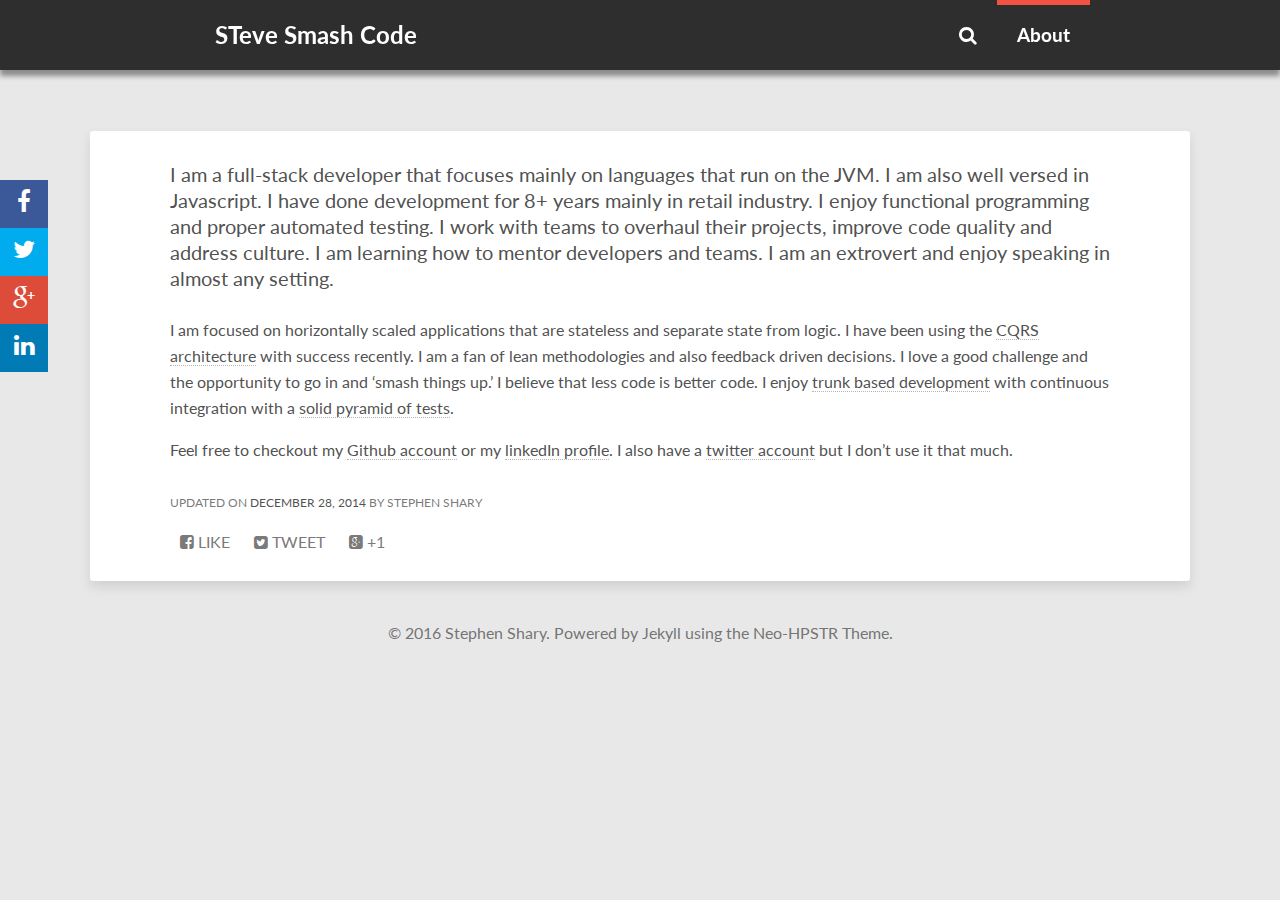
<file: about/index.html>
<!doctype html>
<!--[if lt IE 7]><html class="no-js lt-ie9 lt-ie8 lt-ie7" lang="en"> <![endif]-->
<!--[if (IE 7)&!(IEMobile)]><html class="no-js lt-ie9 lt-ie8" lang="en"><![endif]-->
<!--[if (IE 8)&!(IEMobile)]><html class="no-js lt-ie9" lang="en"><![endif]-->
<!--[if gt IE 8]><!--> <html class="no-js" lang="en"><!--<![endif]-->
<head>
<meta charset="utf-8">
<title>About STeve &#8211; STeve Smash Code</title>
<meta name="description" content="Thoughts, tips, and examples of development, mainly web.">




<!-- Open Graph -->
<meta property="og:locale" content="en_US">
<meta property="og:type" content="article">
<meta property="og:title" content="About STeve">
<meta property="og:description" content="Thoughts, tips, and examples of development, mainly web.">
<meta property="og:url" content="/about/">
<meta property="og:site_name" content="STeve Smash Code">





<link rel="canonical" href="/about/">
<link href="/feed.xml" type="application/atom+xml" rel="alternate" title="STeve Smash Code Feed">

<!-- http://t.co/dKP3o1e -->
<meta name="HandheldFriendly" content="True">
<meta name="MobileOptimized" content="320">
<meta name="viewport" content="width=device-width, initial-scale=1, maximum-scale=1.0, user-scalable=no"/>

<!-- For all browsers -->
<link rel="stylesheet" href="/assets/css/main.css">
<link rel="stylesheet" href="/assets/css/jquery.mmenu.all.css">
<link rel="stylesheet" href="/assets/css/jquery.floating-social-share.min.css">
<!-- Webfonts -->
<link href="//fonts.googleapis.com/css?family=Lato:300,400,700,300italic,400italic" rel="stylesheet" type="text/css">

<meta http-equiv="cleartype" content="on">

<!-- Load Modernizr -->
<script src="/assets/js/vendor/modernizr-2.6.2.custom.min.js"></script>

<!-- Icons -->
<!-- 16x16 -->
<link rel="shortcut icon" href="/favicon.ico">
<!-- 32x32 -->
<link rel="shortcut icon" href="/favicon.png">
<!-- 57x57 (precomposed) for iPhone 3GS, pre-2011 iPod Touch and older Android devices -->
<link rel="apple-touch-icon-precomposed" href="/images/apple-touch-icon-precomposed.png">
<!-- 72x72 (precomposed) for 1st generation iPad, iPad 2 and iPad mini -->
<link rel="apple-touch-icon-precomposed" sizes="72x72" href="/images/apple-touch-icon-72x72-precomposed.png">
<!-- 114x114 (precomposed) for iPhone 4, 4S, 5 and post-2011 iPod Touch -->
<link rel="apple-touch-icon-precomposed" sizes="114x114" href="/images/apple-touch-icon-114x114-precomposed.png">
<!-- 144x144 (precomposed) for iPad 3rd and 4th generation -->
<link rel="apple-touch-icon-precomposed" sizes="144x144" href="/images/apple-touch-icon-144x144-precomposed.png">



</head>

<body id="page">

<!--[if lt IE 9]><div class="upgrade"><strong><a href="http://whatbrowser.org/">Your browser is quite old!</strong> Why not upgrade to a different browser to better enjoy this site?</a></div><![endif]-->



<div class="entry-header">
  <div class="header-menu header-menu-top header-menu-overflow">
    <ul>
      <li class="header-item-title header-toggle "><a href="#menu"><h2><i class="fa fa-bars"></i></h2></a></li>
      <li class="header-item-title">
        <a href="/">
          
          <h2 class="title"> STeve Smash Code</h2>
        </a>
      </li>
      
        
        

        
          <li class="header-item active"><a href="/about"><h3>About</h3></a></li>
        
      
      <li class="header-item  "><a href="/search"><h3><i class="fa fa-search"></i></h3></a></li>
    </ul>
  </div>
</div><!-- /.entry-header -->


<nav id="menu" style="display: none">
  <ul>
    
      
        <li><a href="/about"><h3>About</h3></a></li>
      
    
  </ul>
</nav>




<div id="main" role="main">
  <article class="hentry">
    <div class="entry-content">
      <p>I am a full-stack developer that focuses mainly on languages that run on the JVM.  I am also well versed in Javascript.  I have done development for 8+ years mainly in retail industry.  I enjoy functional programming and proper automated testing.  I work with teams to overhaul their projects, improve code quality and address culture.  I am learning how to mentor developers and teams.  I am an extrovert and enjoy speaking in almost any setting.</p>

<p>I am focused on horizontally scaled applications that are stateless and separate state from logic.  I have been using the <a href="http://martinfowler.com/bliki/CQRS.html">CQRS architecture</a> with success recently.  I am a fan of lean methodologies and also feedback driven decisions.   I love a good challenge and the opportunity to go in and ‘smash things up.’  I believe that less code is better code.  I enjoy <a href="http://paulhammant.com/2013/04/05/what-is-trunk-based-development/">trunk based development</a> with continuous integration with a <a href="https://www.mountaingoatsoftware.com/blog/the-forgotten-layer-of-the-test-automation-pyramid">solid pyramid of tests</a>.</p>

<p>Feel free to checkout my <a href="https://github.com/STeveShary">Github account</a> or my <a href="https://www.linkedin.com/in/stephenshary">linkedIn profile</a>.  I also have a <a href="https://twitter.com/StephenShary">twitter account</a> but I don’t use it that much.</p>

      <footer class="entry-meta">
        <span>Updated on <span class="entry-date date published updated"><time datetime="2014-12-28">December 28, 2014</time></span></span>
        <span class="author vcard"><span class="fn">Stephen Shary</span></span>
        <div class="social-share">
  <ul class="socialcount socialcount-small inline-list">
    <li class="facebook"><a href="https://www.facebook.com/sharer/sharer.php?u=/about/" title="Share on Facebook"><span class="count"><i class="fa fa-facebook-square"></i> Like</span></a></li>
    <li class="twitter"><a href="https://twitter.com/intent/tweet?text=/about/" title="Share on Twitter"><span class="count"><i class="fa fa-twitter-square"></i> Tweet</span></a></li>
    <li class="googleplus"><a href="https://plus.google.com/share?url=/about/" title="Share on Google Plus"><span class="count"><i class="fa fa-google-plus-square"></i> +1</span></a></li>
  </ul>
</div><!-- /.social-share -->

      </footer>
    </div><!-- /.entry-content -->
    
  </article>
</div><!-- /#main -->

<script src="//ajax.googleapis.com/ajax/libs/jquery/1.9.1/jquery.min.js"></script>
<script>window.jQuery || document.write('<script src="/assets/js/vendor/jquery-1.9.1.min.js"><\/script>')</script>
<script src="/assets/js/scripts.min.js"></script>
<script async defer id="github-bjs" src="https://buttons.github.io/buttons.js"></script>
<script>!function(d,s,id){var js,fjs=d.getElementsByTagName(s)[0],p=/^http:/.test(d.location)?'http':'https';if(!d.getElementById(id)){js=d.createElement(s);js.id=id;js.src=p+'://platform.twitter.com/widgets.js';fjs.parentNode.insertBefore(js,fjs);}}(document, 'script', 'twitter-wjs');</script>



<!-- Asynchronous Google Analytics snippet -->
<script>
  (function(i,s,o,g,r,a,m){i['GoogleAnalyticsObject']=r;i[r]=i[r]||function(){
    (i[r].q=i[r].q||[]).push(arguments)},i[r].l=1*new Date();a=s.createElement(o),
    m=s.getElementsByTagName(o)[0];a.async=1;a.src=g;m.parentNode.insertBefore(a,m)
  })(window,document,'script','//www.google-analytics.com/analytics.js','ga');

  ga('create', 'UA-72001612-1', 'auto');
  ga('require', 'linkid', 'linkid.js');
  ga('send', 'pageview');
</script>





<div class="footer-wrapper">
  <footer role="contentinfo">
    <span>&copy; 2016 Stephen Shary. Powered by <a href="http://jekyllrb.com" rel="nofollow">Jekyll</a> using the <a href="http://github.com/aron-bordin/neo-hpstr-jekyll-theme" rel="nofollow">Neo-HPSTR Theme</a>.</span>

  </footer>
</div><!-- /.footer-wrapper -->

</body>
</html>
</file>
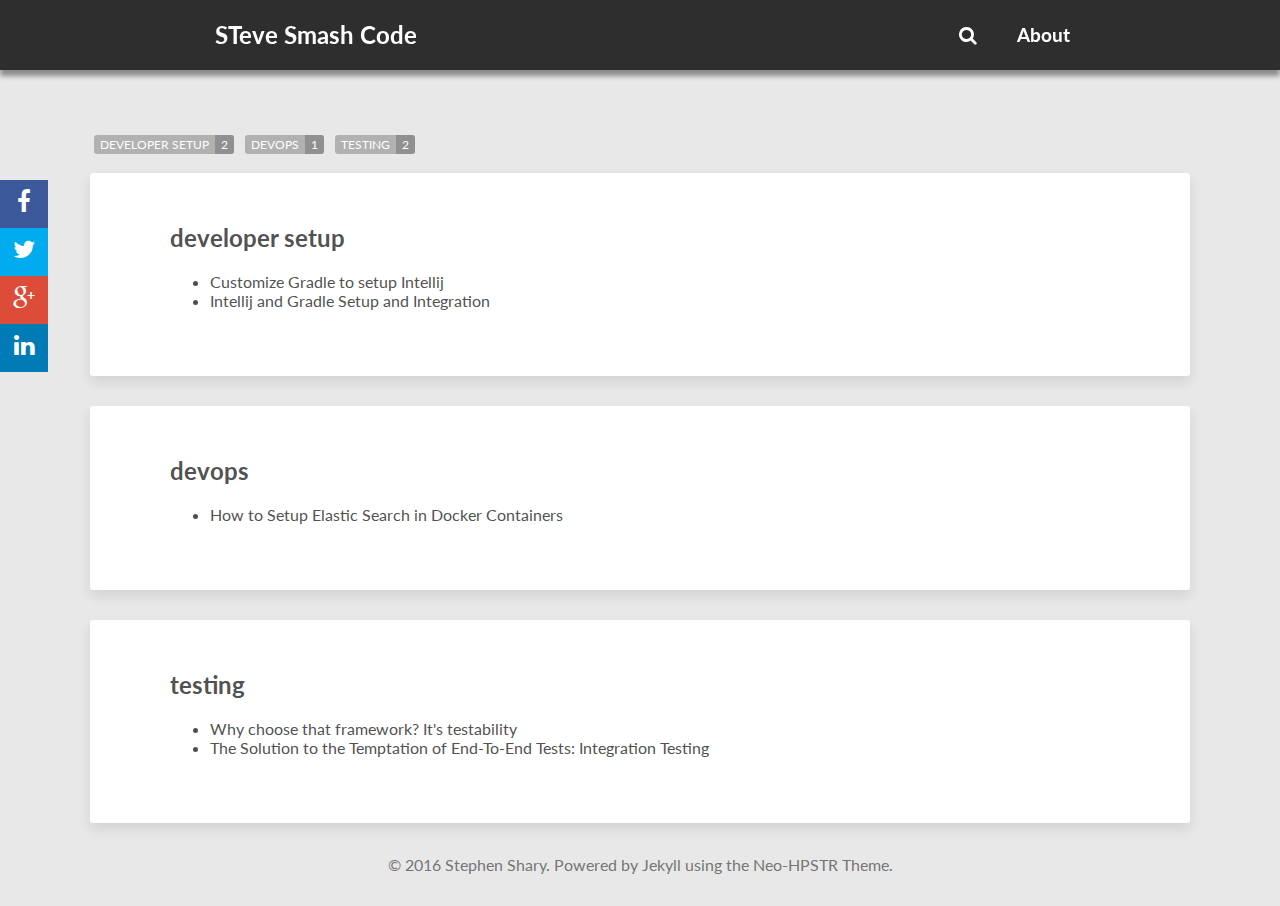
<file: categories/index.html>
<!doctype html>
<!--[if lt IE 7]><html class="no-js lt-ie9 lt-ie8 lt-ie7" lang="en"> <![endif]-->
<!--[if (IE 7)&!(IEMobile)]><html class="no-js lt-ie9 lt-ie8" lang="en"><![endif]-->
<!--[if (IE 8)&!(IEMobile)]><html class="no-js lt-ie9" lang="en"><![endif]-->
<!--[if gt IE 8]><!--> <html class="no-js" lang="en"><!--<![endif]-->
<head>
<meta charset="utf-8">
<title>Blog Categories &#8211; STeve Smash Code</title>
<meta name="description" content="An archive of posts sorted by category.">




<!-- Open Graph -->
<meta property="og:locale" content="en_US">
<meta property="og:type" content="article">
<meta property="og:title" content="Blog Categories">
<meta property="og:description" content="An archive of posts sorted by category.">
<meta property="og:url" content="/categories/">
<meta property="og:site_name" content="STeve Smash Code">





<link rel="canonical" href="/categories/">
<link href="/feed.xml" type="application/atom+xml" rel="alternate" title="STeve Smash Code Feed">

<!-- http://t.co/dKP3o1e -->
<meta name="HandheldFriendly" content="True">
<meta name="MobileOptimized" content="320">
<meta name="viewport" content="width=device-width, initial-scale=1, maximum-scale=1.0, user-scalable=no"/>

<!-- For all browsers -->
<link rel="stylesheet" href="/assets/css/main.css">
<link rel="stylesheet" href="/assets/css/jquery.mmenu.all.css">
<link rel="stylesheet" href="/assets/css/jquery.floating-social-share.min.css">
<!-- Webfonts -->
<link href="//fonts.googleapis.com/css?family=Lato:300,400,700,300italic,400italic" rel="stylesheet" type="text/css">

<meta http-equiv="cleartype" content="on">

<!-- Load Modernizr -->
<script src="/assets/js/vendor/modernizr-2.6.2.custom.min.js"></script>

<!-- Icons -->
<!-- 16x16 -->
<link rel="shortcut icon" href="/favicon.ico">
<!-- 32x32 -->
<link rel="shortcut icon" href="/favicon.png">
<!-- 57x57 (precomposed) for iPhone 3GS, pre-2011 iPod Touch and older Android devices -->
<link rel="apple-touch-icon-precomposed" href="/images/apple-touch-icon-precomposed.png">
<!-- 72x72 (precomposed) for 1st generation iPad, iPad 2 and iPad mini -->
<link rel="apple-touch-icon-precomposed" sizes="72x72" href="/images/apple-touch-icon-72x72-precomposed.png">
<!-- 114x114 (precomposed) for iPhone 4, 4S, 5 and post-2011 iPod Touch -->
<link rel="apple-touch-icon-precomposed" sizes="114x114" href="/images/apple-touch-icon-114x114-precomposed.png">
<!-- 144x144 (precomposed) for iPad 3rd and 4th generation -->
<link rel="apple-touch-icon-precomposed" sizes="144x144" href="/images/apple-touch-icon-144x144-precomposed.png">



</head>

<body id="post-index">

<!--[if lt IE 9]><div class="upgrade"><strong><a href="http://whatbrowser.org/">Your browser is quite old!</strong> Why not upgrade to a different browser to better enjoy this site?</a></div><![endif]-->



<div class="entry-header">
  <div class="header-menu header-menu-top header-menu-overflow">
    <ul>
      <li class="header-item-title header-toggle "><a href="#menu"><h2><i class="fa fa-bars"></i></h2></a></li>
      <li class="header-item-title">
        <a href="/">
          
          <h2 class="title"> STeve Smash Code</h2>
        </a>
      </li>
      
        
        

        
          <li class="header-item "><a href="/about"><h3>About</h3></a></li>
        
      
      <li class="header-item  "><a href="/search"><h3><i class="fa fa-search"></i></h3></a></li>
    </ul>
  </div>
</div><!-- /.entry-header -->


<nav id="menu" style="display: none">
  <ul>
    
      
        <li><a href="/about"><h3>About</h3></a></li>
      
    
  </ul>
</nav>




<div id="main" role="main">
  


<ul class="entry-meta inline-list">
  
    
  	<li><a href="#developer setup" class="tag"><span class="term">developer setup</span> <span class="count">2</span></a></li>
  
    
  	<li><a href="#devops" class="tag"><span class="term">devops</span> <span class="count">1</span></a></li>
  
    
  	<li><a href="#testing" class="tag"><span class="term">testing</span> <span class="count">2</span></a></li>
  
</ul>


  
	<article>
	<h2 id="developer setup" class="tag-heading">developer setup</h2>
		<ul>
    
      <li class="entry-title"><a href="/developer%20setup/Gradle-Intellij-Setup/" title="Customize Gradle to setup Intellij">Customize Gradle to setup Intellij</a></li>
    
      <li class="entry-title"><a href="/developer%20setup/Gradle-Intellij/" title="Intellij and Gradle Setup and Integration">Intellij and Gradle Setup and Integration</a></li>
    
		</ul>
	</article><!-- /.hentry -->

  
	<article>
	<h2 id="devops" class="tag-heading">devops</h2>
		<ul>
    
      <li class="entry-title"><a href="/devops/Elastic-Search-in-Docker/" title="How to Setup Elastic Search in Docker Containers">How to Setup Elastic Search in Docker Containers</a></li>
    
		</ul>
	</article><!-- /.hentry -->

  
	<article>
	<h2 id="testing" class="tag-heading">testing</h2>
		<ul>
    
      <li class="entry-title"><a href="/testing/Choose-Testable-Frameworks/" title="Why choose that framework?  It's testability">Why choose that framework?  It's testability</a></li>
    
      <li class="entry-title"><a href="/testing/end-to-end-testing-problem/" title="The Solution to the Temptation of End-To-End Tests: Integration Testing">The Solution to the Temptation of End-To-End Tests: Integration Testing</a></li>
    
		</ul>
	</article><!-- /.hentry -->


</div><!-- /#main -->

<script src="//ajax.googleapis.com/ajax/libs/jquery/1.9.1/jquery.min.js"></script>
<script>window.jQuery || document.write('<script src="/assets/js/vendor/jquery-1.9.1.min.js"><\/script>')</script>
<script src="/assets/js/scripts.min.js"></script>
<script async defer id="github-bjs" src="https://buttons.github.io/buttons.js"></script>
<script>!function(d,s,id){var js,fjs=d.getElementsByTagName(s)[0],p=/^http:/.test(d.location)?'http':'https';if(!d.getElementById(id)){js=d.createElement(s);js.id=id;js.src=p+'://platform.twitter.com/widgets.js';fjs.parentNode.insertBefore(js,fjs);}}(document, 'script', 'twitter-wjs');</script>



<!-- Asynchronous Google Analytics snippet -->
<script>
  (function(i,s,o,g,r,a,m){i['GoogleAnalyticsObject']=r;i[r]=i[r]||function(){
    (i[r].q=i[r].q||[]).push(arguments)},i[r].l=1*new Date();a=s.createElement(o),
    m=s.getElementsByTagName(o)[0];a.async=1;a.src=g;m.parentNode.insertBefore(a,m)
  })(window,document,'script','//www.google-analytics.com/analytics.js','ga');

  ga('create', 'UA-72001612-1', 'auto');
  ga('require', 'linkid', 'linkid.js');
  ga('send', 'pageview');
</script>





<div class="footer-wrapper">
  <footer role="contentinfo">
    <span>&copy; 2016 Stephen Shary. Powered by <a href="http://jekyllrb.com" rel="nofollow">Jekyll</a> using the <a href="http://github.com/aron-bordin/neo-hpstr-jekyll-theme" rel="nofollow">Neo-HPSTR Theme</a>.</span>

  </footer>
</div><!-- /.footer-wrapper -->

</body>
</html>
</file>
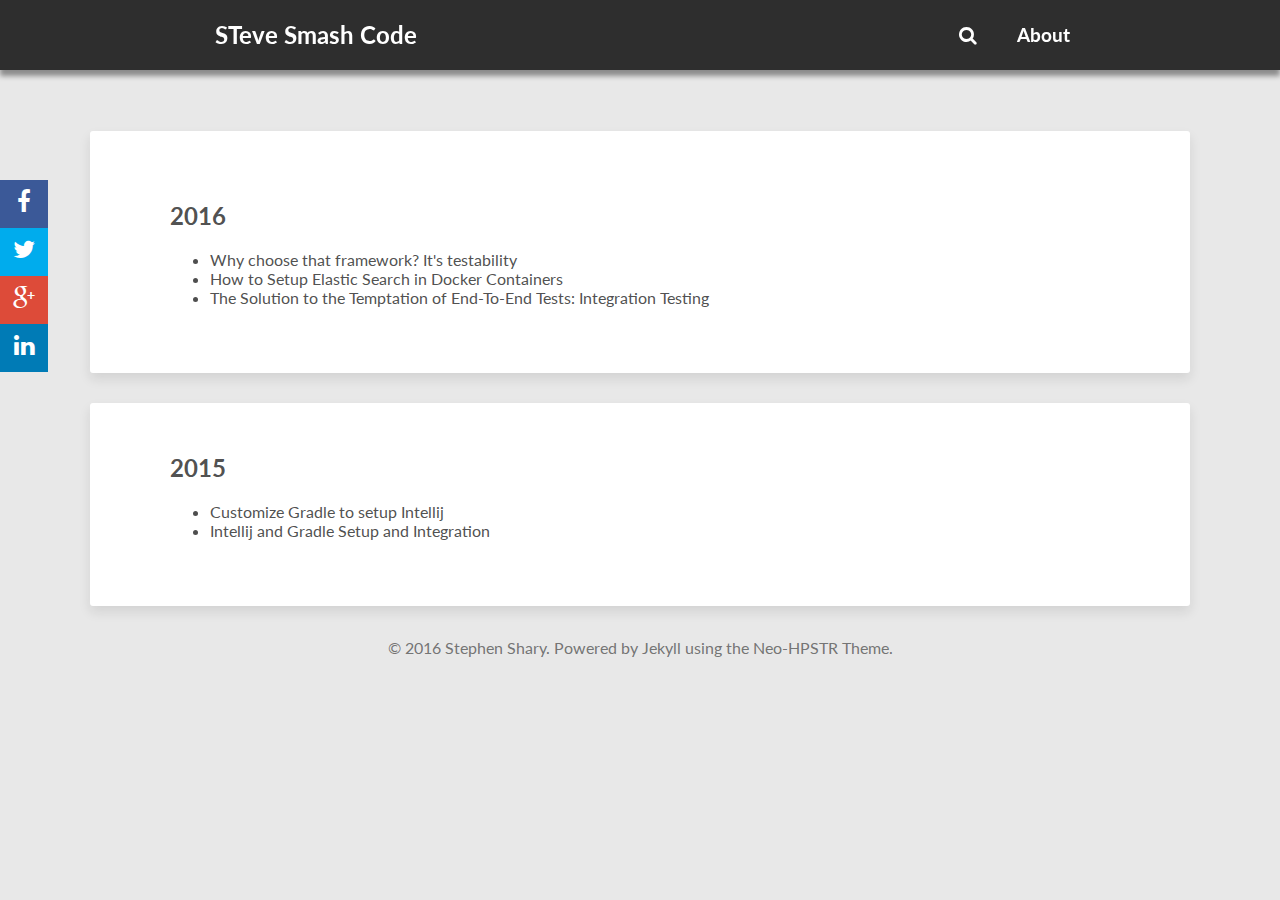
<file: posts/index.html>
<!doctype html>
<!--[if lt IE 7]><html class="no-js lt-ie9 lt-ie8 lt-ie7" lang="en"> <![endif]-->
<!--[if (IE 7)&!(IEMobile)]><html class="no-js lt-ie9 lt-ie8" lang="en"><![endif]-->
<!--[if (IE 8)&!(IEMobile)]><html class="no-js lt-ie9" lang="en"><![endif]-->
<!--[if gt IE 8]><!--> <html class="no-js" lang="en"><!--<![endif]-->
<head>
<meta charset="utf-8">
<title>All Posts &#8211; STeve Smash Code</title>
<meta name="description" content="An archive of posts.">




<!-- Open Graph -->
<meta property="og:locale" content="en_US">
<meta property="og:type" content="article">
<meta property="og:title" content="All Posts">
<meta property="og:description" content="An archive of posts.">
<meta property="og:url" content="/posts/">
<meta property="og:site_name" content="STeve Smash Code">





<link rel="canonical" href="/posts/">
<link href="/feed.xml" type="application/atom+xml" rel="alternate" title="STeve Smash Code Feed">

<!-- http://t.co/dKP3o1e -->
<meta name="HandheldFriendly" content="True">
<meta name="MobileOptimized" content="320">
<meta name="viewport" content="width=device-width, initial-scale=1, maximum-scale=1.0, user-scalable=no"/>

<!-- For all browsers -->
<link rel="stylesheet" href="/assets/css/main.css">
<link rel="stylesheet" href="/assets/css/jquery.mmenu.all.css">
<link rel="stylesheet" href="/assets/css/jquery.floating-social-share.min.css">
<!-- Webfonts -->
<link href="//fonts.googleapis.com/css?family=Lato:300,400,700,300italic,400italic" rel="stylesheet" type="text/css">

<meta http-equiv="cleartype" content="on">

<!-- Load Modernizr -->
<script src="/assets/js/vendor/modernizr-2.6.2.custom.min.js"></script>

<!-- Icons -->
<!-- 16x16 -->
<link rel="shortcut icon" href="/favicon.ico">
<!-- 32x32 -->
<link rel="shortcut icon" href="/favicon.png">
<!-- 57x57 (precomposed) for iPhone 3GS, pre-2011 iPod Touch and older Android devices -->
<link rel="apple-touch-icon-precomposed" href="/images/apple-touch-icon-precomposed.png">
<!-- 72x72 (precomposed) for 1st generation iPad, iPad 2 and iPad mini -->
<link rel="apple-touch-icon-precomposed" sizes="72x72" href="/images/apple-touch-icon-72x72-precomposed.png">
<!-- 114x114 (precomposed) for iPhone 4, 4S, 5 and post-2011 iPod Touch -->
<link rel="apple-touch-icon-precomposed" sizes="114x114" href="/images/apple-touch-icon-114x114-precomposed.png">
<!-- 144x144 (precomposed) for iPad 3rd and 4th generation -->
<link rel="apple-touch-icon-precomposed" sizes="144x144" href="/images/apple-touch-icon-144x144-precomposed.png">



</head>

<body id="post-index">

<!--[if lt IE 9]><div class="upgrade"><strong><a href="http://whatbrowser.org/">Your browser is quite old!</strong> Why not upgrade to a different browser to better enjoy this site?</a></div><![endif]-->



<div class="entry-header">
  <div class="header-menu header-menu-top header-menu-overflow">
    <ul>
      <li class="header-item-title header-toggle "><a href="#menu"><h2><i class="fa fa-bars"></i></h2></a></li>
      <li class="header-item-title">
        <a href="/">
          
          <h2 class="title"> STeve Smash Code</h2>
        </a>
      </li>
      
        
        

        
          <li class="header-item "><a href="/about"><h3>About</h3></a></li>
        
      
      <li class="header-item  "><a href="/search"><h3><i class="fa fa-search"></i></h3></a></li>
    </ul>
  </div>
</div><!-- /.entry-header -->


<nav id="menu" style="display: none">
  <ul>
    
      
        <li><a href="/about"><h3>About</h3></a></li>
      
    
  </ul>
</nav>




<div id="main" role="main">
  
    
    

    
    <article>
      <h2 id="2016-ref">2016</h2>
      <ul>
    

        <li class="entry-title"><a href="/testing/Choose-Testable-Frameworks/" title="Why choose that framework?  It's testability">Why choose that framework?  It's testability</a></li>

    
        
    

    
    

    

        <li class="entry-title"><a href="/devops/Elastic-Search-in-Docker/" title="How to Setup Elastic Search in Docker Containers">How to Setup Elastic Search in Docker Containers</a></li>

    
        
    

    
    

    

        <li class="entry-title"><a href="/testing/end-to-end-testing-problem/" title="The Solution to the Temptation of End-To-End Tests: Integration Testing">The Solution to the Temptation of End-To-End Tests: Integration Testing</a></li>

    
        
          </ul>
        </article>
        <article>
          <h2 id="2015-ref" class="year-heading">2015</h2>
          <ul>
        
    

    
    

    

        <li class="entry-title"><a href="/developer%20setup/Gradle-Intellij-Setup/" title="Customize Gradle to setup Intellij">Customize Gradle to setup Intellij</a></li>

    
        
    

    
    

    

        <li class="entry-title"><a href="/developer%20setup/Gradle-Intellij/" title="Intellij and Gradle Setup and Integration">Intellij and Gradle Setup and Integration</a></li>

    
      </ul>
    </article>
    

</div><!-- /#main -->

<script src="//ajax.googleapis.com/ajax/libs/jquery/1.9.1/jquery.min.js"></script>
<script>window.jQuery || document.write('<script src="/assets/js/vendor/jquery-1.9.1.min.js"><\/script>')</script>
<script src="/assets/js/scripts.min.js"></script>
<script async defer id="github-bjs" src="https://buttons.github.io/buttons.js"></script>
<script>!function(d,s,id){var js,fjs=d.getElementsByTagName(s)[0],p=/^http:/.test(d.location)?'http':'https';if(!d.getElementById(id)){js=d.createElement(s);js.id=id;js.src=p+'://platform.twitter.com/widgets.js';fjs.parentNode.insertBefore(js,fjs);}}(document, 'script', 'twitter-wjs');</script>



<!-- Asynchronous Google Analytics snippet -->
<script>
  (function(i,s,o,g,r,a,m){i['GoogleAnalyticsObject']=r;i[r]=i[r]||function(){
    (i[r].q=i[r].q||[]).push(arguments)},i[r].l=1*new Date();a=s.createElement(o),
    m=s.getElementsByTagName(o)[0];a.async=1;a.src=g;m.parentNode.insertBefore(a,m)
  })(window,document,'script','//www.google-analytics.com/analytics.js','ga');

  ga('create', 'UA-72001612-1', 'auto');
  ga('require', 'linkid', 'linkid.js');
  ga('send', 'pageview');
</script>





<div class="footer-wrapper">
  <footer role="contentinfo">
    <span>&copy; 2016 Stephen Shary. Powered by <a href="http://jekyllrb.com" rel="nofollow">Jekyll</a> using the <a href="http://github.com/aron-bordin/neo-hpstr-jekyll-theme" rel="nofollow">Neo-HPSTR Theme</a>.</span>

  </footer>
</div><!-- /.footer-wrapper -->

</body>
</html>
</file>
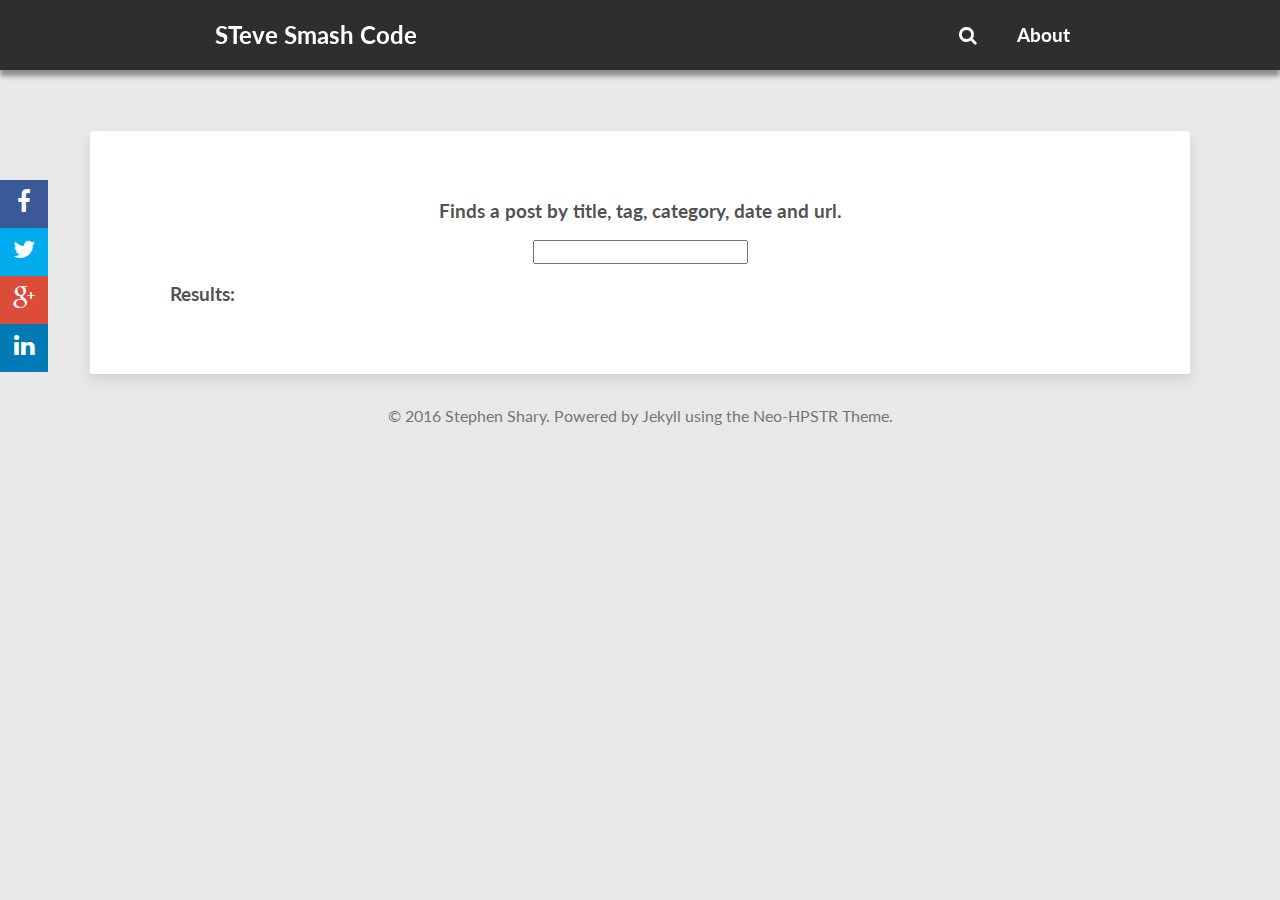
<file: search/index.html>
<!doctype html>
<!--[if lt IE 7]><html class="no-js lt-ie9 lt-ie8 lt-ie7" lang="en"> <![endif]-->
<!--[if (IE 7)&!(IEMobile)]><html class="no-js lt-ie9 lt-ie8" lang="en"><![endif]-->
<!--[if (IE 8)&!(IEMobile)]><html class="no-js lt-ie9" lang="en"><![endif]-->
<!--[if gt IE 8]><!--> <html class="no-js" lang="en"><!--<![endif]-->
<head>
<meta charset="utf-8">
<title>Search &#8211; STeve Smash Code</title>
<meta name="description" content="Thoughts, tips, and examples of development, mainly web.">




<!-- Open Graph -->
<meta property="og:locale" content="en_US">
<meta property="og:type" content="article">
<meta property="og:title" content="Search">
<meta property="og:description" content="Thoughts, tips, and examples of development, mainly web.">
<meta property="og:url" content="/search/">
<meta property="og:site_name" content="STeve Smash Code">





<link rel="canonical" href="/search/">
<link href="/feed.xml" type="application/atom+xml" rel="alternate" title="STeve Smash Code Feed">

<!-- http://t.co/dKP3o1e -->
<meta name="HandheldFriendly" content="True">
<meta name="MobileOptimized" content="320">
<meta name="viewport" content="width=device-width, initial-scale=1, maximum-scale=1.0, user-scalable=no"/>

<!-- For all browsers -->
<link rel="stylesheet" href="/assets/css/main.css">
<link rel="stylesheet" href="/assets/css/jquery.mmenu.all.css">
<link rel="stylesheet" href="/assets/css/jquery.floating-social-share.min.css">
<!-- Webfonts -->
<link href="//fonts.googleapis.com/css?family=Lato:300,400,700,300italic,400italic" rel="stylesheet" type="text/css">

<meta http-equiv="cleartype" content="on">

<!-- Load Modernizr -->
<script src="/assets/js/vendor/modernizr-2.6.2.custom.min.js"></script>

<!-- Icons -->
<!-- 16x16 -->
<link rel="shortcut icon" href="/favicon.ico">
<!-- 32x32 -->
<link rel="shortcut icon" href="/favicon.png">
<!-- 57x57 (precomposed) for iPhone 3GS, pre-2011 iPod Touch and older Android devices -->
<link rel="apple-touch-icon-precomposed" href="/images/apple-touch-icon-precomposed.png">
<!-- 72x72 (precomposed) for 1st generation iPad, iPad 2 and iPad mini -->
<link rel="apple-touch-icon-precomposed" sizes="72x72" href="/images/apple-touch-icon-72x72-precomposed.png">
<!-- 114x114 (precomposed) for iPhone 4, 4S, 5 and post-2011 iPod Touch -->
<link rel="apple-touch-icon-precomposed" sizes="114x114" href="/images/apple-touch-icon-114x114-precomposed.png">
<!-- 144x144 (precomposed) for iPad 3rd and 4th generation -->
<link rel="apple-touch-icon-precomposed" sizes="144x144" href="/images/apple-touch-icon-144x144-precomposed.png">



</head>

<body id="post-index">

<!--[if lt IE 9]><div class="upgrade"><strong><a href="http://whatbrowser.org/">Your browser is quite old!</strong> Why not upgrade to a different browser to better enjoy this site?</a></div><![endif]-->



<div class="entry-header">
  <div class="header-menu header-menu-top header-menu-overflow">
    <ul>
      <li class="header-item-title header-toggle "><a href="#menu"><h2><i class="fa fa-bars"></i></h2></a></li>
      <li class="header-item-title">
        <a href="/">
          
          <h2 class="title"> STeve Smash Code</h2>
        </a>
      </li>
      
        
        

        
          <li class="header-item "><a href="/about"><h3>About</h3></a></li>
        
      
      <li class="header-item  "><a href="/search"><h3><i class="fa fa-search"></i></h3></a></li>
    </ul>
  </div>
</div><!-- /.entry-header -->


<nav id="menu" style="display: none">
  <ul>
    
      
        <li><a href="/about"><h3>About</h3></a></li>
      
    
  </ul>
</nav>




<div id="main" role="main">
  <article>
  <div style="text-align: center">
    <h3>Finds a post by title, tag, category, date and url.</h3>
    <input type="text" id="search-input"/>
  </div>
  <h3>Results:</h3>
	<ul id="results-container">
	</ul>
</article><!-- /.hentry -->

<script>

  window.onload = function(){
    new SimpleJekyllSearch({
      searchInput: document.getElementById('search-input'),
      resultsContainer: document.getElementById('results-container'),
      json: '/search.json',
      searchResultTemplate: '<li class="entry-title"><a href="{url}" title="{title}">{title}</a></li>'
    });
  }

</script>

</div><!-- /#main -->

<script src="//ajax.googleapis.com/ajax/libs/jquery/1.9.1/jquery.min.js"></script>
<script>window.jQuery || document.write('<script src="/assets/js/vendor/jquery-1.9.1.min.js"><\/script>')</script>
<script src="/assets/js/scripts.min.js"></script>
<script async defer id="github-bjs" src="https://buttons.github.io/buttons.js"></script>
<script>!function(d,s,id){var js,fjs=d.getElementsByTagName(s)[0],p=/^http:/.test(d.location)?'http':'https';if(!d.getElementById(id)){js=d.createElement(s);js.id=id;js.src=p+'://platform.twitter.com/widgets.js';fjs.parentNode.insertBefore(js,fjs);}}(document, 'script', 'twitter-wjs');</script>



<!-- Asynchronous Google Analytics snippet -->
<script>
  (function(i,s,o,g,r,a,m){i['GoogleAnalyticsObject']=r;i[r]=i[r]||function(){
    (i[r].q=i[r].q||[]).push(arguments)},i[r].l=1*new Date();a=s.createElement(o),
    m=s.getElementsByTagName(o)[0];a.async=1;a.src=g;m.parentNode.insertBefore(a,m)
  })(window,document,'script','//www.google-analytics.com/analytics.js','ga');

  ga('create', 'UA-72001612-1', 'auto');
  ga('require', 'linkid', 'linkid.js');
  ga('send', 'pageview');
</script>





<div class="footer-wrapper">
  <footer role="contentinfo">
    <span>&copy; 2016 Stephen Shary. Powered by <a href="http://jekyllrb.com" rel="nofollow">Jekyll</a> using the <a href="http://github.com/aron-bordin/neo-hpstr-jekyll-theme" rel="nofollow">Neo-HPSTR Theme</a>.</span>

  </footer>
</div><!-- /.footer-wrapper -->

</body>
</html>
</file>
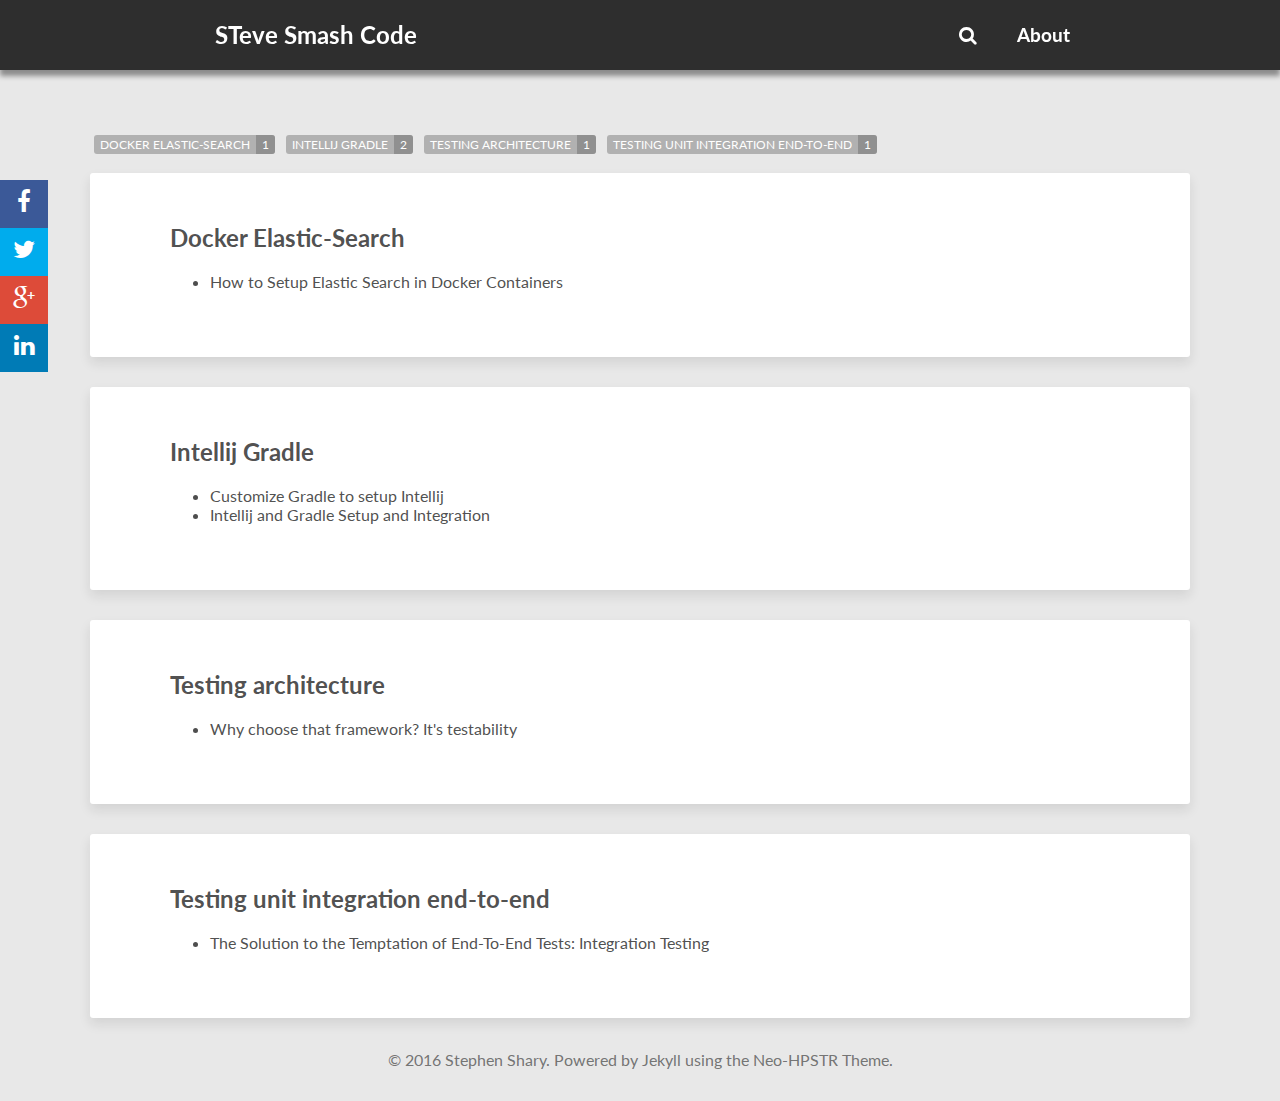
<file: tags/index.html>
<!doctype html>
<!--[if lt IE 7]><html class="no-js lt-ie9 lt-ie8 lt-ie7" lang="en"> <![endif]-->
<!--[if (IE 7)&!(IEMobile)]><html class="no-js lt-ie9 lt-ie8" lang="en"><![endif]-->
<!--[if (IE 8)&!(IEMobile)]><html class="no-js lt-ie9" lang="en"><![endif]-->
<!--[if gt IE 8]><!--> <html class="no-js" lang="en"><!--<![endif]-->
<head>
<meta charset="utf-8">
<title>Tag Archive &#8211; STeve Smash Code</title>
<meta name="description" content="An archive of posts sorted by tag.">




<!-- Open Graph -->
<meta property="og:locale" content="en_US">
<meta property="og:type" content="article">
<meta property="og:title" content="Tag Archive">
<meta property="og:description" content="An archive of posts sorted by tag.">
<meta property="og:url" content="/tags/">
<meta property="og:site_name" content="STeve Smash Code">





<link rel="canonical" href="/tags/">
<link href="/feed.xml" type="application/atom+xml" rel="alternate" title="STeve Smash Code Feed">

<!-- http://t.co/dKP3o1e -->
<meta name="HandheldFriendly" content="True">
<meta name="MobileOptimized" content="320">
<meta name="viewport" content="width=device-width, initial-scale=1, maximum-scale=1.0, user-scalable=no"/>

<!-- For all browsers -->
<link rel="stylesheet" href="/assets/css/main.css">
<link rel="stylesheet" href="/assets/css/jquery.mmenu.all.css">
<link rel="stylesheet" href="/assets/css/jquery.floating-social-share.min.css">
<!-- Webfonts -->
<link href="//fonts.googleapis.com/css?family=Lato:300,400,700,300italic,400italic" rel="stylesheet" type="text/css">

<meta http-equiv="cleartype" content="on">

<!-- Load Modernizr -->
<script src="/assets/js/vendor/modernizr-2.6.2.custom.min.js"></script>

<!-- Icons -->
<!-- 16x16 -->
<link rel="shortcut icon" href="/favicon.ico">
<!-- 32x32 -->
<link rel="shortcut icon" href="/favicon.png">
<!-- 57x57 (precomposed) for iPhone 3GS, pre-2011 iPod Touch and older Android devices -->
<link rel="apple-touch-icon-precomposed" href="/images/apple-touch-icon-precomposed.png">
<!-- 72x72 (precomposed) for 1st generation iPad, iPad 2 and iPad mini -->
<link rel="apple-touch-icon-precomposed" sizes="72x72" href="/images/apple-touch-icon-72x72-precomposed.png">
<!-- 114x114 (precomposed) for iPhone 4, 4S, 5 and post-2011 iPod Touch -->
<link rel="apple-touch-icon-precomposed" sizes="114x114" href="/images/apple-touch-icon-114x114-precomposed.png">
<!-- 144x144 (precomposed) for iPad 3rd and 4th generation -->
<link rel="apple-touch-icon-precomposed" sizes="144x144" href="/images/apple-touch-icon-144x144-precomposed.png">



</head>

<body id="post-index">

<!--[if lt IE 9]><div class="upgrade"><strong><a href="http://whatbrowser.org/">Your browser is quite old!</strong> Why not upgrade to a different browser to better enjoy this site?</a></div><![endif]-->



<div class="entry-header">
  <div class="header-menu header-menu-top header-menu-overflow">
    <ul>
      <li class="header-item-title header-toggle "><a href="#menu"><h2><i class="fa fa-bars"></i></h2></a></li>
      <li class="header-item-title">
        <a href="/">
          
          <h2 class="title"> STeve Smash Code</h2>
        </a>
      </li>
      
        
        

        
          <li class="header-item "><a href="/about"><h3>About</h3></a></li>
        
      
      <li class="header-item  "><a href="/search"><h3><i class="fa fa-search"></i></h3></a></li>
    </ul>
  </div>
</div><!-- /.entry-header -->


<nav id="menu" style="display: none">
  <ul>
    
      
        <li><a href="/about"><h3>About</h3></a></li>
      
    
  </ul>
</nav>




<div id="main" role="main">
  


<ul class="entry-meta inline-list">
  
    
  	<li><a href="#Docker Elastic-Search" class="tag"><span class="term">Docker Elastic-Search</span> <span class="count">1</span></a></li>
  
    
  	<li><a href="#Intellij Gradle" class="tag"><span class="term">Intellij Gradle</span> <span class="count">2</span></a></li>
  
    
  	<li><a href="#Testing architecture" class="tag"><span class="term">Testing architecture</span> <span class="count">1</span></a></li>
  
    
  	<li><a href="#Testing unit integration end-to-end" class="tag"><span class="term">Testing unit integration end-to-end</span> <span class="count">1</span></a></li>
  
</ul>


  
	<article>
	<h2 id="Docker Elastic-Search" class="tag-heading">Docker Elastic-Search</h2>
		<ul>
    
      <li class="entry-title"><a href="/devops/Elastic-Search-in-Docker/" title="How to Setup Elastic Search in Docker Containers">How to Setup Elastic Search in Docker Containers</a></li>
    
		</ul>
	</article><!-- /.hentry -->

  
	<article>
	<h2 id="Intellij Gradle" class="tag-heading">Intellij Gradle</h2>
		<ul>
    
      <li class="entry-title"><a href="/developer%20setup/Gradle-Intellij-Setup/" title="Customize Gradle to setup Intellij">Customize Gradle to setup Intellij</a></li>
    
      <li class="entry-title"><a href="/developer%20setup/Gradle-Intellij/" title="Intellij and Gradle Setup and Integration">Intellij and Gradle Setup and Integration</a></li>
    
		</ul>
	</article><!-- /.hentry -->

  
	<article>
	<h2 id="Testing architecture" class="tag-heading">Testing architecture</h2>
		<ul>
    
      <li class="entry-title"><a href="/testing/Choose-Testable-Frameworks/" title="Why choose that framework?  It's testability">Why choose that framework?  It's testability</a></li>
    
		</ul>
	</article><!-- /.hentry -->

  
	<article>
	<h2 id="Testing unit integration end-to-end" class="tag-heading">Testing unit integration end-to-end</h2>
		<ul>
    
      <li class="entry-title"><a href="/testing/end-to-end-testing-problem/" title="The Solution to the Temptation of End-To-End Tests: Integration Testing">The Solution to the Temptation of End-To-End Tests: Integration Testing</a></li>
    
		</ul>
	</article><!-- /.hentry -->

</div><!-- /#main -->

<script src="//ajax.googleapis.com/ajax/libs/jquery/1.9.1/jquery.min.js"></script>
<script>window.jQuery || document.write('<script src="/assets/js/vendor/jquery-1.9.1.min.js"><\/script>')</script>
<script src="/assets/js/scripts.min.js"></script>
<script async defer id="github-bjs" src="https://buttons.github.io/buttons.js"></script>
<script>!function(d,s,id){var js,fjs=d.getElementsByTagName(s)[0],p=/^http:/.test(d.location)?'http':'https';if(!d.getElementById(id)){js=d.createElement(s);js.id=id;js.src=p+'://platform.twitter.com/widgets.js';fjs.parentNode.insertBefore(js,fjs);}}(document, 'script', 'twitter-wjs');</script>



<!-- Asynchronous Google Analytics snippet -->
<script>
  (function(i,s,o,g,r,a,m){i['GoogleAnalyticsObject']=r;i[r]=i[r]||function(){
    (i[r].q=i[r].q||[]).push(arguments)},i[r].l=1*new Date();a=s.createElement(o),
    m=s.getElementsByTagName(o)[0];a.async=1;a.src=g;m.parentNode.insertBefore(a,m)
  })(window,document,'script','//www.google-analytics.com/analytics.js','ga');

  ga('create', 'UA-72001612-1', 'auto');
  ga('require', 'linkid', 'linkid.js');
  ga('send', 'pageview');
</script>





<div class="footer-wrapper">
  <footer role="contentinfo">
    <span>&copy; 2016 Stephen Shary. Powered by <a href="http://jekyllrb.com" rel="nofollow">Jekyll</a> using the <a href="http://github.com/aron-bordin/neo-hpstr-jekyll-theme" rel="nofollow">Neo-HPSTR Theme</a>.</span>

  </footer>
</div><!-- /.footer-wrapper -->

</body>
</html>
</file>
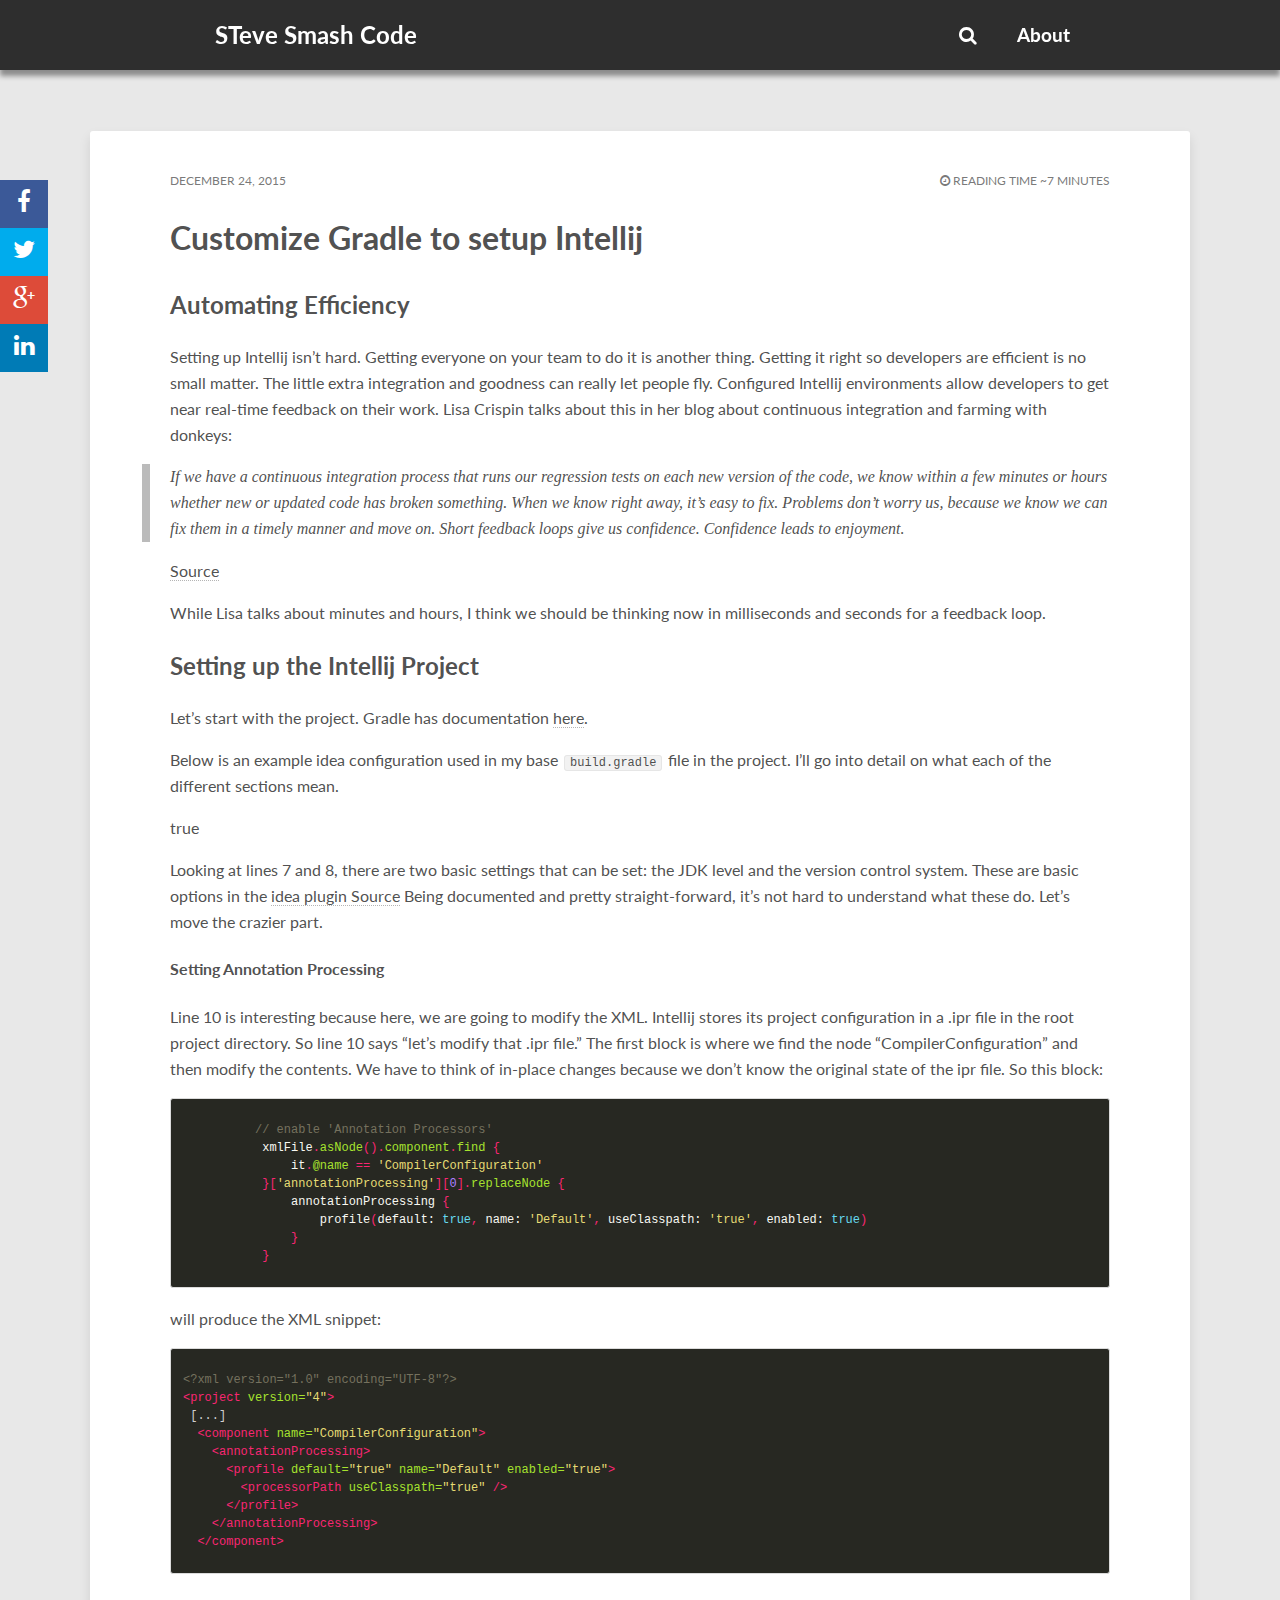
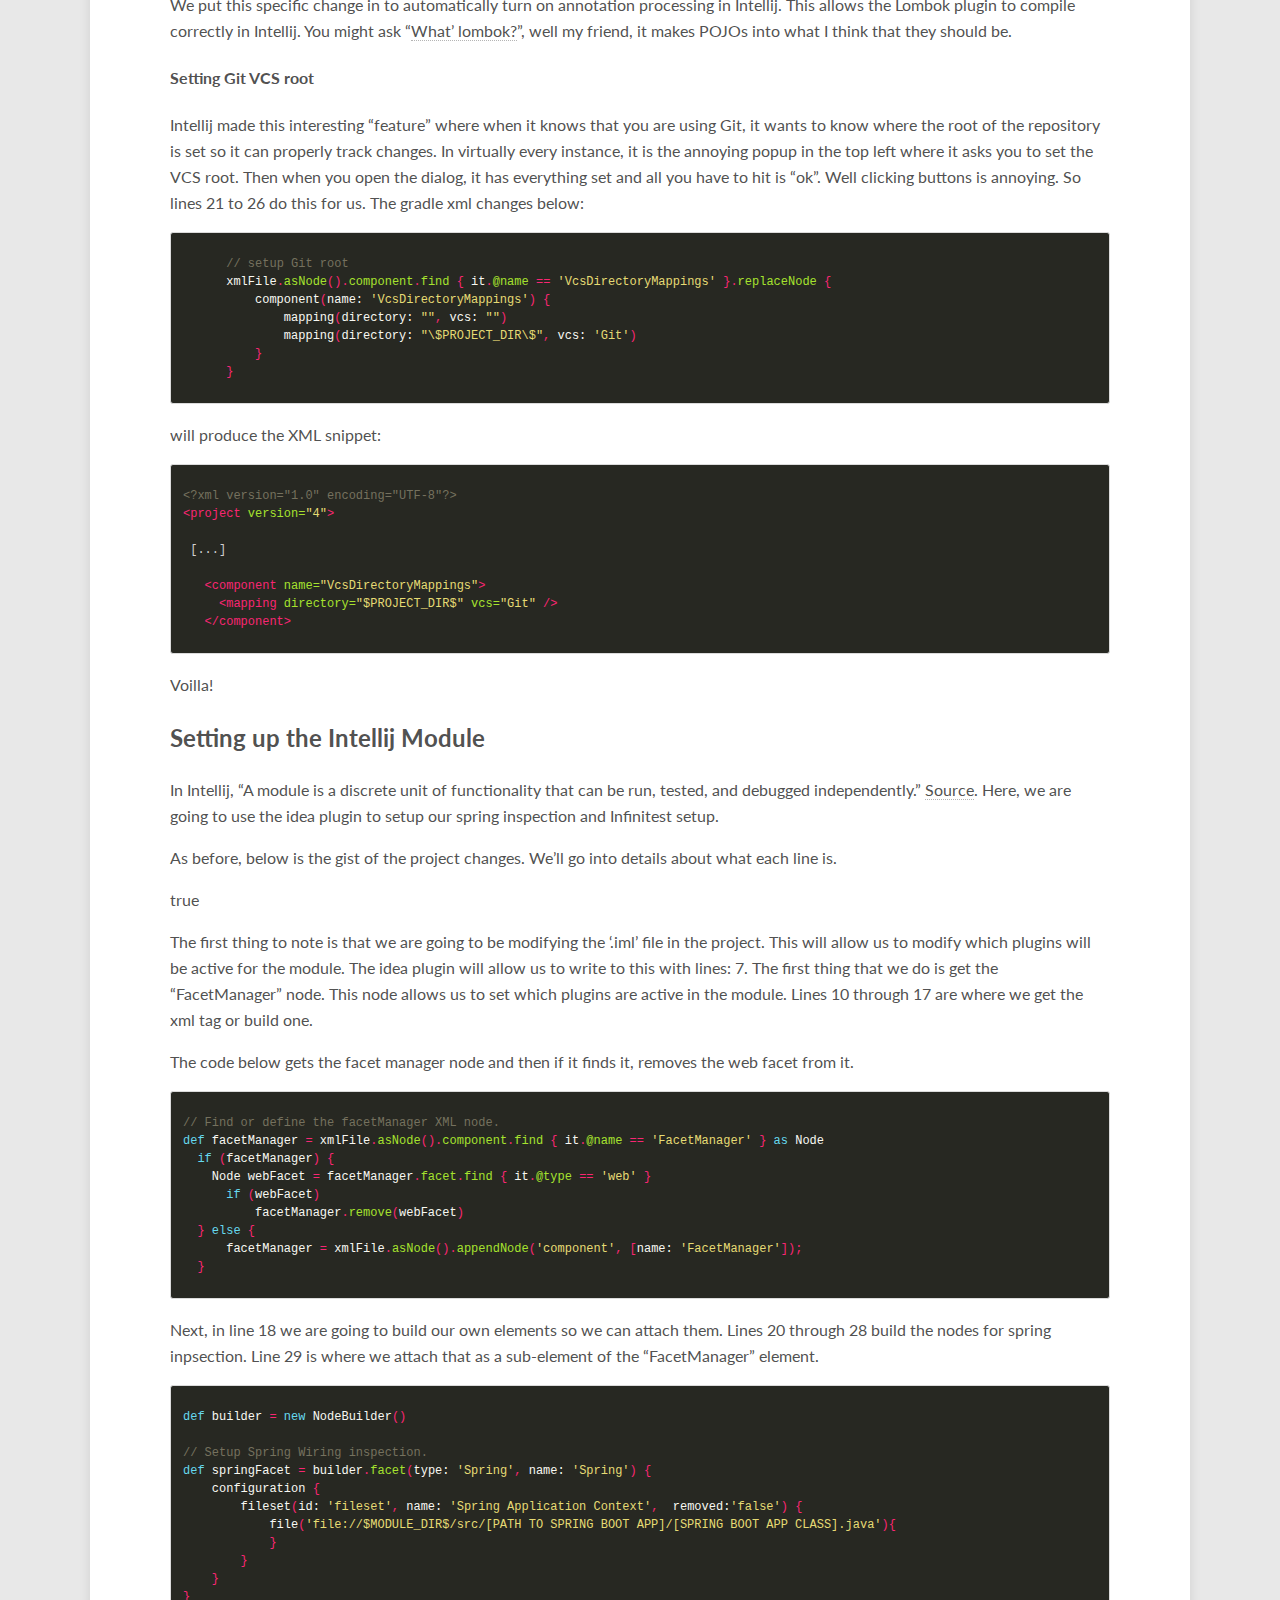
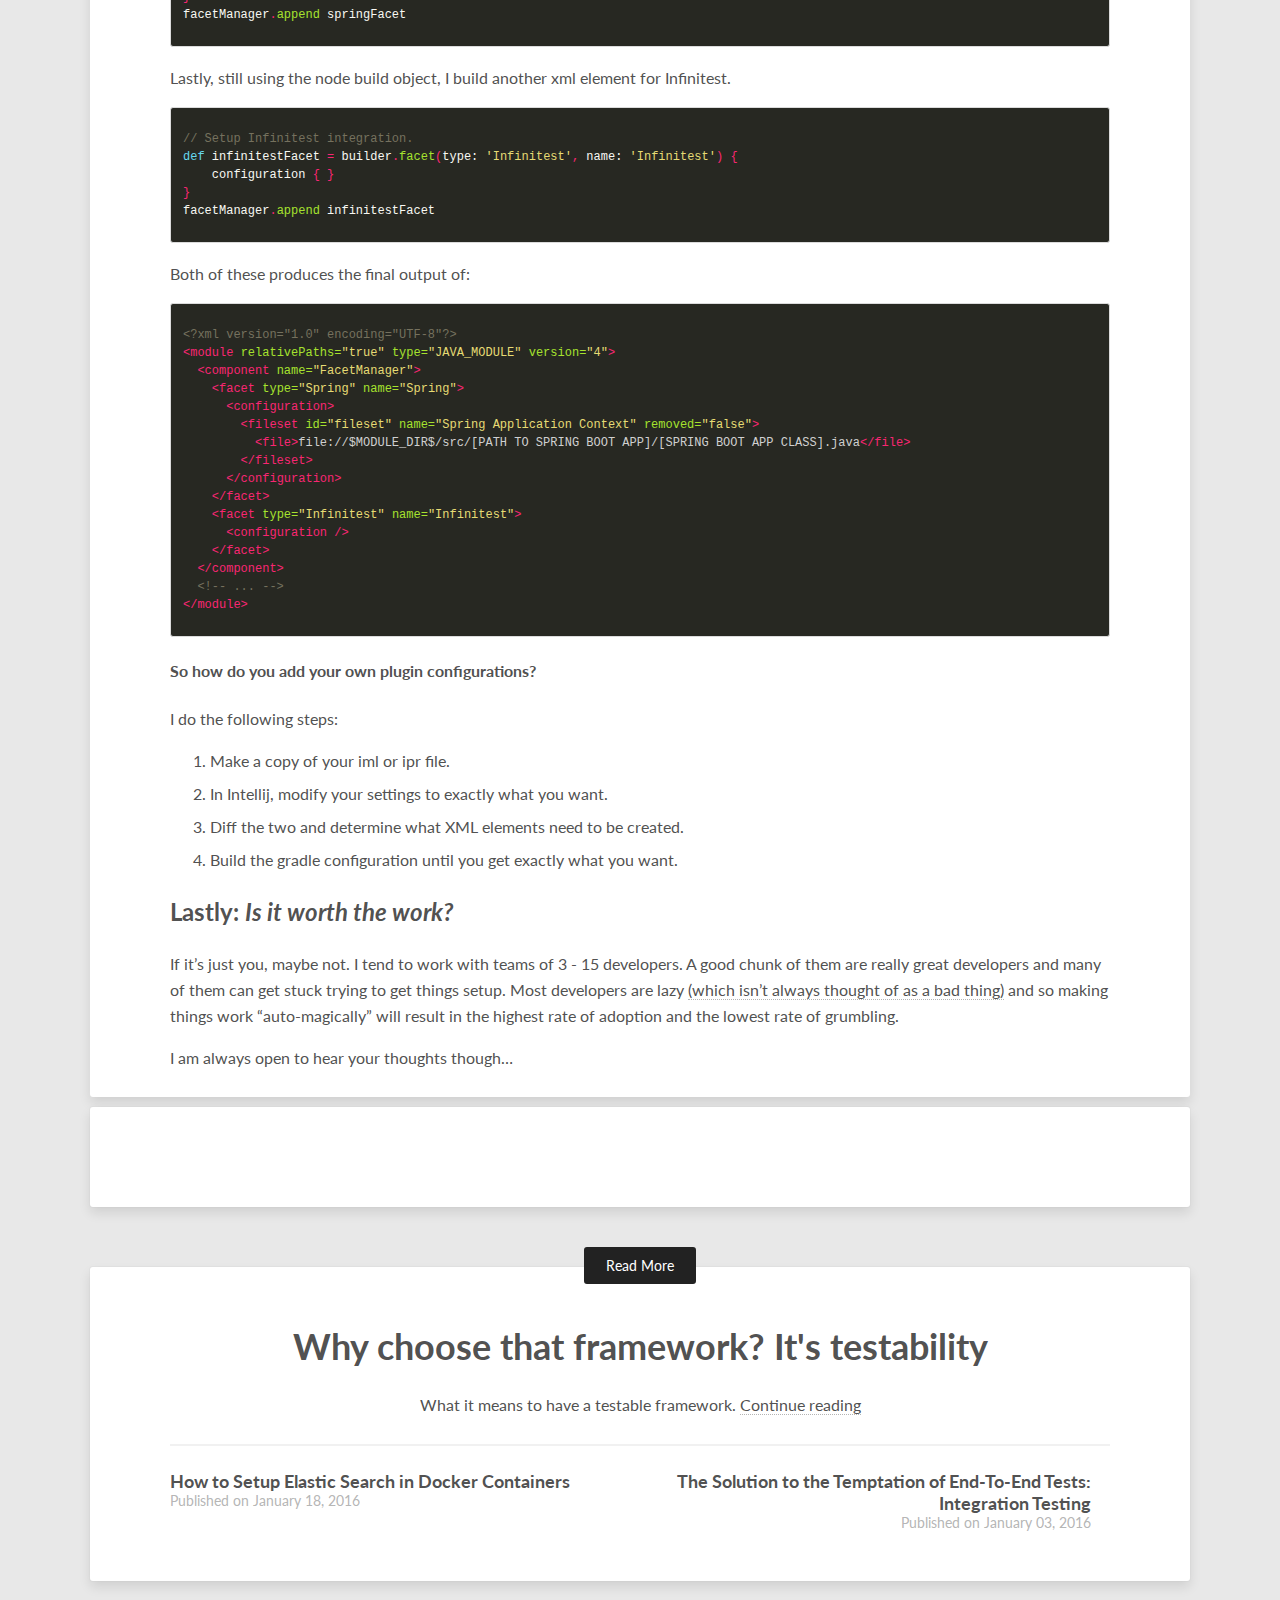
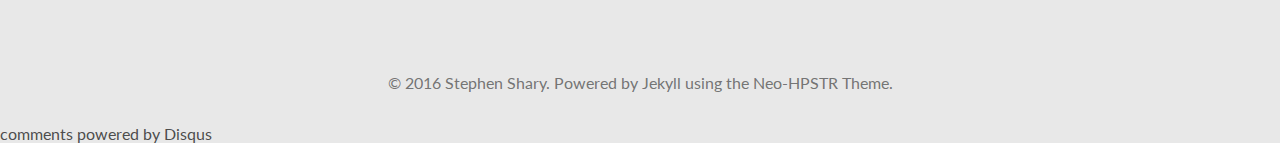
<file: developer setup/Gradle-Intellij-Setup/index.html>
<!doctype html>
<!--[if lt IE 7]><html class="no-js lt-ie9 lt-ie8 lt-ie7" lang="en"> <![endif]-->
<!--[if (IE 7)&!(IEMobile)]><html class="no-js lt-ie9 lt-ie8" lang="en"><![endif]-->
<!--[if (IE 8)&!(IEMobile)]><html class="no-js lt-ie9" lang="en"><![endif]-->
<!--[if gt IE 8]><!--> <html class="no-js" lang="en"><!--<![endif]-->
<head>
<meta charset="utf-8">
<title>Customize Gradle to setup Intellij &#8211; STeve Smash Code</title>
<meta name="description" content="Detailed instructions to Setup JDK, VCS, Project Settings, and Plugin Settings.">
<meta name="keywords" content="Intellij Gradle">



<!-- Open Graph -->
<meta property="og:locale" content="en_US">
<meta property="og:type" content="article">
<meta property="og:title" content="Customize Gradle to setup Intellij">
<meta property="og:description" content="Detailed instructions to Setup JDK, VCS, Project Settings, and Plugin Settings.">
<meta property="og:url" content="/developer%20setup/Gradle-Intellij-Setup/">
<meta property="og:site_name" content="STeve Smash Code">





<link rel="canonical" href="/developer%20setup/Gradle-Intellij-Setup/">
<link href="/feed.xml" type="application/atom+xml" rel="alternate" title="STeve Smash Code Feed">

<!-- http://t.co/dKP3o1e -->
<meta name="HandheldFriendly" content="True">
<meta name="MobileOptimized" content="320">
<meta name="viewport" content="width=device-width, initial-scale=1, maximum-scale=1.0, user-scalable=no"/>

<!-- For all browsers -->
<link rel="stylesheet" href="/assets/css/main.css">
<link rel="stylesheet" href="/assets/css/jquery.mmenu.all.css">
<link rel="stylesheet" href="/assets/css/jquery.floating-social-share.min.css">
<!-- Webfonts -->
<link href="//fonts.googleapis.com/css?family=Lato:300,400,700,300italic,400italic" rel="stylesheet" type="text/css">

<meta http-equiv="cleartype" content="on">

<!-- Load Modernizr -->
<script src="/assets/js/vendor/modernizr-2.6.2.custom.min.js"></script>

<!-- Icons -->
<!-- 16x16 -->
<link rel="shortcut icon" href="/favicon.ico">
<!-- 32x32 -->
<link rel="shortcut icon" href="/favicon.png">
<!-- 57x57 (precomposed) for iPhone 3GS, pre-2011 iPod Touch and older Android devices -->
<link rel="apple-touch-icon-precomposed" href="/images/apple-touch-icon-precomposed.png">
<!-- 72x72 (precomposed) for 1st generation iPad, iPad 2 and iPad mini -->
<link rel="apple-touch-icon-precomposed" sizes="72x72" href="/images/apple-touch-icon-72x72-precomposed.png">
<!-- 114x114 (precomposed) for iPhone 4, 4S, 5 and post-2011 iPod Touch -->
<link rel="apple-touch-icon-precomposed" sizes="114x114" href="/images/apple-touch-icon-114x114-precomposed.png">
<!-- 144x144 (precomposed) for iPad 3rd and 4th generation -->
<link rel="apple-touch-icon-precomposed" sizes="144x144" href="/images/apple-touch-icon-144x144-precomposed.png">



</head>

<body id="post" >

<!--[if lt IE 9]><div class="upgrade"><strong><a href="http://whatbrowser.org/">Your browser is quite old!</strong> Why not upgrade to a different browser to better enjoy this site?</a></div><![endif]-->



<div class="entry-header">
  <div class="header-menu header-menu-top header-menu-overflow">
    <ul>
      <li class="header-item-title header-toggle "><a href="#menu"><h2><i class="fa fa-bars"></i></h2></a></li>
      <li class="header-item-title">
        <a href="/">
          
          <h2 class="title"> STeve Smash Code</h2>
        </a>
      </li>
      
        
        

        
          <li class="header-item "><a href="/about"><h3>About</h3></a></li>
        
      
      <li class="header-item  "><a href="/search"><h3><i class="fa fa-search"></i></h3></a></li>
    </ul>
  </div>
</div><!-- /.entry-header -->


<nav id="menu" style="display: none">
  <ul>
    
      
        <li><a href="/about"><h3>About</h3></a></li>
      
    
  </ul>
</nav>




<div id="main" role="main">
  <article class="hentry">
    <div class="entry-content">
      <div class="entry-meta">
        <span class="entry-date date published updated"><time datetime="2015-12-24T00:00:00-05:00"><a href="">December 24, 2015</a></time></span>
        </span>
        
        <span class="entry-reading-time">
          <i class="fa fa-clock-o"></i>
          
          Reading time ~7 minutes
        </span><!-- /.entry-reading-time -->
        
      </div><!-- /.entry-meta -->
      <h1 class="post-title entry-title">Customize Gradle to setup Intellij</h1>

      <h2 id="automating-efficiency">Automating Efficiency</h2>

<p>Setting up Intellij isn’t hard.  Getting everyone on your team to do it is another thing.  Getting it right so developers are efficient is no small matter.  The little extra integration and goodness can really let people fly.  Configured Intellij environments allow developers to get near real-time feedback on their work.  Lisa Crispin talks about this in her blog about continuous integration and farming with donkeys:</p>

<blockquote>
  <p>If we have a continuous integration process that runs our regression tests on each new version of the code, we know within a few minutes or hours whether new or updated code has broken something. When we know right away, it’s easy to fix. Problems don’t worry us, because we know we can fix them in a timely manner and move on.
Short feedback loops give us confidence. Confidence leads to enjoyment.</p>
</blockquote>

<p><a href="http://lisacrispin.com/2011/03/20/shortening-the-feedback-loop/">Source</a></p>

<p>While Lisa talks about minutes and hours, I think we should be thinking now in milliseconds and seconds for a feedback loop.</p>

<h2 id="setting-up-the-intellij-project">Setting up the Intellij Project</h2>

<p>Let’s start with the project.  Gradle has documentation <a href="https://docs.gradle.org/current/dsl/org.gradle.plugins.ide.idea.model.IdeaProject.html">here</a>.</p>

<p>Below is an example idea configuration used in my base <code class="highlighter-rouge">build.gradle</code> file in the project.  I’ll go into detail on what each of the different sections mean.</p>

<p>true<script src="https://gist.github.com/9a2fa5246c3dfbf04943.js"> </script></p>

<p>Looking at lines 7 and 8, there are two basic settings that can be set: the JDK level and the version control system.  These are basic options in the <a href="https://docs.gradle.org/current/dsl/org.gradle.plugins.ide.idea.model.IdeaProject.html">idea plugin Source</a>  Being documented and pretty straight-forward, it’s not hard to understand what these do.  Let’s move the crazier part.</p>

<h4 id="setting-annotation-processing">Setting Annotation Processing</h4>

<p>Line 10 is interesting because here, we are going to modify the XML.  Intellij stores its project configuration in a .ipr file in the root project directory.  So line 10 says “let’s modify that .ipr file.”  The first block is where we find the node “CompilerConfiguration” and then modify the contents.  We have to think of in-place changes because we don’t know the original state of the ipr file.  So this block:</p>

<figure class="highlight"><pre><code class="language-groovy" data-lang="groovy">          <span class="c1">// enable 'Annotation Processors'</span>
           <span class="n">xmlFile</span><span class="o">.</span><span class="na">asNode</span><span class="o">().</span><span class="na">component</span><span class="o">.</span><span class="na">find</span> <span class="o">{</span>
               <span class="n">it</span><span class="o">.</span><span class="nd">@name</span> <span class="o">==</span> <span class="s1">'CompilerConfiguration'</span>
           <span class="o">}[</span><span class="s1">'annotationProcessing'</span><span class="o">][</span><span class="mi">0</span><span class="o">].</span><span class="na">replaceNode</span> <span class="o">{</span>
               <span class="n">annotationProcessing</span> <span class="o">{</span>
                   <span class="n">profile</span><span class="o">(</span><span class="nl">default:</span> <span class="kc">true</span><span class="o">,</span> <span class="nl">name:</span> <span class="s1">'Default'</span><span class="o">,</span> <span class="nl">useClasspath:</span> <span class="s1">'true'</span><span class="o">,</span> <span class="nl">enabled:</span> <span class="kc">true</span><span class="o">)</span>
               <span class="o">}</span>
           <span class="o">}</span></code></pre></figure>

<p>will produce the XML snippet:</p>

<figure class="highlight"><pre><code class="language-xml" data-lang="xml"><span class="cp">&lt;?xml version="1.0" encoding="UTF-8"?&gt;</span>
<span class="nt">&lt;project</span> <span class="na">version=</span><span class="s">"4"</span><span class="nt">&gt;</span>
 [...]
  <span class="nt">&lt;component</span> <span class="na">name=</span><span class="s">"CompilerConfiguration"</span><span class="nt">&gt;</span>
    <span class="nt">&lt;annotationProcessing&gt;</span>
      <span class="nt">&lt;profile</span> <span class="na">default=</span><span class="s">"true"</span> <span class="na">name=</span><span class="s">"Default"</span> <span class="na">enabled=</span><span class="s">"true"</span><span class="nt">&gt;</span>
        <span class="nt">&lt;processorPath</span> <span class="na">useClasspath=</span><span class="s">"true"</span> <span class="nt">/&gt;</span>
      <span class="nt">&lt;/profile&gt;</span>
    <span class="nt">&lt;/annotationProcessing&gt;</span>
  <span class="nt">&lt;/component&gt;</span></code></pre></figure>

<p>We put this specific change in to automatically turn on annotation processing in Intellij.  This allows the Lombok plugin to compile correctly in Intellij.  You might ask “<a href="http://jnb.ociweb.com/jnb/jnbJan2010.html">What’ lombok?</a>”, well my friend, it makes POJOs into what I think that they should be.</p>

<h4 id="setting-git-vcs-root">Setting Git VCS root</h4>

<p>Intellij made this interesting “feature” where when it knows that you are using Git, it wants to know where the root of the repository is set so it can properly track changes.  In virtually every instance, it is the annoying popup in the top left where it asks you to set the VCS root.  Then when you open the dialog, it has everything set and all you have to hit is “ok”.  Well clicking buttons is annoying.  So lines 21 to 26 do this for us.  The gradle xml changes below:</p>

<figure class="highlight"><pre><code class="language-groovy" data-lang="groovy">      <span class="c1">// setup Git root</span>
      <span class="n">xmlFile</span><span class="o">.</span><span class="na">asNode</span><span class="o">().</span><span class="na">component</span><span class="o">.</span><span class="na">find</span> <span class="o">{</span> <span class="n">it</span><span class="o">.</span><span class="nd">@name</span> <span class="o">==</span> <span class="s1">'VcsDirectoryMappings'</span> <span class="o">}.</span><span class="na">replaceNode</span> <span class="o">{</span>
          <span class="n">component</span><span class="o">(</span><span class="nl">name:</span> <span class="s1">'VcsDirectoryMappings'</span><span class="o">)</span> <span class="o">{</span>
              <span class="n">mapping</span><span class="o">(</span><span class="nl">directory:</span> <span class="s2">""</span><span class="o">,</span> <span class="nl">vcs:</span> <span class="s2">""</span><span class="o">)</span>
              <span class="n">mapping</span><span class="o">(</span><span class="nl">directory:</span> <span class="s2">"\$PROJECT_DIR\$"</span><span class="o">,</span> <span class="nl">vcs:</span> <span class="s1">'Git'</span><span class="o">)</span>
          <span class="o">}</span>
      <span class="o">}</span></code></pre></figure>

<p>will produce the XML snippet:</p>

<figure class="highlight"><pre><code class="language-xml" data-lang="xml"><span class="cp">&lt;?xml version="1.0" encoding="UTF-8"?&gt;</span>
<span class="nt">&lt;project</span> <span class="na">version=</span><span class="s">"4"</span><span class="nt">&gt;</span>

 [...]

   <span class="nt">&lt;component</span> <span class="na">name=</span><span class="s">"VcsDirectoryMappings"</span><span class="nt">&gt;</span>
     <span class="nt">&lt;mapping</span> <span class="na">directory=</span><span class="s">"$PROJECT_DIR$"</span> <span class="na">vcs=</span><span class="s">"Git"</span> <span class="nt">/&gt;</span>
   <span class="nt">&lt;/component&gt;</span></code></pre></figure>

<p>Voilla!</p>

<h2 id="setting-up-the-intellij-module">Setting up the Intellij Module</h2>

<p>In Intellij, “A module is a discrete unit of functionality that can be run, tested, and debugged independently.” <a href="http://www.jetbrains.org/intellij/sdk/docs/basics/project_structure.html">Source</a>.  Here, we are going to use the idea plugin to setup our spring inspection and Infinitest setup.</p>

<p>As before, below is the gist of the project changes.  We’ll go into details about what each line is.</p>

<p>true<script src="https://gist.github.com/a163f485c86ff4452bf8.js"> </script></p>

<p>The first thing to note is that we are going to be modifying the ‘.iml’ file in the project.  This will allow us to modify which plugins will be active for the module.  The idea plugin will allow us to write to this with lines: 7.  The first thing that we do is get the “FacetManager” node.  This node allows us to set which plugins are active in the module.  Lines 10 through 17 are where we get the xml tag or build one.</p>

<p>The code below gets the facet manager node and then if it finds it, removes the web facet from it.</p>

<figure class="highlight"><pre><code class="language-groovy" data-lang="groovy"><span class="c1">// Find or define the facetManager XML node.</span>
<span class="kt">def</span> <span class="n">facetManager</span> <span class="o">=</span> <span class="n">xmlFile</span><span class="o">.</span><span class="na">asNode</span><span class="o">().</span><span class="na">component</span><span class="o">.</span><span class="na">find</span> <span class="o">{</span> <span class="n">it</span><span class="o">.</span><span class="nd">@name</span> <span class="o">==</span> <span class="s1">'FacetManager'</span> <span class="o">}</span> <span class="k">as</span> <span class="n">Node</span>
  <span class="k">if</span> <span class="o">(</span><span class="n">facetManager</span><span class="o">)</span> <span class="o">{</span>
    <span class="n">Node</span> <span class="n">webFacet</span> <span class="o">=</span> <span class="n">facetManager</span><span class="o">.</span><span class="na">facet</span><span class="o">.</span><span class="na">find</span> <span class="o">{</span> <span class="n">it</span><span class="o">.</span><span class="nd">@type</span> <span class="o">==</span> <span class="s1">'web'</span> <span class="o">}</span>
      <span class="k">if</span> <span class="o">(</span><span class="n">webFacet</span><span class="o">)</span>
          <span class="n">facetManager</span><span class="o">.</span><span class="na">remove</span><span class="o">(</span><span class="n">webFacet</span><span class="o">)</span>
  <span class="o">}</span> <span class="k">else</span> <span class="o">{</span>
      <span class="n">facetManager</span> <span class="o">=</span> <span class="n">xmlFile</span><span class="o">.</span><span class="na">asNode</span><span class="o">().</span><span class="na">appendNode</span><span class="o">(</span><span class="s1">'component'</span><span class="o">,</span> <span class="o">[</span><span class="nl">name:</span> <span class="s1">'FacetManager'</span><span class="o">]);</span>
  <span class="o">}</span></code></pre></figure>

<p>Next, in line 18 we are going to build our own elements so we can attach them.  Lines 20 through 28 build the nodes for spring inpsection.  Line 29 is where we attach that as a sub-element of the “FacetManager” element.</p>

<figure class="highlight"><pre><code class="language-groovy" data-lang="groovy"><span class="kt">def</span> <span class="n">builder</span> <span class="o">=</span> <span class="k">new</span> <span class="n">NodeBuilder</span><span class="o">()</span>

<span class="c1">// Setup Spring Wiring inspection.</span>
<span class="kt">def</span> <span class="n">springFacet</span> <span class="o">=</span> <span class="n">builder</span><span class="o">.</span><span class="na">facet</span><span class="o">(</span><span class="nl">type:</span> <span class="s1">'Spring'</span><span class="o">,</span> <span class="nl">name:</span> <span class="s1">'Spring'</span><span class="o">)</span> <span class="o">{</span>
    <span class="n">configuration</span> <span class="o">{</span>
        <span class="n">fileset</span><span class="o">(</span><span class="nl">id:</span> <span class="s1">'fileset'</span><span class="o">,</span> <span class="nl">name:</span> <span class="s1">'Spring Application Context'</span><span class="o">,</span>  <span class="nl">removed:</span><span class="s1">'false'</span><span class="o">)</span> <span class="o">{</span>
            <span class="n">file</span><span class="o">(</span><span class="s1">'file://$MODULE_DIR$/src/[PATH TO SPRING BOOT APP]/[SPRING BOOT APP CLASS].java'</span><span class="o">){</span>
            <span class="o">}</span>
        <span class="o">}</span>
    <span class="o">}</span>
<span class="o">}</span>
<span class="n">facetManager</span><span class="o">.</span><span class="na">append</span> <span class="n">springFacet</span></code></pre></figure>

<p>Lastly, still using the node build object, I build another xml element for Infinitest.</p>

<figure class="highlight"><pre><code class="language-groovy" data-lang="groovy"><span class="c1">// Setup Infinitest integration.</span>
<span class="kt">def</span> <span class="n">infinitestFacet</span> <span class="o">=</span> <span class="n">builder</span><span class="o">.</span><span class="na">facet</span><span class="o">(</span><span class="nl">type:</span> <span class="s1">'Infinitest'</span><span class="o">,</span> <span class="nl">name:</span> <span class="s1">'Infinitest'</span><span class="o">)</span> <span class="o">{</span>
    <span class="n">configuration</span> <span class="o">{</span> <span class="o">}</span>
<span class="o">}</span>
<span class="n">facetManager</span><span class="o">.</span><span class="na">append</span> <span class="n">infinitestFacet</span></code></pre></figure>

<p>Both of these produces the final output of:</p>

<figure class="highlight"><pre><code class="language-xml" data-lang="xml"><span class="cp">&lt;?xml version="1.0" encoding="UTF-8"?&gt;</span>
<span class="nt">&lt;module</span> <span class="na">relativePaths=</span><span class="s">"true"</span> <span class="na">type=</span><span class="s">"JAVA_MODULE"</span> <span class="na">version=</span><span class="s">"4"</span><span class="nt">&gt;</span>
  <span class="nt">&lt;component</span> <span class="na">name=</span><span class="s">"FacetManager"</span><span class="nt">&gt;</span>
    <span class="nt">&lt;facet</span> <span class="na">type=</span><span class="s">"Spring"</span> <span class="na">name=</span><span class="s">"Spring"</span><span class="nt">&gt;</span>
      <span class="nt">&lt;configuration&gt;</span>
        <span class="nt">&lt;fileset</span> <span class="na">id=</span><span class="s">"fileset"</span> <span class="na">name=</span><span class="s">"Spring Application Context"</span> <span class="na">removed=</span><span class="s">"false"</span><span class="nt">&gt;</span>
          <span class="nt">&lt;file&gt;</span>file://$MODULE_DIR$/src/[PATH TO SPRING BOOT APP]/[SPRING BOOT APP CLASS].java<span class="nt">&lt;/file&gt;</span>
        <span class="nt">&lt;/fileset&gt;</span>
      <span class="nt">&lt;/configuration&gt;</span>
    <span class="nt">&lt;/facet&gt;</span>
    <span class="nt">&lt;facet</span> <span class="na">type=</span><span class="s">"Infinitest"</span> <span class="na">name=</span><span class="s">"Infinitest"</span><span class="nt">&gt;</span>
      <span class="nt">&lt;configuration</span> <span class="nt">/&gt;</span>
    <span class="nt">&lt;/facet&gt;</span>
  <span class="nt">&lt;/component&gt;</span>
  <span class="c">&lt;!-- ... --&gt;</span>
<span class="nt">&lt;/module&gt;</span></code></pre></figure>

<h4 id="so-how-do-you-add-your-own-plugin-configurations">So how do you add your own plugin configurations?</h4>

<p>I do the following steps:</p>

<ol>
  <li>Make a copy of your iml or ipr file.</li>
  <li>In Intellij, modify your settings to exactly what you want.</li>
  <li>Diff the two and determine what XML elements need to be created.</li>
  <li>Build the gradle configuration until you get exactly what you want.</li>
</ol>

<h2 id="lastly-is-it-worth-the-work">Lastly: <em>Is it worth the work?</em></h2>

<p>If it’s just you, maybe not.  I tend to work with teams of 3 - 15 developers.  A good chunk of them are really great developers and many of them can get stuck trying to get things setup.  Most developers are lazy <a href="http://c2.com/cgi/wiki?ProgrammingPerl">(which isn’t always thought of as a bad thing)</a> and so making things work “auto-magically” will result in the highest rate of adoption and the lowest rate of grumbling.</p>

<p>I am always open to hear your thoughts though…</p>

    </div><!-- /.entry-content -->
    <section id="disqus_thread"></section><!-- /#disqus_thread -->
    <div class="read-more">
  
    <div class="read-more-header">
      <a href="/developer%20setup/Gradle-Intellij/" class="read-more-btn">Read More</a>
    </div><!-- /.read-more-header -->
    <div class="read-more-content">
      <h3><a href="/testing/Choose-Testable-Frameworks/" title="Why choose that framework?  It's testability">Why choose that framework?  It's testability</a></h3>
      <p>What it means to have a testable framework. <a href="/testing/Choose-Testable-Frameworks/">Continue reading</a></p>
    </div><!-- /.read-more-content -->
  
  <div class="read-more-list">
    
      <div class="list-item">
        <h4><a href="/devops/Elastic-Search-in-Docker/" title="How to Setup Elastic Search in Docker Containers">How to Setup Elastic Search in Docker Containers</a></h4>
        <span>Published on January 18, 2016</span>
      </div><!-- /.list-item -->
    
      <div class="list-item">
        <h4><a href="/testing/end-to-end-testing-problem/" title="The Solution to the Temptation of End-To-End Tests: Integration Testing">The Solution to the Temptation of End-To-End Tests: Integration Testing</a></h4>
        <span>Published on January 03, 2016</span>
      </div><!-- /.list-item -->
    
  </div><!-- /.read-more-list -->
</div><!-- /.read-more -->
  </article>
</div><!-- /#main -->

<script src="//ajax.googleapis.com/ajax/libs/jquery/1.9.1/jquery.min.js"></script>
<script>window.jQuery || document.write('<script src="/assets/js/vendor/jquery-1.9.1.min.js"><\/script>')</script>
<script src="/assets/js/scripts.min.js"></script>
<script async defer id="github-bjs" src="https://buttons.github.io/buttons.js"></script>
<script>!function(d,s,id){var js,fjs=d.getElementsByTagName(s)[0],p=/^http:/.test(d.location)?'http':'https';if(!d.getElementById(id)){js=d.createElement(s);js.id=id;js.src=p+'://platform.twitter.com/widgets.js';fjs.parentNode.insertBefore(js,fjs);}}(document, 'script', 'twitter-wjs');</script>



<!-- Asynchronous Google Analytics snippet -->
<script>
  (function(i,s,o,g,r,a,m){i['GoogleAnalyticsObject']=r;i[r]=i[r]||function(){
    (i[r].q=i[r].q||[]).push(arguments)},i[r].l=1*new Date();a=s.createElement(o),
    m=s.getElementsByTagName(o)[0];a.async=1;a.src=g;m.parentNode.insertBefore(a,m)
  })(window,document,'script','//www.google-analytics.com/analytics.js','ga');

  ga('create', 'UA-72001612-1', 'auto');
  ga('require', 'linkid', 'linkid.js');
  ga('send', 'pageview');
</script>



    <script type="text/javascript">
        /* * * CONFIGURATION VARIABLES: EDIT BEFORE PASTING INTO YOUR WEBPAGE * * */
        var disqus_shortname = 'stevesmashcode'; // required: replace example with your forum shortname

        /* * * DON'T EDIT BELOW THIS LINE * * */
        (function() {
            var dsq = document.createElement('script'); dsq.type = 'text/javascript'; dsq.async = true;
            dsq.src = '//' + disqus_shortname + '.disqus.com/embed.js';
            (document.getElementsByTagName('head')[0] || document.getElementsByTagName('body')[0]).appendChild(dsq);
        })();

        /* * * DON'T EDIT BELOW THIS LINE * * */
        (function () {
            var s = document.createElement('script'); s.async = true;
            s.type = 'text/javascript';
            s.src = '//' + disqus_shortname + '.disqus.com/count.js';
            (document.getElementsByTagName('HEAD')[0] || document.getElementsByTagName('BODY')[0]).appendChild(s);
        }());
    </script>
    <noscript>Please enable JavaScript to view the <a href="http://disqus.com/?ref_noscript">comments powered by Disqus.</a></noscript>
    <a href="http://disqus.com" class="dsq-brlink">comments powered by <span class="logo-disqus">Disqus</span></a>




<div class="footer-wrapper">
  <footer role="contentinfo">
    <span>&copy; 2016 Stephen Shary. Powered by <a href="http://jekyllrb.com" rel="nofollow">Jekyll</a> using the <a href="http://github.com/aron-bordin/neo-hpstr-jekyll-theme" rel="nofollow">Neo-HPSTR Theme</a>.</span>

  </footer>
</div><!-- /.footer-wrapper -->

</body>
</html>
</file>
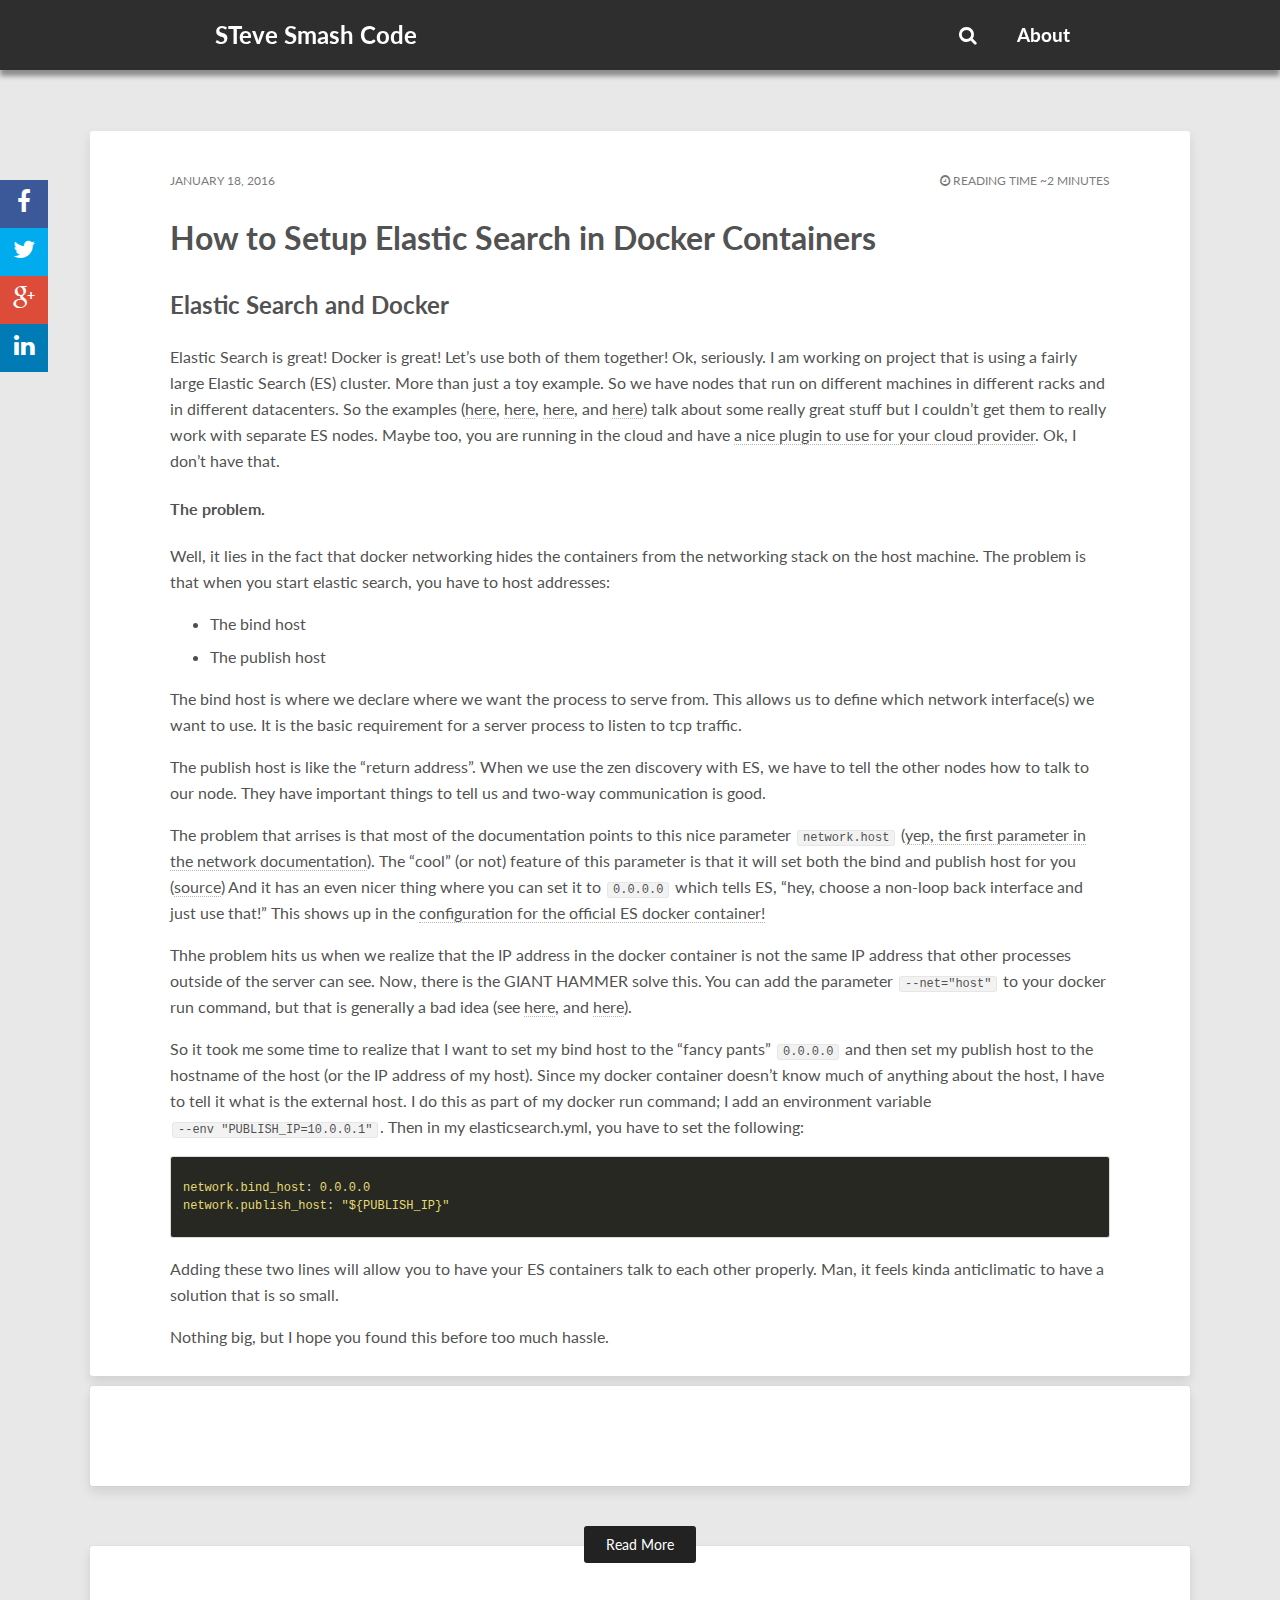
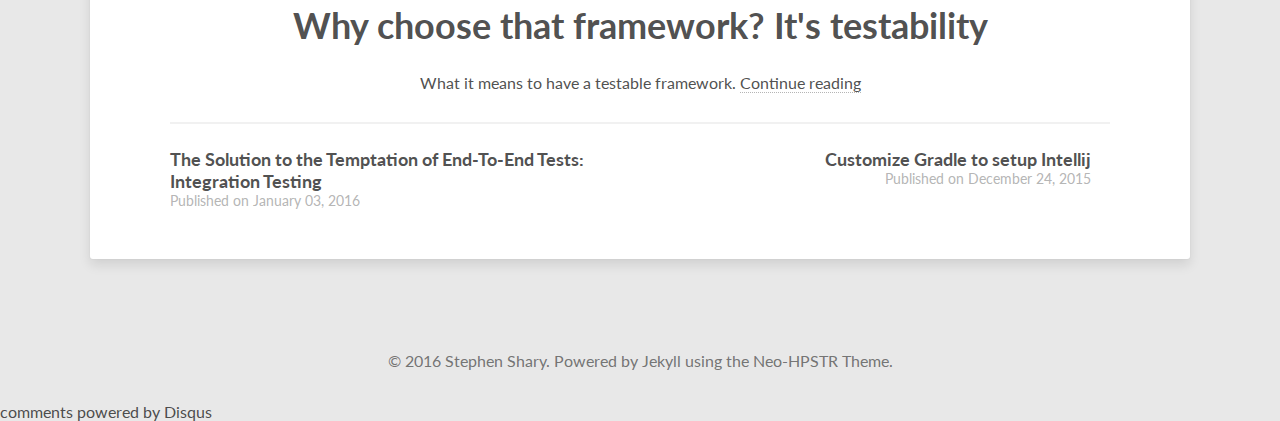
<file: devops/Elastic-Search-in-Docker/index.html>
<!doctype html>
<!--[if lt IE 7]><html class="no-js lt-ie9 lt-ie8 lt-ie7" lang="en"> <![endif]-->
<!--[if (IE 7)&!(IEMobile)]><html class="no-js lt-ie9 lt-ie8" lang="en"><![endif]-->
<!--[if (IE 8)&!(IEMobile)]><html class="no-js lt-ie9" lang="en"><![endif]-->
<!--[if gt IE 8]><!--> <html class="no-js" lang="en"><!--<![endif]-->
<head>
<meta charset="utf-8">
<title>How to Setup Elastic Search in Docker Containers &#8211; STeve Smash Code</title>
<meta name="description" content="Handling the zen discovery with docker containers">
<meta name="keywords" content="Docker Elastic-Search">



<!-- Open Graph -->
<meta property="og:locale" content="en_US">
<meta property="og:type" content="article">
<meta property="og:title" content="How to Setup Elastic Search in Docker Containers">
<meta property="og:description" content="Handling the zen discovery with docker containers">
<meta property="og:url" content="/devops/Elastic-Search-in-Docker/">
<meta property="og:site_name" content="STeve Smash Code">





<link rel="canonical" href="/devops/Elastic-Search-in-Docker/">
<link href="/feed.xml" type="application/atom+xml" rel="alternate" title="STeve Smash Code Feed">

<!-- http://t.co/dKP3o1e -->
<meta name="HandheldFriendly" content="True">
<meta name="MobileOptimized" content="320">
<meta name="viewport" content="width=device-width, initial-scale=1, maximum-scale=1.0, user-scalable=no"/>

<!-- For all browsers -->
<link rel="stylesheet" href="/assets/css/main.css">
<link rel="stylesheet" href="/assets/css/jquery.mmenu.all.css">
<link rel="stylesheet" href="/assets/css/jquery.floating-social-share.min.css">
<!-- Webfonts -->
<link href="//fonts.googleapis.com/css?family=Lato:300,400,700,300italic,400italic" rel="stylesheet" type="text/css">

<meta http-equiv="cleartype" content="on">

<!-- Load Modernizr -->
<script src="/assets/js/vendor/modernizr-2.6.2.custom.min.js"></script>

<!-- Icons -->
<!-- 16x16 -->
<link rel="shortcut icon" href="/favicon.ico">
<!-- 32x32 -->
<link rel="shortcut icon" href="/favicon.png">
<!-- 57x57 (precomposed) for iPhone 3GS, pre-2011 iPod Touch and older Android devices -->
<link rel="apple-touch-icon-precomposed" href="/images/apple-touch-icon-precomposed.png">
<!-- 72x72 (precomposed) for 1st generation iPad, iPad 2 and iPad mini -->
<link rel="apple-touch-icon-precomposed" sizes="72x72" href="/images/apple-touch-icon-72x72-precomposed.png">
<!-- 114x114 (precomposed) for iPhone 4, 4S, 5 and post-2011 iPod Touch -->
<link rel="apple-touch-icon-precomposed" sizes="114x114" href="/images/apple-touch-icon-114x114-precomposed.png">
<!-- 144x144 (precomposed) for iPad 3rd and 4th generation -->
<link rel="apple-touch-icon-precomposed" sizes="144x144" href="/images/apple-touch-icon-144x144-precomposed.png">



</head>

<body id="post" >

<!--[if lt IE 9]><div class="upgrade"><strong><a href="http://whatbrowser.org/">Your browser is quite old!</strong> Why not upgrade to a different browser to better enjoy this site?</a></div><![endif]-->



<div class="entry-header">
  <div class="header-menu header-menu-top header-menu-overflow">
    <ul>
      <li class="header-item-title header-toggle "><a href="#menu"><h2><i class="fa fa-bars"></i></h2></a></li>
      <li class="header-item-title">
        <a href="/">
          
          <h2 class="title"> STeve Smash Code</h2>
        </a>
      </li>
      
        
        

        
          <li class="header-item "><a href="/about"><h3>About</h3></a></li>
        
      
      <li class="header-item  "><a href="/search"><h3><i class="fa fa-search"></i></h3></a></li>
    </ul>
  </div>
</div><!-- /.entry-header -->


<nav id="menu" style="display: none">
  <ul>
    
      
        <li><a href="/about"><h3>About</h3></a></li>
      
    
  </ul>
</nav>




<div id="main" role="main">
  <article class="hentry">
    <div class="entry-content">
      <div class="entry-meta">
        <span class="entry-date date published updated"><time datetime="2016-01-18T00:00:00-05:00"><a href="">January 18, 2016</a></time></span>
        </span>
        
        <span class="entry-reading-time">
          <i class="fa fa-clock-o"></i>
          
          Reading time ~2 minutes
        </span><!-- /.entry-reading-time -->
        
      </div><!-- /.entry-meta -->
      <h1 class="post-title entry-title">How to Setup Elastic Search in Docker Containers</h1>

      <h2 id="elastic-search-and-docker">Elastic Search and Docker</h2>

<p>Elastic Search is great!  Docker is great!  Let’s use both of them together!  Ok, seriously.  I am working on project that is using a fairly large Elastic Search (ES) cluster.  More than just a toy example.  So we have nodes that run on different machines in different racks and in different datacenters.  So the examples (<a href="http://elk-docker.readthedocs.org/#elasticsearch-cluster-different-hosts">here</a>, <a href="https://clusterhq.com/2014/10/14/deploying-multi-node-elasticsearch-logstash-kibana-cluster-using-docker/">here</a>, <a href="https://github.com/deviantony/docker-elk">here</a>, and <a href="http://technologyconversations.com/2015/05/18/centralized-system-and-docker-logging-with-elk-stack/">here</a>) talk about some really great stuff but I couldn’t get them to really work with separate ES nodes. Maybe too, you are running in the cloud and have <a href="https://www.elastic.co/guide/en/elasticsearch/plugins/2.1/discovery.html">a nice plugin to use for your cloud provider</a>.  Ok, I don’t have that.</p>

<h4 id="the-problem">The problem.</h4>

<p>Well, it lies in the fact that docker networking hides the containers from the networking stack on the host machine.  The problem is that when you start elastic search, you have to host addresses:</p>

<ul>
  <li>The bind host</li>
  <li>The publish host</li>
</ul>

<p>The bind host is where we declare where we want the process to serve from.   This allows us to define which network interface(s) we want to use.  It is the basic requirement for a server process to listen to tcp traffic.</p>

<p>The publish host is like the “return address”.  When we use the zen discovery with ES, we have to tell the other nodes how to talk to our node.  They have important things to tell us and two-way communication is good.</p>

<p>The problem that arrises is that most of the documentation points to this nice parameter <code class="highlighter-rouge">network.host</code> (<a href="https://www.elastic.co/guide/en/elasticsearch/reference/2.x/modules-network.html">yep, the first parameter in the network documentation</a>).  The “cool” (or not) feature of this parameter is that it will set both the bind and publish host for you (<a href="https://www.elastic.co/guide/en/elasticsearch/reference/2.x/modules-network.html">source</a>)  And it has an even nicer thing where you can set it to <code class="highlighter-rouge">0.0.0.0</code> which tells ES, “hey, choose a non-loop back interface and just use that!”   This shows up in the <a href="https://github.com/docker-library/elasticsearch/blob/a3f8e658da60bf58e97e18a78d85815a896f9eed/2.1/config/elasticsearch.yml">configuration for the official ES docker container!</a></p>

<p>Thhe problem hits us when we realize that the IP address in the docker container is not the same IP address that other processes outside of the server can see.  Now, there is the GIANT HAMMER solve this.
You can add the parameter <code class="highlighter-rouge">--net="host"</code>  to your docker run command, but that is generally a bad idea (see <a href="http://www.dasblinkenlichten.com/docker-networking-101-host-mode/">here</a>, and <a href="https://github.com/jedisct1/dnscrypt-server-docker/issues/13">here</a>).</p>

<p>So it took me some time to realize that I want to set my bind host to the “fancy pants” <code class="highlighter-rouge">0.0.0.0</code> and then set my publish host to the hostname of the host (or the IP address of my host). Since my docker container doesn’t know much of anything about the host, I have to tell it what is the external host.  I do this as part of my docker run command; I add an environment variable <code class="highlighter-rouge">--env "PUBLISH_IP=10.0.0.1"</code>.  Then in my elasticsearch.yml, you have to set the following:</p>

<figure class="highlight"><pre><code class="language-yaml" data-lang="yaml"><span class="s">network.bind_host</span><span class="pi">:</span> <span class="s">0.0.0.0</span>
<span class="s">network.publish_host</span><span class="pi">:</span> <span class="s2">"</span><span class="s">${PUBLISH_IP}"</span></code></pre></figure>

<p>Adding these two lines will allow you to have your ES containers talk to each other properly.  Man, it feels kinda anticlimatic to have a solution that is so small.</p>

<p>Nothing big, but I hope you found this before too much hassle.</p>

    </div><!-- /.entry-content -->
    <section id="disqus_thread"></section><!-- /#disqus_thread -->
    <div class="read-more">
  
    <div class="read-more-header">
      <a href="/testing/end-to-end-testing-problem/" class="read-more-btn">Read More</a>
    </div><!-- /.read-more-header -->
    <div class="read-more-content">
      <h3><a href="/testing/Choose-Testable-Frameworks/" title="Why choose that framework?  It's testability">Why choose that framework?  It's testability</a></h3>
      <p>What it means to have a testable framework. <a href="/testing/Choose-Testable-Frameworks/">Continue reading</a></p>
    </div><!-- /.read-more-content -->
  
  <div class="read-more-list">
    
      <div class="list-item">
        <h4><a href="/testing/end-to-end-testing-problem/" title="The Solution to the Temptation of End-To-End Tests: Integration Testing">The Solution to the Temptation of End-To-End Tests: Integration Testing</a></h4>
        <span>Published on January 03, 2016</span>
      </div><!-- /.list-item -->
    
      <div class="list-item">
        <h4><a href="/developer%20setup/Gradle-Intellij-Setup/" title="Customize Gradle to setup Intellij">Customize Gradle to setup Intellij</a></h4>
        <span>Published on December 24, 2015</span>
      </div><!-- /.list-item -->
    
  </div><!-- /.read-more-list -->
</div><!-- /.read-more -->
  </article>
</div><!-- /#main -->

<script src="//ajax.googleapis.com/ajax/libs/jquery/1.9.1/jquery.min.js"></script>
<script>window.jQuery || document.write('<script src="/assets/js/vendor/jquery-1.9.1.min.js"><\/script>')</script>
<script src="/assets/js/scripts.min.js"></script>
<script async defer id="github-bjs" src="https://buttons.github.io/buttons.js"></script>
<script>!function(d,s,id){var js,fjs=d.getElementsByTagName(s)[0],p=/^http:/.test(d.location)?'http':'https';if(!d.getElementById(id)){js=d.createElement(s);js.id=id;js.src=p+'://platform.twitter.com/widgets.js';fjs.parentNode.insertBefore(js,fjs);}}(document, 'script', 'twitter-wjs');</script>



<!-- Asynchronous Google Analytics snippet -->
<script>
  (function(i,s,o,g,r,a,m){i['GoogleAnalyticsObject']=r;i[r]=i[r]||function(){
    (i[r].q=i[r].q||[]).push(arguments)},i[r].l=1*new Date();a=s.createElement(o),
    m=s.getElementsByTagName(o)[0];a.async=1;a.src=g;m.parentNode.insertBefore(a,m)
  })(window,document,'script','//www.google-analytics.com/analytics.js','ga');

  ga('create', 'UA-72001612-1', 'auto');
  ga('require', 'linkid', 'linkid.js');
  ga('send', 'pageview');
</script>



    <script type="text/javascript">
        /* * * CONFIGURATION VARIABLES: EDIT BEFORE PASTING INTO YOUR WEBPAGE * * */
        var disqus_shortname = 'stevesmashcode'; // required: replace example with your forum shortname

        /* * * DON'T EDIT BELOW THIS LINE * * */
        (function() {
            var dsq = document.createElement('script'); dsq.type = 'text/javascript'; dsq.async = true;
            dsq.src = '//' + disqus_shortname + '.disqus.com/embed.js';
            (document.getElementsByTagName('head')[0] || document.getElementsByTagName('body')[0]).appendChild(dsq);
        })();

        /* * * DON'T EDIT BELOW THIS LINE * * */
        (function () {
            var s = document.createElement('script'); s.async = true;
            s.type = 'text/javascript';
            s.src = '//' + disqus_shortname + '.disqus.com/count.js';
            (document.getElementsByTagName('HEAD')[0] || document.getElementsByTagName('BODY')[0]).appendChild(s);
        }());
    </script>
    <noscript>Please enable JavaScript to view the <a href="http://disqus.com/?ref_noscript">comments powered by Disqus.</a></noscript>
    <a href="http://disqus.com" class="dsq-brlink">comments powered by <span class="logo-disqus">Disqus</span></a>




<div class="footer-wrapper">
  <footer role="contentinfo">
    <span>&copy; 2016 Stephen Shary. Powered by <a href="http://jekyllrb.com" rel="nofollow">Jekyll</a> using the <a href="http://github.com/aron-bordin/neo-hpstr-jekyll-theme" rel="nofollow">Neo-HPSTR Theme</a>.</span>

  </footer>
</div><!-- /.footer-wrapper -->

</body>
</html>
</file>
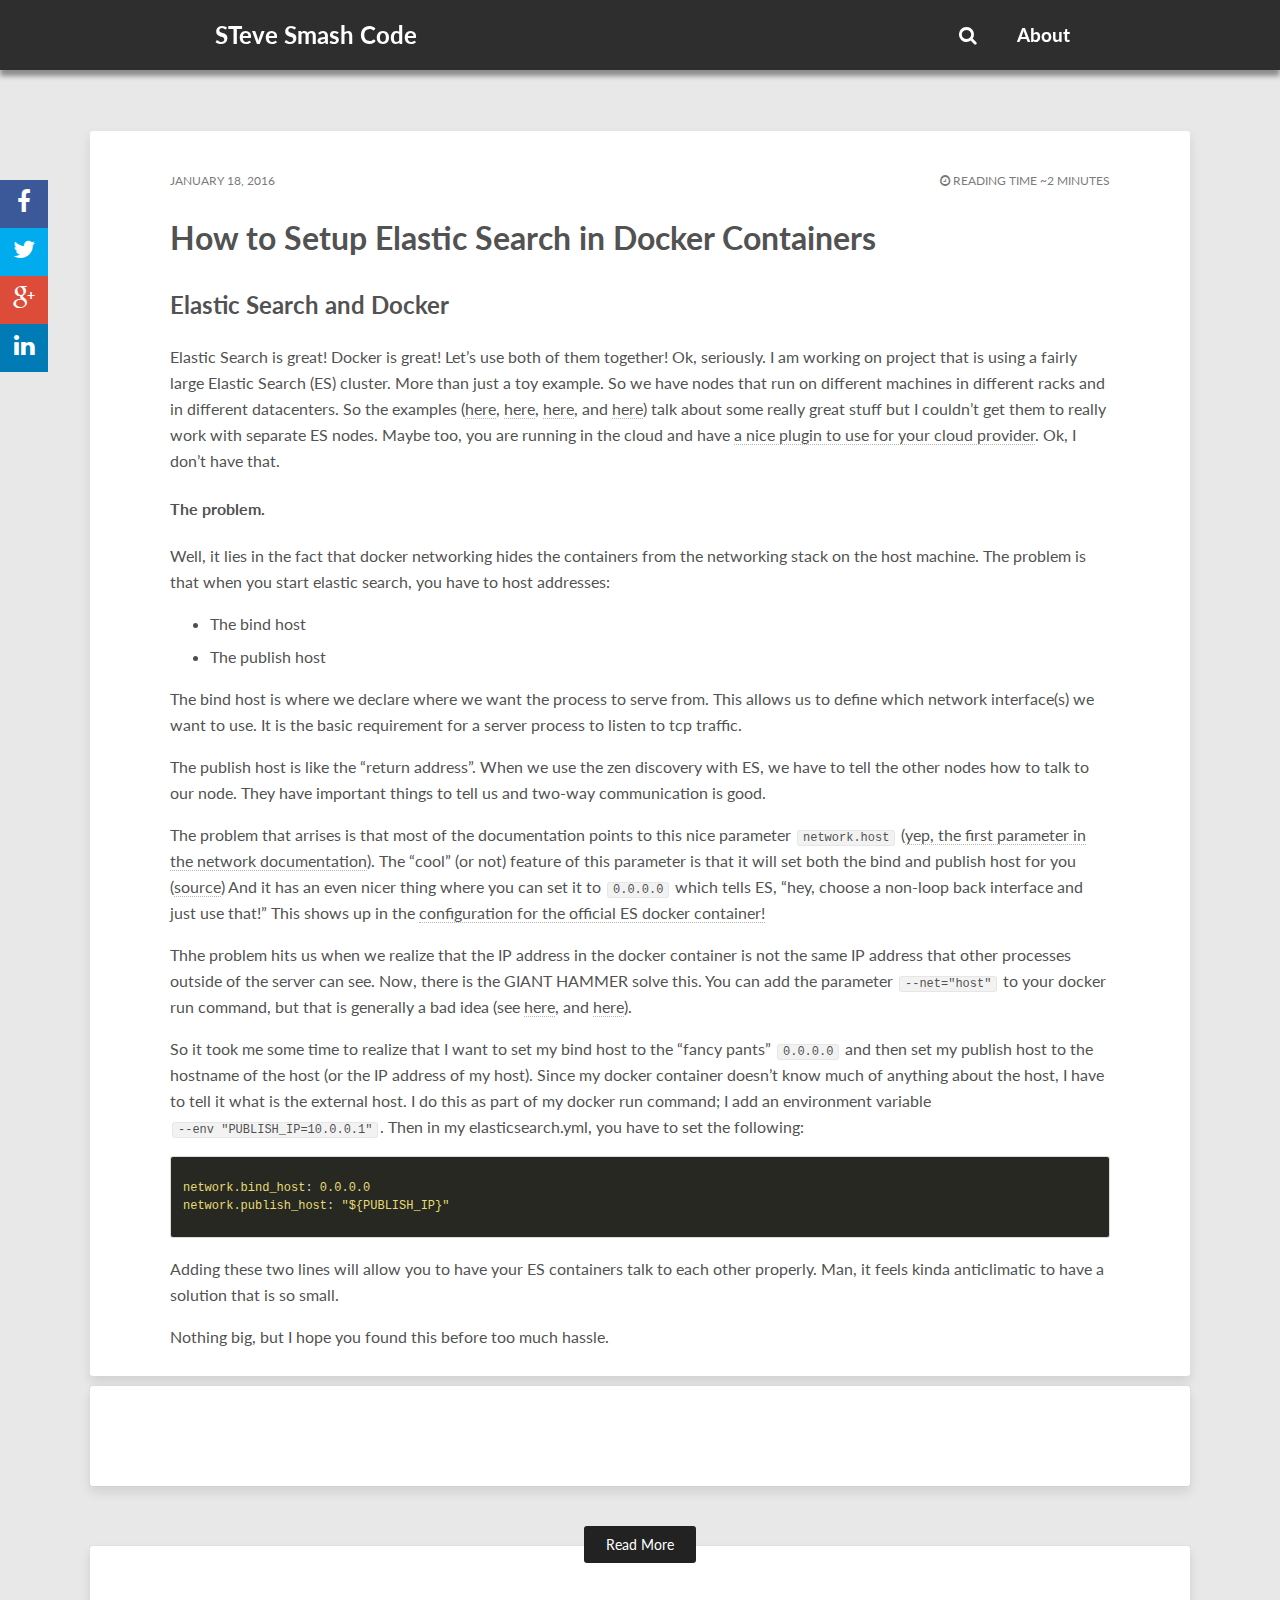
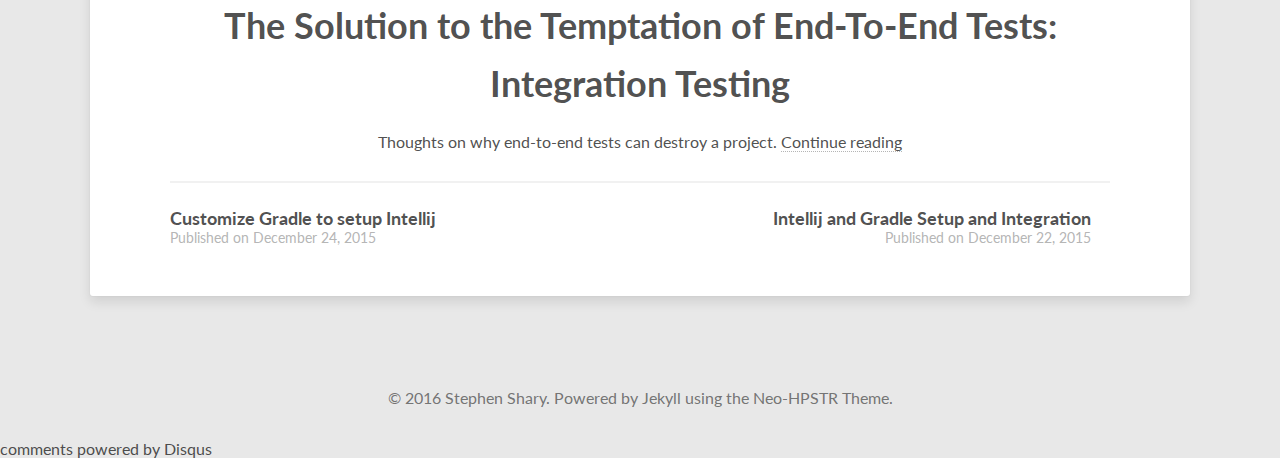
<file: setup/Elastic-Search-in-Docker/index.html>
<!doctype html>
<!--[if lt IE 7]><html class="no-js lt-ie9 lt-ie8 lt-ie7" lang="en"> <![endif]-->
<!--[if (IE 7)&!(IEMobile)]><html class="no-js lt-ie9 lt-ie8" lang="en"><![endif]-->
<!--[if (IE 8)&!(IEMobile)]><html class="no-js lt-ie9" lang="en"><![endif]-->
<!--[if gt IE 8]><!--> <html class="no-js" lang="en"><!--<![endif]-->
<head>
<meta charset="utf-8">
<title>How to Setup Elastic Search in Docker Containers &#8211; STeve Smash Code</title>
<meta name="description" content="Handling the zen discovery with docker containers">
<meta name="keywords" content="Docker Elastic-Search">



<!-- Open Graph -->
<meta property="og:locale" content="en_US">
<meta property="og:type" content="article">
<meta property="og:title" content="How to Setup Elastic Search in Docker Containers">
<meta property="og:description" content="Handling the zen discovery with docker containers">
<meta property="og:url" content="/setup/Elastic-Search-in-Docker/">
<meta property="og:site_name" content="STeve Smash Code">





<link rel="canonical" href="/setup/Elastic-Search-in-Docker/">
<link href="/feed.xml" type="application/atom+xml" rel="alternate" title="STeve Smash Code Feed">

<!-- http://t.co/dKP3o1e -->
<meta name="HandheldFriendly" content="True">
<meta name="MobileOptimized" content="320">
<meta name="viewport" content="width=device-width, initial-scale=1, maximum-scale=1.0, user-scalable=no"/>

<!-- For all browsers -->
<link rel="stylesheet" href="/assets/css/main.css">
<link rel="stylesheet" href="/assets/css/jquery.mmenu.all.css">
<link rel="stylesheet" href="/assets/css/jquery.floating-social-share.min.css">
<!-- Webfonts -->
<link href="//fonts.googleapis.com/css?family=Lato:300,400,700,300italic,400italic" rel="stylesheet" type="text/css">

<meta http-equiv="cleartype" content="on">

<!-- Load Modernizr -->
<script src="/assets/js/vendor/modernizr-2.6.2.custom.min.js"></script>

<!-- Icons -->
<!-- 16x16 -->
<link rel="shortcut icon" href="/favicon.ico">
<!-- 32x32 -->
<link rel="shortcut icon" href="/favicon.png">
<!-- 57x57 (precomposed) for iPhone 3GS, pre-2011 iPod Touch and older Android devices -->
<link rel="apple-touch-icon-precomposed" href="/images/apple-touch-icon-precomposed.png">
<!-- 72x72 (precomposed) for 1st generation iPad, iPad 2 and iPad mini -->
<link rel="apple-touch-icon-precomposed" sizes="72x72" href="/images/apple-touch-icon-72x72-precomposed.png">
<!-- 114x114 (precomposed) for iPhone 4, 4S, 5 and post-2011 iPod Touch -->
<link rel="apple-touch-icon-precomposed" sizes="114x114" href="/images/apple-touch-icon-114x114-precomposed.png">
<!-- 144x144 (precomposed) for iPad 3rd and 4th generation -->
<link rel="apple-touch-icon-precomposed" sizes="144x144" href="/images/apple-touch-icon-144x144-precomposed.png">



</head>

<body id="post" >

<!--[if lt IE 9]><div class="upgrade"><strong><a href="http://whatbrowser.org/">Your browser is quite old!</strong> Why not upgrade to a different browser to better enjoy this site?</a></div><![endif]-->



<div class="entry-header">
  <div class="header-menu header-menu-top header-menu-overflow">
    <ul>
      <li class="header-item-title header-toggle "><a href="#menu"><h2><i class="fa fa-bars"></i></h2></a></li>
      <li class="header-item-title">
        <a href="/">
          
          <h2 class="title"> STeve Smash Code</h2>
        </a>
      </li>
      
        
        

        
          <li class="header-item "><a href="/about"><h3>About</h3></a></li>
        
      
      <li class="header-item  "><a href="/search"><h3><i class="fa fa-search"></i></h3></a></li>
    </ul>
  </div>
</div><!-- /.entry-header -->


<nav id="menu" style="display: none">
  <ul>
    
      
        <li><a href="/about"><h3>About</h3></a></li>
      
    
  </ul>
</nav>




<div id="main" role="main">
  <article class="hentry">
    <div class="entry-content">
      <div class="entry-meta">
        <span class="entry-date date published updated"><time datetime="2016-01-18T00:00:00-05:00"><a href="">January 18, 2016</a></time></span>
        </span>
        
        <span class="entry-reading-time">
          <i class="fa fa-clock-o"></i>
          
          Reading time ~2 minutes
        </span><!-- /.entry-reading-time -->
        
      </div><!-- /.entry-meta -->
      <h1 class="post-title entry-title">How to Setup Elastic Search in Docker Containers</h1>

      <h2 id="elastic-search-and-docker">Elastic Search and Docker</h2>

<p>Elastic Search is great!  Docker is great!  Let’s use both of them together!  Ok, seriously.  I am working on project that is using a fairly large Elastic Search (ES) cluster.  More than just a toy example.  So we have nodes that run on different machines in different racks and in different datacenters.  So the examples (<a href="http://elk-docker.readthedocs.org/#elasticsearch-cluster-different-hosts">here</a>, <a href="https://clusterhq.com/2014/10/14/deploying-multi-node-elasticsearch-logstash-kibana-cluster-using-docker/">here</a>, <a href="https://github.com/deviantony/docker-elk">here</a>, and <a href="http://technologyconversations.com/2015/05/18/centralized-system-and-docker-logging-with-elk-stack/">here</a>) talk about some really great stuff but I couldn’t get them to really work with separate ES nodes. Maybe too, you are running in the cloud and have <a href="https://www.elastic.co/guide/en/elasticsearch/plugins/2.1/discovery.html">a nice plugin to use for your cloud provider</a>.  Ok, I don’t have that.</p>

<h4 id="the-problem">The problem.</h4>

<p>Well, it lies in the fact that docker networking hides the containers from the networking stack on the host machine.  The problem is that when you start elastic search, you have to host addresses:</p>

<ul>
  <li>The bind host</li>
  <li>The publish host</li>
</ul>

<p>The bind host is where we declare where we want the process to serve from.   This allows us to define which network interface(s) we want to use.  It is the basic requirement for a server process to listen to tcp traffic.</p>

<p>The publish host is like the “return address”.  When we use the zen discovery with ES, we have to tell the other nodes how to talk to our node.  They have important things to tell us and two-way communication is good.</p>

<p>The problem that arrises is that most of the documentation points to this nice parameter <code class="highlighter-rouge">network.host</code> (<a href="https://www.elastic.co/guide/en/elasticsearch/reference/2.x/modules-network.html">yep, the first parameter in the network documentation</a>).  The “cool” (or not) feature of this parameter is that it will set both the bind and publish host for you (<a href="https://www.elastic.co/guide/en/elasticsearch/reference/2.x/modules-network.html">source</a>)  And it has an even nicer thing where you can set it to <code class="highlighter-rouge">0.0.0.0</code> which tells ES, “hey, choose a non-loop back interface and just use that!”   This shows up in the <a href="https://github.com/docker-library/elasticsearch/blob/a3f8e658da60bf58e97e18a78d85815a896f9eed/2.1/config/elasticsearch.yml">configuration for the official ES docker container!</a></p>

<p>Thhe problem hits us when we realize that the IP address in the docker container is not the same IP address that other processes outside of the server can see.  Now, there is the GIANT HAMMER solve this.
You can add the parameter <code class="highlighter-rouge">--net="host"</code>  to your docker run command, but that is generally a bad idea (see <a href="http://www.dasblinkenlichten.com/docker-networking-101-host-mode/">here</a>, and <a href="https://github.com/jedisct1/dnscrypt-server-docker/issues/13">here</a>).</p>

<p>So it took me some time to realize that I want to set my bind host to the “fancy pants” <code class="highlighter-rouge">0.0.0.0</code> and then set my publish host to the hostname of the host (or the IP address of my host). Since my docker container doesn’t know much of anything about the host, I have to tell it what is the external host.  I do this as part of my docker run command; I add an environment variable <code class="highlighter-rouge">--env "PUBLISH_IP=10.0.0.1"</code>.  Then in my elasticsearch.yml, you have to set the following:</p>

<figure class="highlight"><pre><code class="language-yaml" data-lang="yaml"><span class="s">network.bind_host</span><span class="pi">:</span> <span class="s">0.0.0.0</span>
<span class="s">network.publish_host</span><span class="pi">:</span> <span class="s2">"</span><span class="s">${PUBLISH_IP}"</span></code></pre></figure>

<p>Adding these two lines will allow you to have your ES containers talk to each other properly.  Man, it feels kinda anticlimatic to have a solution that is so small.</p>

<p>Nothing big, but I hope you found this before too much hassle.</p>

    </div><!-- /.entry-content -->
    <section id="disqus_thread"></section><!-- /#disqus_thread -->
    <div class="read-more">
  
    <div class="read-more-header">
      <a href="/testing/end-to-end-testing-problem/" class="read-more-btn">Read More</a>
    </div><!-- /.read-more-header -->
    <div class="read-more-content">
      <h3><a href="/testing/end-to-end-testing-problem/" title="The Solution to the Temptation of End-To-End Tests: Integration Testing">The Solution to the Temptation of End-To-End Tests: Integration Testing</a></h3>
      <p>Thoughts on why end-to-end tests can destroy a project. <a href="/testing/end-to-end-testing-problem/">Continue reading</a></p>
    </div><!-- /.read-more-content -->
  
  <div class="read-more-list">
    
      <div class="list-item">
        <h4><a href="/developer%20setup/Gradle-Intellij-Setup/" title="Customize Gradle to setup Intellij">Customize Gradle to setup Intellij</a></h4>
        <span>Published on December 24, 2015</span>
      </div><!-- /.list-item -->
    
      <div class="list-item">
        <h4><a href="/developer%20setup/Gradle-Intellij/" title="Intellij and Gradle Setup and Integration">Intellij and Gradle Setup and Integration</a></h4>
        <span>Published on December 22, 2015</span>
      </div><!-- /.list-item -->
    
  </div><!-- /.read-more-list -->
</div><!-- /.read-more -->
  </article>
</div><!-- /#main -->

<script src="//ajax.googleapis.com/ajax/libs/jquery/1.9.1/jquery.min.js"></script>
<script>window.jQuery || document.write('<script src="/assets/js/vendor/jquery-1.9.1.min.js"><\/script>')</script>
<script src="/assets/js/scripts.min.js"></script>
<script async defer id="github-bjs" src="https://buttons.github.io/buttons.js"></script>
<script>!function(d,s,id){var js,fjs=d.getElementsByTagName(s)[0],p=/^http:/.test(d.location)?'http':'https';if(!d.getElementById(id)){js=d.createElement(s);js.id=id;js.src=p+'://platform.twitter.com/widgets.js';fjs.parentNode.insertBefore(js,fjs);}}(document, 'script', 'twitter-wjs');</script>



<!-- Asynchronous Google Analytics snippet -->
<script>
  (function(i,s,o,g,r,a,m){i['GoogleAnalyticsObject']=r;i[r]=i[r]||function(){
    (i[r].q=i[r].q||[]).push(arguments)},i[r].l=1*new Date();a=s.createElement(o),
    m=s.getElementsByTagName(o)[0];a.async=1;a.src=g;m.parentNode.insertBefore(a,m)
  })(window,document,'script','//www.google-analytics.com/analytics.js','ga');

  ga('create', 'UA-72001612-1', 'auto');
  ga('require', 'linkid', 'linkid.js');
  ga('send', 'pageview');
</script>



    <script type="text/javascript">
        /* * * CONFIGURATION VARIABLES: EDIT BEFORE PASTING INTO YOUR WEBPAGE * * */
        var disqus_shortname = 'stevesmashcode'; // required: replace example with your forum shortname

        /* * * DON'T EDIT BELOW THIS LINE * * */
        (function() {
            var dsq = document.createElement('script'); dsq.type = 'text/javascript'; dsq.async = true;
            dsq.src = '//' + disqus_shortname + '.disqus.com/embed.js';
            (document.getElementsByTagName('head')[0] || document.getElementsByTagName('body')[0]).appendChild(dsq);
        })();

        /* * * DON'T EDIT BELOW THIS LINE * * */
        (function () {
            var s = document.createElement('script'); s.async = true;
            s.type = 'text/javascript';
            s.src = '//' + disqus_shortname + '.disqus.com/count.js';
            (document.getElementsByTagName('HEAD')[0] || document.getElementsByTagName('BODY')[0]).appendChild(s);
        }());
    </script>
    <noscript>Please enable JavaScript to view the <a href="http://disqus.com/?ref_noscript">comments powered by Disqus.</a></noscript>
    <a href="http://disqus.com" class="dsq-brlink">comments powered by <span class="logo-disqus">Disqus</span></a>




<div class="footer-wrapper">
  <footer role="contentinfo">
    <span>&copy; 2016 Stephen Shary. Powered by <a href="http://jekyllrb.com" rel="nofollow">Jekyll</a> using the <a href="http://github.com/aron-bordin/neo-hpstr-jekyll-theme" rel="nofollow">Neo-HPSTR Theme</a>.</span>

  </footer>
</div><!-- /.footer-wrapper -->

</body>
</html>
</file>
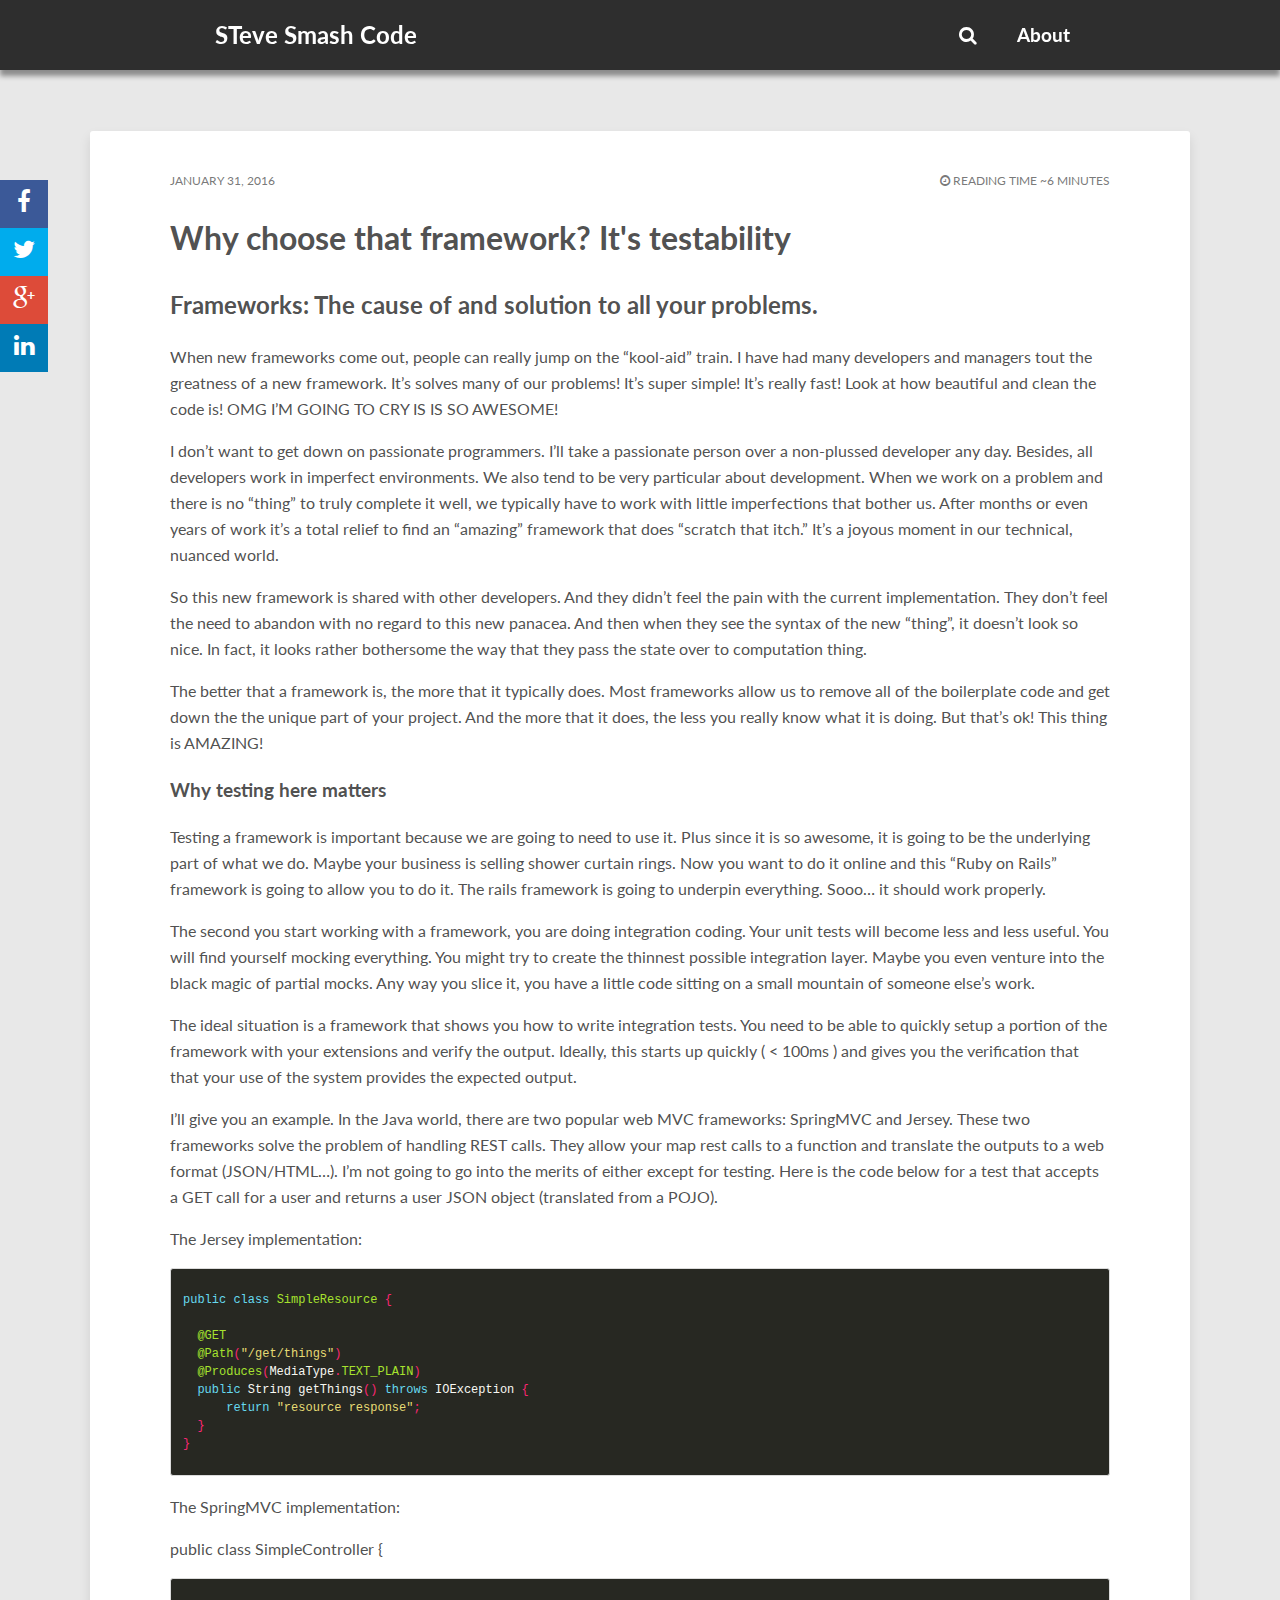
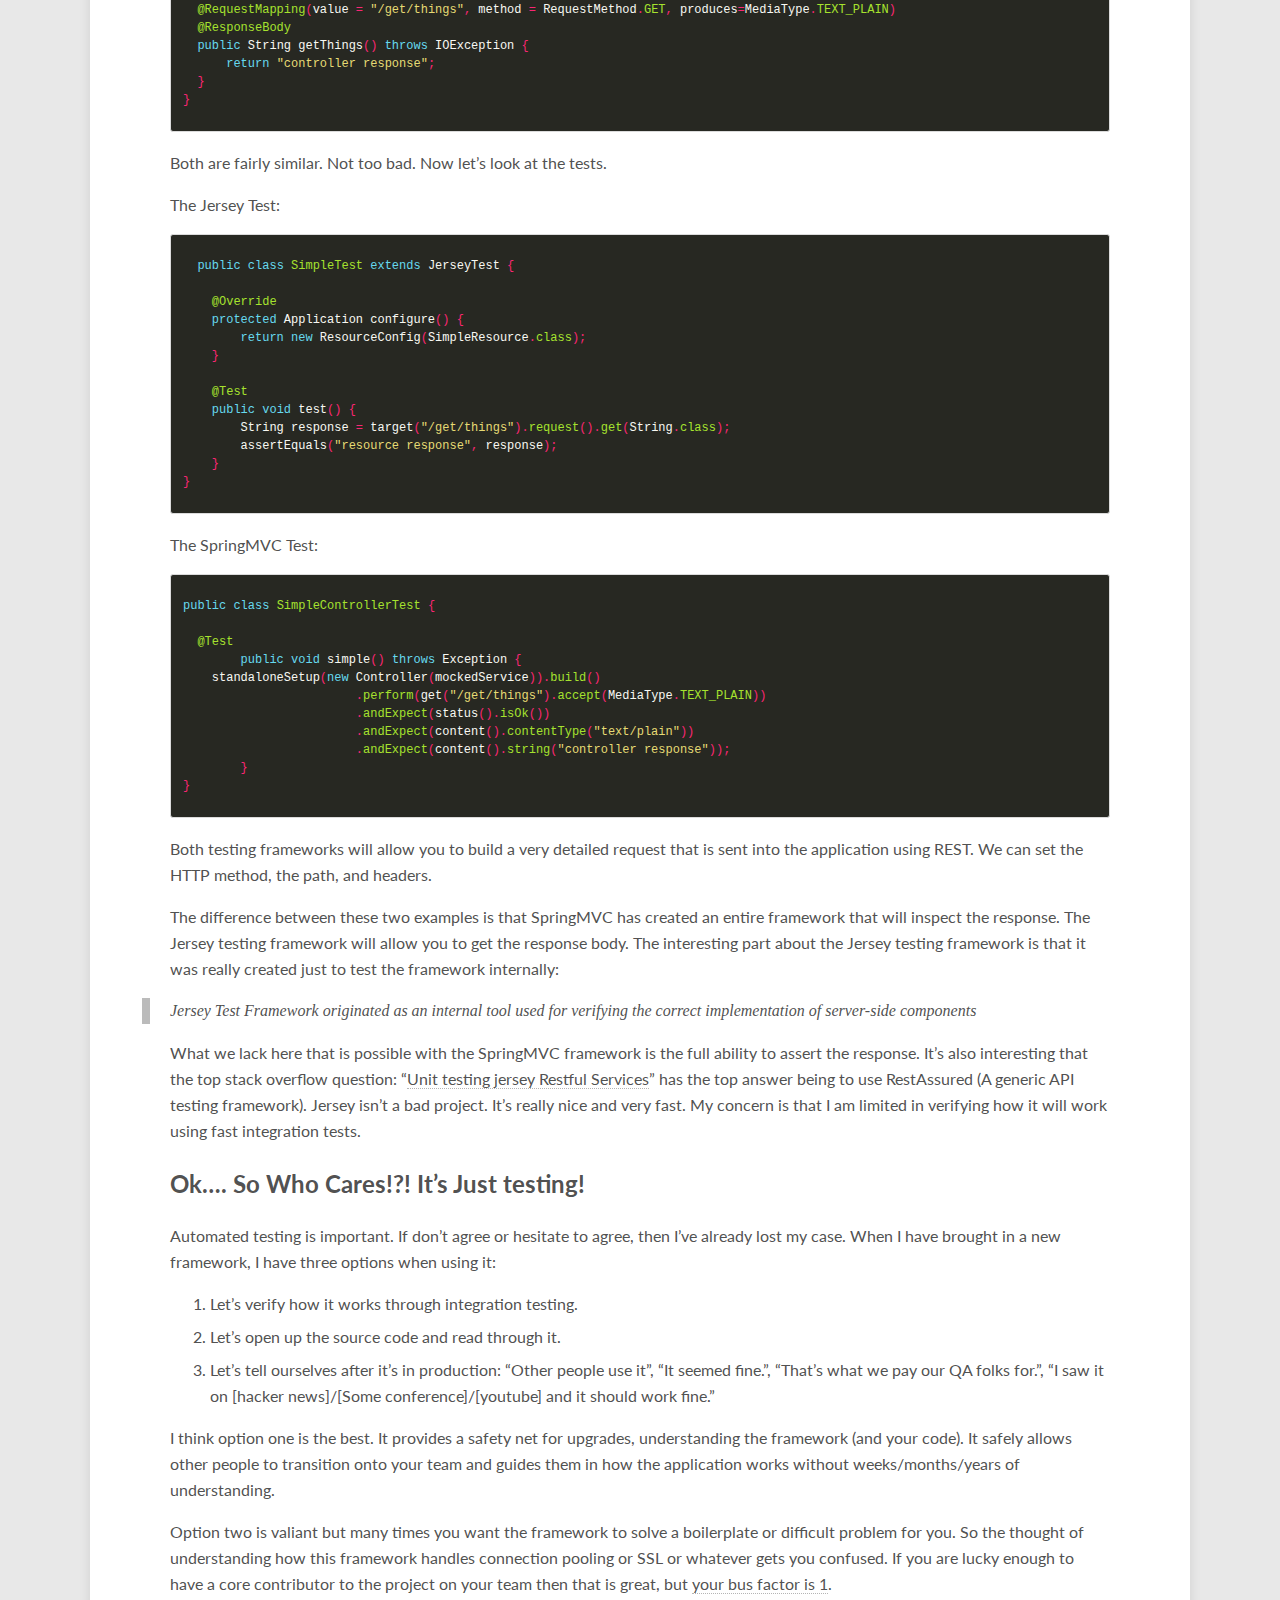
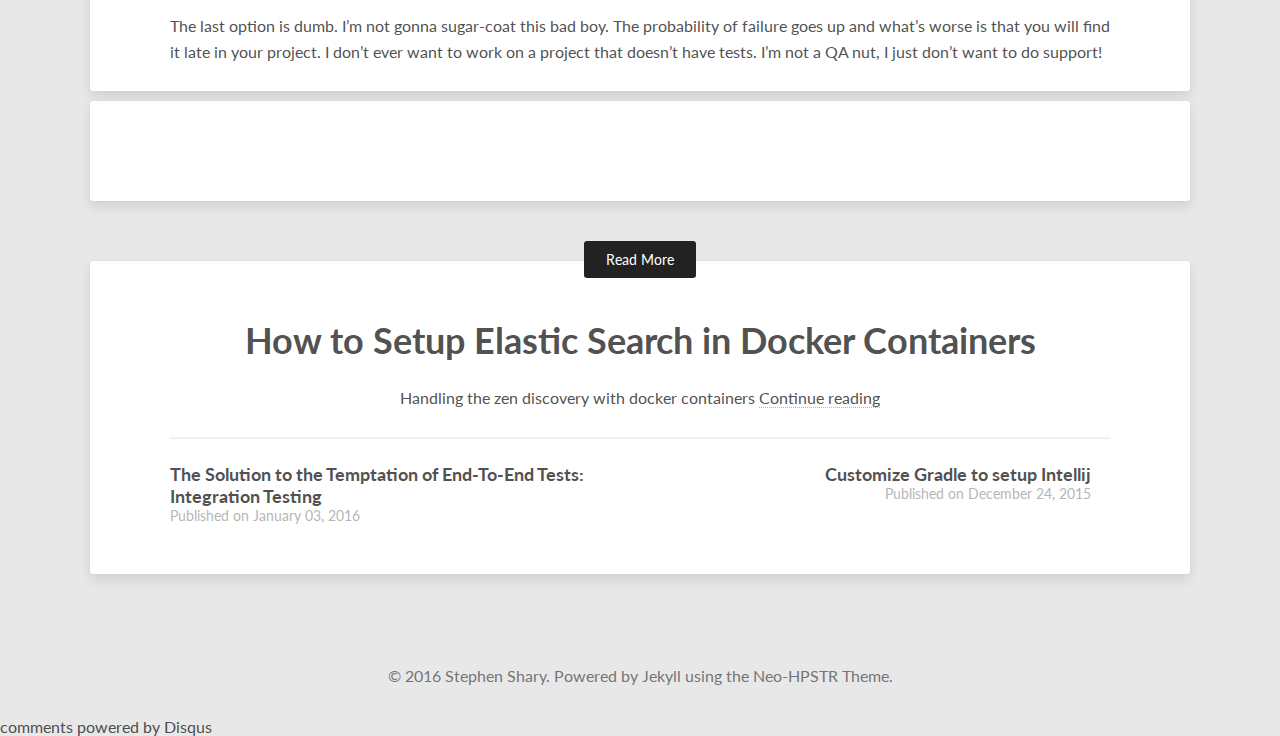
<file: testing/Choose-Testable-Frameworks/index.html>
<!doctype html>
<!--[if lt IE 7]><html class="no-js lt-ie9 lt-ie8 lt-ie7" lang="en"> <![endif]-->
<!--[if (IE 7)&!(IEMobile)]><html class="no-js lt-ie9 lt-ie8" lang="en"><![endif]-->
<!--[if (IE 8)&!(IEMobile)]><html class="no-js lt-ie9" lang="en"><![endif]-->
<!--[if gt IE 8]><!--> <html class="no-js" lang="en"><!--<![endif]-->
<head>
<meta charset="utf-8">
<title>Why choose that framework?  It's testability &#8211; STeve Smash Code</title>
<meta name="description" content="What it means to have a testable framework.">
<meta name="keywords" content="Testing architecture">



<!-- Open Graph -->
<meta property="og:locale" content="en_US">
<meta property="og:type" content="article">
<meta property="og:title" content="Why choose that framework?  It's testability">
<meta property="og:description" content="What it means to have a testable framework.">
<meta property="og:url" content="/testing/Choose-Testable-Frameworks/">
<meta property="og:site_name" content="STeve Smash Code">





<link rel="canonical" href="/testing/Choose-Testable-Frameworks/">
<link href="/feed.xml" type="application/atom+xml" rel="alternate" title="STeve Smash Code Feed">

<!-- http://t.co/dKP3o1e -->
<meta name="HandheldFriendly" content="True">
<meta name="MobileOptimized" content="320">
<meta name="viewport" content="width=device-width, initial-scale=1, maximum-scale=1.0, user-scalable=no"/>

<!-- For all browsers -->
<link rel="stylesheet" href="/assets/css/main.css">
<link rel="stylesheet" href="/assets/css/jquery.mmenu.all.css">
<link rel="stylesheet" href="/assets/css/jquery.floating-social-share.min.css">
<!-- Webfonts -->
<link href="//fonts.googleapis.com/css?family=Lato:300,400,700,300italic,400italic" rel="stylesheet" type="text/css">

<meta http-equiv="cleartype" content="on">

<!-- Load Modernizr -->
<script src="/assets/js/vendor/modernizr-2.6.2.custom.min.js"></script>

<!-- Icons -->
<!-- 16x16 -->
<link rel="shortcut icon" href="/favicon.ico">
<!-- 32x32 -->
<link rel="shortcut icon" href="/favicon.png">
<!-- 57x57 (precomposed) for iPhone 3GS, pre-2011 iPod Touch and older Android devices -->
<link rel="apple-touch-icon-precomposed" href="/images/apple-touch-icon-precomposed.png">
<!-- 72x72 (precomposed) for 1st generation iPad, iPad 2 and iPad mini -->
<link rel="apple-touch-icon-precomposed" sizes="72x72" href="/images/apple-touch-icon-72x72-precomposed.png">
<!-- 114x114 (precomposed) for iPhone 4, 4S, 5 and post-2011 iPod Touch -->
<link rel="apple-touch-icon-precomposed" sizes="114x114" href="/images/apple-touch-icon-114x114-precomposed.png">
<!-- 144x144 (precomposed) for iPad 3rd and 4th generation -->
<link rel="apple-touch-icon-precomposed" sizes="144x144" href="/images/apple-touch-icon-144x144-precomposed.png">



</head>

<body id="post" >

<!--[if lt IE 9]><div class="upgrade"><strong><a href="http://whatbrowser.org/">Your browser is quite old!</strong> Why not upgrade to a different browser to better enjoy this site?</a></div><![endif]-->



<div class="entry-header">
  <div class="header-menu header-menu-top header-menu-overflow">
    <ul>
      <li class="header-item-title header-toggle "><a href="#menu"><h2><i class="fa fa-bars"></i></h2></a></li>
      <li class="header-item-title">
        <a href="/">
          
          <h2 class="title"> STeve Smash Code</h2>
        </a>
      </li>
      
        
        

        
          <li class="header-item "><a href="/about"><h3>About</h3></a></li>
        
      
      <li class="header-item  "><a href="/search"><h3><i class="fa fa-search"></i></h3></a></li>
    </ul>
  </div>
</div><!-- /.entry-header -->


<nav id="menu" style="display: none">
  <ul>
    
      
        <li><a href="/about"><h3>About</h3></a></li>
      
    
  </ul>
</nav>




<div id="main" role="main">
  <article class="hentry">
    <div class="entry-content">
      <div class="entry-meta">
        <span class="entry-date date published updated"><time datetime="2016-01-31T00:00:00-05:00"><a href="">January 31, 2016</a></time></span>
        </span>
        
        <span class="entry-reading-time">
          <i class="fa fa-clock-o"></i>
          
          Reading time ~6 minutes
        </span><!-- /.entry-reading-time -->
        
      </div><!-- /.entry-meta -->
      <h1 class="post-title entry-title">Why choose that framework?  It's testability</h1>

      <h2 id="frameworks-the-cause-of-and-solution-to-all-your-problems">Frameworks: The cause of and solution to all your problems.</h2>

<p>When new frameworks come out, people can really jump on the “kool-aid” train.  I have had many
developers and managers tout the greatness of a new framework.  It’s solves many of our problems!
It’s super simple!  It’s really fast!  Look at how beautiful and clean the code is! OMG I’M GOING TO CRY IS IS SO AWESOME!</p>

<p>I don’t want to get down on passionate programmers.  I’ll take a passionate person over a non-plussed developer any day.  Besides, all developers work in imperfect environments.  We also tend to be very particular about development.  When we work on a problem and there is no “thing” to truly complete it well, we typically have to work with little imperfections that bother us.  After months or even years of work it’s a total relief to find an “amazing” framework that does “scratch that itch.”  It’s a joyous moment in our technical, nuanced world.</p>

<p>So this new framework is shared with other developers.  And they didn’t feel the pain with the current implementation.  They don’t feel the need to abandon with no regard to this new panacea.  And then when they see the syntax of the new “thing”, it doesn’t look so nice.  In fact, it looks rather bothersome the way that they pass the state over to computation thing.</p>

<p>The better that a framework is, the more that it typically does.  Most frameworks allow us to remove all of the boilerplate code and get down the the unique part of your project.  And the more that it does, the less you really know what it is doing.  But that’s ok!  This thing is AMAZING!</p>

<h3 id="why-testing-here-matters">Why testing here matters</h3>

<p>Testing a framework is important because we are going to need to use it.  Plus since it is so awesome, it is going to be the underlying part of what we do.  Maybe your business is selling shower curtain rings.  Now you want to do it online and this “Ruby on Rails” framework is going to allow you to do it.  The rails framework is going to underpin everything.  Sooo… it should work properly.</p>

<p>The second you start working with a framework, you are doing integration coding.  Your unit tests will become less and less useful.  You will find yourself mocking everything.  You might try to create the thinnest possible integration layer.  Maybe you even venture into the black magic of partial mocks.  Any way you slice it, you have a little code sitting on a small mountain of someone else’s work.</p>

<p>The ideal situation is a framework that shows you how to write integration tests.  You need to be able to quickly setup a portion of the framework with your extensions and verify the output.  Ideally, this starts up quickly ( &lt; 100ms ) and gives you the verification that that your use of the system provides the expected output.</p>

<p>I’ll give you an example.  In the Java world, there are two popular web MVC frameworks: SpringMVC and Jersey.  These two frameworks solve the problem of handling REST calls.  They allow your map rest calls to a function and translate the outputs to a web format (JSON/HTML…).   I’m not going to go into the merits of either except for testing.  Here is the code below for a test that accepts a GET call for a user and returns a user JSON object (translated from a POJO).</p>

<p>The Jersey implementation:</p>

<figure class="highlight"><pre><code class="language-java" data-lang="java"><span class="kd">public</span> <span class="kd">class</span> <span class="nc">SimpleResource</span> <span class="o">{</span>

  <span class="nd">@GET</span>
  <span class="nd">@Path</span><span class="o">(</span><span class="s">"/get/things"</span><span class="o">)</span>
  <span class="nd">@Produces</span><span class="o">(</span><span class="n">MediaType</span><span class="o">.</span><span class="na">TEXT_PLAIN</span><span class="o">)</span>
  <span class="kd">public</span> <span class="n">String</span> <span class="n">getThings</span><span class="o">()</span> <span class="kd">throws</span> <span class="n">IOException</span> <span class="o">{</span>
      <span class="k">return</span> <span class="s">"resource response"</span><span class="o">;</span>
  <span class="o">}</span>
<span class="o">}</span></code></pre></figure>

<p>The SpringMVC implementation:</p>

<p>public class SimpleController {</p>

<figure class="highlight"><pre><code class="language-java" data-lang="java">  <span class="nd">@RequestMapping</span><span class="o">(</span><span class="n">value</span> <span class="o">=</span> <span class="s">"/get/things"</span><span class="o">,</span> <span class="n">method</span> <span class="o">=</span> <span class="n">RequestMethod</span><span class="o">.</span><span class="na">GET</span><span class="o">,</span> <span class="n">produces</span><span class="o">=</span><span class="n">MediaType</span><span class="o">.</span><span class="na">TEXT_PLAIN</span><span class="o">)</span>
  <span class="nd">@ResponseBody</span>
  <span class="kd">public</span> <span class="n">String</span> <span class="n">getThings</span><span class="o">()</span> <span class="kd">throws</span> <span class="n">IOException</span> <span class="o">{</span>
      <span class="k">return</span> <span class="s">"controller response"</span><span class="o">;</span>
  <span class="o">}</span>
<span class="o">}</span></code></pre></figure>

<p>Both are fairly similar.  Not too bad.  Now let’s look at the tests.</p>

<p>The Jersey Test:</p>

<figure class="highlight"><pre><code class="language-java" data-lang="java">  <span class="kd">public</span> <span class="kd">class</span> <span class="nc">SimpleTest</span> <span class="kd">extends</span> <span class="n">JerseyTest</span> <span class="o">{</span>

    <span class="nd">@Override</span>
    <span class="kd">protected</span> <span class="n">Application</span> <span class="n">configure</span><span class="o">()</span> <span class="o">{</span>
        <span class="k">return</span> <span class="k">new</span> <span class="n">ResourceConfig</span><span class="o">(</span><span class="n">SimpleResource</span><span class="o">.</span><span class="na">class</span><span class="o">);</span>
    <span class="o">}</span>

    <span class="nd">@Test</span>
    <span class="kd">public</span> <span class="kt">void</span> <span class="n">test</span><span class="o">()</span> <span class="o">{</span>
        <span class="n">String</span> <span class="n">response</span> <span class="o">=</span> <span class="n">target</span><span class="o">(</span><span class="s">"/get/things"</span><span class="o">).</span><span class="na">request</span><span class="o">().</span><span class="na">get</span><span class="o">(</span><span class="n">String</span><span class="o">.</span><span class="na">class</span><span class="o">);</span>
        <span class="n">assertEquals</span><span class="o">(</span><span class="s">"resource response"</span><span class="o">,</span> <span class="n">response</span><span class="o">);</span>
    <span class="o">}</span>
<span class="o">}</span></code></pre></figure>

<p>The SpringMVC Test:</p>

<figure class="highlight"><pre><code class="language-java" data-lang="java"><span class="kd">public</span> <span class="kd">class</span> <span class="nc">SimpleControllerTest</span> <span class="o">{</span>

  <span class="nd">@Test</span>
	<span class="kd">public</span> <span class="kt">void</span> <span class="n">simple</span><span class="o">()</span> <span class="kd">throws</span> <span class="n">Exception</span> <span class="o">{</span>
    <span class="n">standaloneSetup</span><span class="o">(</span><span class="k">new</span> <span class="n">Controller</span><span class="o">(</span><span class="n">mockedService</span><span class="o">)).</span><span class="na">build</span><span class="o">()</span>
			<span class="o">.</span><span class="na">perform</span><span class="o">(</span><span class="n">get</span><span class="o">(</span><span class="s">"/get/things"</span><span class="o">).</span><span class="na">accept</span><span class="o">(</span><span class="n">MediaType</span><span class="o">.</span><span class="na">TEXT_PLAIN</span><span class="o">))</span>
			<span class="o">.</span><span class="na">andExpect</span><span class="o">(</span><span class="n">status</span><span class="o">().</span><span class="na">isOk</span><span class="o">())</span>
			<span class="o">.</span><span class="na">andExpect</span><span class="o">(</span><span class="n">content</span><span class="o">().</span><span class="na">contentType</span><span class="o">(</span><span class="s">"text/plain"</span><span class="o">))</span>
			<span class="o">.</span><span class="na">andExpect</span><span class="o">(</span><span class="n">content</span><span class="o">().</span><span class="na">string</span><span class="o">(</span><span class="s">"controller response"</span><span class="o">));</span>
	<span class="o">}</span>
<span class="o">}</span></code></pre></figure>

<p>Both testing frameworks will allow you to build a very detailed request that is sent into the application using REST.  We can set the HTTP method, the path, and headers.</p>

<p>The difference between these two examples is that SpringMVC has created an entire framework that will inspect the response.  The Jersey testing framework will allow you to get the response body.  The interesting part about the Jersey testing framework is that it was really created just to test the framework internally:</p>

<blockquote>
  <p>Jersey Test Framework originated as an internal tool used for verifying the correct implementation of server-side components</p>
</blockquote>

<p>What we lack here that is possible with the SpringMVC framework is the full ability to assert the response.  It’s also interesting that the top stack overflow question: “<a href="http://stackoverflow.com/questions/21413738/unit-testing-jersey-restful-services">Unit testing jersey Restful Services</a>” has the top answer being to use RestAssured (A generic API testing framework).  Jersey isn’t a bad project.  It’s really nice and very fast.  My concern is that I am limited in verifying how it will work using fast integration tests.</p>

<h2 id="ok-so-who-cares--its-just-testing">Ok…. So Who Cares!?!  It’s Just testing!</h2>

<p>Automated testing is important.  If don’t agree or hesitate to agree, then I’ve already lost my case.  When I have brought in a new framework, I have three options when using it:</p>

<ol>
  <li>Let’s verify how it works through integration testing.</li>
  <li>Let’s open up the source code and read through it.</li>
  <li>Let’s tell ourselves after it’s in production: “Other people use it”, “It seemed fine.”, “That’s what we pay our QA folks for.”, “I saw it on [hacker news]/[Some conference]/[youtube] and it should work fine.”</li>
</ol>

<p>I think option one is the best.  It provides a safety net for upgrades, understanding the framework (and your code).  It safely allows other people to transition onto your team and guides them in how the application works without weeks/months/years of understanding.</p>

<p>Option two is valiant but many times you want the framework to solve a boilerplate or difficult problem for you.  So the thought of understanding how this framework handles connection pooling or SSL or whatever gets you confused.  If you are lucky enough to have a core contributor to the project on your team then that is great, but <a href="http://modeling-languages.com/whats-bus-factor-software-project/">your bus factor is 1</a>.</p>

<p>The last option is dumb.  I’m not gonna sugar-coat this bad boy.  The probability of failure goes up and what’s worse is that you will find it late in your project.  I don’t ever want to work on a project that doesn’t have tests.  I’m not a QA nut, I just don’t want to do support!</p>

    </div><!-- /.entry-content -->
    <section id="disqus_thread"></section><!-- /#disqus_thread -->
    <div class="read-more">
  
    <div class="read-more-header">
      <a href="/devops/Elastic-Search-in-Docker/" class="read-more-btn">Read More</a>
    </div><!-- /.read-more-header -->
    <div class="read-more-content">
      <h3><a href="/devops/Elastic-Search-in-Docker/" title="How to Setup Elastic Search in Docker Containers">How to Setup Elastic Search in Docker Containers</a></h3>
      <p>Handling the zen discovery with docker containers <a href="/devops/Elastic-Search-in-Docker/">Continue reading</a></p>
    </div><!-- /.read-more-content -->
  
  <div class="read-more-list">
    
      <div class="list-item">
        <h4><a href="/testing/end-to-end-testing-problem/" title="The Solution to the Temptation of End-To-End Tests: Integration Testing">The Solution to the Temptation of End-To-End Tests: Integration Testing</a></h4>
        <span>Published on January 03, 2016</span>
      </div><!-- /.list-item -->
    
      <div class="list-item">
        <h4><a href="/developer%20setup/Gradle-Intellij-Setup/" title="Customize Gradle to setup Intellij">Customize Gradle to setup Intellij</a></h4>
        <span>Published on December 24, 2015</span>
      </div><!-- /.list-item -->
    
  </div><!-- /.read-more-list -->
</div><!-- /.read-more -->
  </article>
</div><!-- /#main -->

<script src="//ajax.googleapis.com/ajax/libs/jquery/1.9.1/jquery.min.js"></script>
<script>window.jQuery || document.write('<script src="/assets/js/vendor/jquery-1.9.1.min.js"><\/script>')</script>
<script src="/assets/js/scripts.min.js"></script>
<script async defer id="github-bjs" src="https://buttons.github.io/buttons.js"></script>
<script>!function(d,s,id){var js,fjs=d.getElementsByTagName(s)[0],p=/^http:/.test(d.location)?'http':'https';if(!d.getElementById(id)){js=d.createElement(s);js.id=id;js.src=p+'://platform.twitter.com/widgets.js';fjs.parentNode.insertBefore(js,fjs);}}(document, 'script', 'twitter-wjs');</script>



<!-- Asynchronous Google Analytics snippet -->
<script>
  (function(i,s,o,g,r,a,m){i['GoogleAnalyticsObject']=r;i[r]=i[r]||function(){
    (i[r].q=i[r].q||[]).push(arguments)},i[r].l=1*new Date();a=s.createElement(o),
    m=s.getElementsByTagName(o)[0];a.async=1;a.src=g;m.parentNode.insertBefore(a,m)
  })(window,document,'script','//www.google-analytics.com/analytics.js','ga');

  ga('create', 'UA-72001612-1', 'auto');
  ga('require', 'linkid', 'linkid.js');
  ga('send', 'pageview');
</script>



    <script type="text/javascript">
        /* * * CONFIGURATION VARIABLES: EDIT BEFORE PASTING INTO YOUR WEBPAGE * * */
        var disqus_shortname = 'stevesmashcode'; // required: replace example with your forum shortname

        /* * * DON'T EDIT BELOW THIS LINE * * */
        (function() {
            var dsq = document.createElement('script'); dsq.type = 'text/javascript'; dsq.async = true;
            dsq.src = '//' + disqus_shortname + '.disqus.com/embed.js';
            (document.getElementsByTagName('head')[0] || document.getElementsByTagName('body')[0]).appendChild(dsq);
        })();

        /* * * DON'T EDIT BELOW THIS LINE * * */
        (function () {
            var s = document.createElement('script'); s.async = true;
            s.type = 'text/javascript';
            s.src = '//' + disqus_shortname + '.disqus.com/count.js';
            (document.getElementsByTagName('HEAD')[0] || document.getElementsByTagName('BODY')[0]).appendChild(s);
        }());
    </script>
    <noscript>Please enable JavaScript to view the <a href="http://disqus.com/?ref_noscript">comments powered by Disqus.</a></noscript>
    <a href="http://disqus.com" class="dsq-brlink">comments powered by <span class="logo-disqus">Disqus</span></a>




<div class="footer-wrapper">
  <footer role="contentinfo">
    <span>&copy; 2016 Stephen Shary. Powered by <a href="http://jekyllrb.com" rel="nofollow">Jekyll</a> using the <a href="http://github.com/aron-bordin/neo-hpstr-jekyll-theme" rel="nofollow">Neo-HPSTR Theme</a>.</span>

  </footer>
</div><!-- /.footer-wrapper -->

</body>
</html>
</file>
<file: assets/css/main.css>
body{font-size:16px}.hidden{display:none;visibility:hidden}.visuallyhidden.focusable:active,.visuallyhidden.focusable:focus{position:static;clip:auto;height:auto;width:auto;margin:0;overflow:visible}*,*:after,*:before{-webkit-box-sizing:border-box;-moz-box-sizing:border-box;box-sizing:border-box}article,aside,details,figcaption,figure,footer,header,hgroup,nav,section{display:block}audio,canvas,video{display:inline-block;*display:inline;*zoom:1}audio:not([controls]){display:none}html{font-size:100%;-webkit-text-size-adjust:100%;-ms-text-size-adjust:100%}a:focus{outline:thin dotted #333;outline:5px auto -webkit-focus-ring-color;outline-offset:-2px}a:hover,a:active{outline:0}sub,sup{position:relative;font-size:75%;line-height:0;vertical-align:baseline}sup{top:-0.5em}sub{bottom:-0.25em}blockquote{margin:0}img{max-width:100%;width:auto\9;height:auto;vertical-align:middle;border:0;-ms-interpolation-mode:bicubic}table{width:100%}#map_canvas img,.google-maps img{max-width:none}button,input,select,textarea{margin:0;font-size:100%;vertical-align:middle}button,input{*overflow:visible;line-height:normal}button::-moz-focus-inner,input::-moz-focus-inner{padding:0;border:0}button,html input[type="button"],input[type="reset"],input[type="submit"]{-webkit-appearance:button;cursor:pointer}label,select,button,input[type="button"],input[type="reset"],input[type="submit"],input[type="radio"],input[type="checkbox"]{cursor:pointer}input[type="search"]{-webkit-box-sizing:content-box;-moz-box-sizing:content-box;-ms-box-sizing:content-box;box-sizing:content-box;-webkit-appearance:textfield}input[type="search"]::-webkit-search-decoration,input[type="search"]::-webkit-search-cancel-button{-webkit-appearance:none}textarea{overflow:auto;vertical-align:top}/*!
 *  Font Awesome 4.1.0 by @davegandy - http://fontawesome.io - @fontawesome
 *  License - http://fontawesome.io/license (Font: SIL OFL 1.1, CSS: MIT License)
 */@font-face{font-family:'FontAwesome';src:url("../fonts/fontawesome-webfont.eot?v=4.1.0");src:url("../fonts/fontawesome-webfont.eot?#iefix&v=4.1.0") format("embedded-opentype"),url("../fonts/fontawesome-webfont.woff?v=4.1.0") format("woff"),url("../fonts/fontawesome-webfont.ttf?v=4.1.0") format("truetype"),url("../fonts/fontawesome-webfont.svg?v=4.1.0#fontawesomeregular") format("svg");font-weight:normal;font-style:normal}.fa{display:inline-block;font-family:FontAwesome;font-style:normal;font-weight:normal;line-height:1;-webkit-font-smoothing:antialiased;-moz-osx-font-smoothing:grayscale}.fa-lg{font-size:1.33333em;line-height:.75em;vertical-align:-15%}.fa-2x{font-size:2em}.fa-3x{font-size:3em}.fa-4x{font-size:4em}.fa-5x{font-size:5em}.fa-fw{width:1.28571em;text-align:center}.fa-ul{padding-left:0;margin-left:2.14286em;list-style-type:none}.fa-ul>li{position:relative}.fa-li{position:absolute;left:-2.14286em;width:2.14286em;top:.14286em;text-align:center}.fa-li.fa-lg{left:-1.85714em}.fa-border{padding:.2em .25em .15em;border:solid 0.08em #eee;border-radius:.1em}.pull-right{float:right}.pull-left{float:left}.fa.pull-left{margin-right:.3em}.fa.pull-right{margin-left:.3em}.fa-spin{-webkit-animation:spin 2s infinite linear;-moz-animation:spin 2s infinite linear;-o-animation:spin 2s infinite linear;animation:spin 2s infinite linear}@-moz-keyframes spin{0%{-moz-transform:rotate(0deg)}100%{-moz-transform:rotate(359deg)}}@-webkit-keyframes spin{0%{-webkit-transform:rotate(0deg)}100%{-webkit-transform:rotate(359deg)}}@-o-keyframes spin{0%{-o-transform:rotate(0deg)}100%{-o-transform:rotate(359deg)}}@keyframes spin{0%{-webkit-transform:rotate(0deg);transform:rotate(0deg)}100%{-webkit-transform:rotate(359deg);transform:rotate(359deg)}}.fa-rotate-90{filter:progid:DXImageTransform.Microsoft.BasicImage(rotation=1);-webkit-transform:rotate(90deg);-moz-transform:rotate(90deg);-ms-transform:rotate(90deg);-o-transform:rotate(90deg);transform:rotate(90deg)}.fa-rotate-180{filter:progid:DXImageTransform.Microsoft.BasicImage(rotation=2);-webkit-transform:rotate(180deg);-moz-transform:rotate(180deg);-ms-transform:rotate(180deg);-o-transform:rotate(180deg);transform:rotate(180deg)}.fa-rotate-270{filter:progid:DXImageTransform.Microsoft.BasicImage(rotation=3);-webkit-transform:rotate(270deg);-moz-transform:rotate(270deg);-ms-transform:rotate(270deg);-o-transform:rotate(270deg);transform:rotate(270deg)}.fa-flip-horizontal{filter:progid:DXImageTransform.Microsoft.BasicImage(rotation=0);-webkit-transform:scale(-1, 1);-moz-transform:scale(-1, 1);-ms-transform:scale(-1, 1);-o-transform:scale(-1, 1);transform:scale(-1, 1)}.fa-flip-vertical{filter:progid:DXImageTransform.Microsoft.BasicImage(rotation=2);-webkit-transform:scale(1, -1);-moz-transform:scale(1, -1);-ms-transform:scale(1, -1);-o-transform:scale(1, -1);transform:scale(1, -1)}.fa-stack{position:relative;display:inline-block;width:2em;height:2em;line-height:2em;vertical-align:middle}.fa-stack-1x,.fa-stack-2x{position:absolute;left:0;width:100%;text-align:center}.fa-stack-1x{line-height:inherit}.fa-stack-2x{font-size:2em}.fa-inverse{color:#fff}.fa-glass:before{content:""}.fa-music:before{content:""}.fa-search:before{content:""}.fa-envelope-o:before{content:""}.fa-heart:before{content:""}.fa-star:before{content:""}.fa-star-o:before{content:""}.fa-user:before{content:""}.fa-film:before{content:""}.fa-th-large:before{content:""}.fa-th:before{content:""}.fa-th-list:before{content:""}.fa-check:before{content:""}.fa-times:before{content:""}.fa-search-plus:before{content:""}.fa-search-minus:before{content:""}.fa-power-off:before{content:""}.fa-signal:before{content:""}.fa-gear:before,.fa-cog:before{content:""}.fa-trash-o:before{content:""}.fa-home:before{content:""}.fa-file-o:before{content:""}.fa-clock-o:before{content:""}.fa-road:before{content:""}.fa-download:before{content:""}.fa-arrow-circle-o-down:before{content:""}.fa-arrow-circle-o-up:before{content:""}.fa-inbox:before{content:""}.fa-play-circle-o:before{content:""}.fa-rotate-right:before,.fa-repeat:before{content:""}.fa-refresh:before{content:""}.fa-list-alt:before{content:""}.fa-lock:before{content:""}.fa-flag:before{content:""}.fa-headphones:before{content:""}.fa-volume-off:before{content:""}.fa-volume-down:before{content:""}.fa-volume-up:before{content:""}.fa-qrcode:before{content:""}.fa-barcode:before{content:""}.fa-tag:before{content:""}.fa-tags:before{content:""}.fa-book:before{content:""}.fa-bookmark:before{content:""}.fa-print:before{content:""}.fa-camera:before{content:""}.fa-font:before{content:""}.fa-bold:before{content:""}.fa-italic:before{content:""}.fa-text-height:before{content:""}.fa-text-width:before{content:""}.fa-align-left:before{content:""}.fa-align-center:before{content:""}.fa-align-right:before{content:""}.fa-align-justify:before{content:""}.fa-list:before{content:""}.fa-dedent:before,.fa-outdent:before{content:""}.fa-indent:before{content:""}.fa-video-camera:before{content:""}.fa-photo:before,.fa-image:before,.fa-picture-o:before{content:""}.fa-pencil:before{content:""}.fa-map-marker:before{content:""}.fa-adjust:before{content:""}.fa-tint:before{content:""}.fa-edit:before,.fa-pencil-square-o:before{content:""}.fa-share-square-o:before{content:""}.fa-check-square-o:before{content:""}.fa-arrows:before{content:""}.fa-step-backward:before{content:""}.fa-fast-backward:before{content:""}.fa-backward:before{content:""}.fa-play:before{content:""}.fa-pause:before{content:""}.fa-stop:before{content:""}.fa-forward:before{content:""}.fa-fast-forward:before{content:""}.fa-step-forward:before{content:""}.fa-eject:before{content:""}.fa-chevron-left:before{content:""}.fa-chevron-right:before{content:""}.fa-plus-circle:before{content:""}.fa-minus-circle:before{content:""}.fa-times-circle:before{content:""}.fa-check-circle:before{content:""}.fa-question-circle:before{content:""}.fa-info-circle:before{content:""}.fa-crosshairs:before{content:""}.fa-times-circle-o:before{content:""}.fa-check-circle-o:before{content:""}.fa-ban:before{content:""}.fa-arrow-left:before{content:""}.fa-arrow-right:before{content:""}.fa-arrow-up:before{content:""}.fa-arrow-down:before{content:""}.fa-mail-forward:before,.fa-share:before{content:""}.fa-expand:before{content:""}.fa-compress:before{content:""}.fa-plus:before{content:""}.fa-minus:before{content:""}.fa-asterisk:before{content:""}.fa-exclamation-circle:before{content:""}.fa-gift:before{content:""}.fa-leaf:before{content:""}.fa-fire:before{content:""}.fa-eye:before{content:""}.fa-eye-slash:before{content:""}.fa-warning:before,.fa-exclamation-triangle:before{content:""}.fa-plane:before{content:""}.fa-calendar:before{content:""}.fa-random:before{content:""}.fa-comment:before{content:""}.fa-magnet:before{content:""}.fa-chevron-up:before{content:""}.fa-chevron-down:before{content:""}.fa-retweet:before{content:""}.fa-shopping-cart:before{content:""}.fa-folder:before{content:""}.fa-folder-open:before{content:""}.fa-arrows-v:before{content:""}.fa-arrows-h:before{content:""}.fa-bar-chart-o:before{content:""}.fa-twitter-square:before{content:""}.fa-facebook-square:before{content:""}.fa-camera-retro:before{content:""}.fa-key:before{content:""}.fa-gears:before,.fa-cogs:before{content:""}.fa-comments:before{content:""}.fa-thumbs-o-up:before{content:""}.fa-thumbs-o-down:before{content:""}.fa-star-half:before{content:""}.fa-heart-o:before{content:""}.fa-sign-out:before{content:""}.fa-linkedin-square:before{content:""}.fa-thumb-tack:before{content:""}.fa-external-link:before{content:""}.fa-sign-in:before{content:""}.fa-trophy:before{content:""}.fa-github-square:before{content:""}.fa-upload:before{content:""}.fa-lemon-o:before{content:""}.fa-phone:before{content:""}.fa-square-o:before{content:""}.fa-bookmark-o:before{content:""}.fa-phone-square:before{content:""}.fa-twitter:before{content:""}.fa-facebook:before{content:""}.fa-github:before{content:""}.fa-unlock:before{content:""}.fa-credit-card:before{content:""}.fa-rss:before{content:""}.fa-hdd-o:before{content:""}.fa-bullhorn:before{content:""}.fa-bell:before{content:""}.fa-certificate:before{content:""}.fa-hand-o-right:before{content:""}.fa-hand-o-left:before{content:""}.fa-hand-o-up:before{content:""}.fa-hand-o-down:before{content:""}.fa-arrow-circle-left:before{content:""}.fa-arrow-circle-right:before{content:""}.fa-arrow-circle-up:before{content:""}.fa-arrow-circle-down:before{content:""}.fa-globe:before{content:""}.fa-wrench:before{content:""}.fa-tasks:before{content:""}.fa-filter:before{content:""}.fa-briefcase:before{content:""}.fa-arrows-alt:before{content:""}.fa-group:before,.fa-users:before{content:""}.fa-chain:before,.fa-link:before{content:""}.fa-cloud:before{content:""}.fa-flask:before{content:""}.fa-cut:before,.fa-scissors:before{content:""}.fa-copy:before,.fa-files-o:before{content:""}.fa-paperclip:before{content:""}.fa-save:before,.fa-floppy-o:before{content:""}.fa-square:before{content:""}.fa-navicon:before,.fa-reorder:before,.fa-bars:before{content:""}.fa-list-ul:before{content:""}.fa-list-ol:before{content:""}.fa-strikethrough:before{content:""}.fa-underline:before{content:""}.fa-table:before{content:""}.fa-magic:before{content:""}.fa-truck:before{content:""}.fa-pinterest:before{content:""}.fa-pinterest-square:before{content:""}.fa-google-plus-square:before{content:""}.fa-google-plus:before{content:""}.fa-money:before{content:""}.fa-caret-down:before{content:""}.fa-caret-up:before{content:""}.fa-caret-left:before{content:""}.fa-caret-right:before{content:""}.fa-columns:before{content:""}.fa-unsorted:before,.fa-sort:before{content:""}.fa-sort-down:before,.fa-sort-desc:before{content:""}.fa-sort-up:before,.fa-sort-asc:before{content:""}.fa-envelope:before{content:""}.fa-linkedin:before{content:""}.fa-rotate-left:before,.fa-undo:before{content:""}.fa-legal:before,.fa-gavel:before{content:""}.fa-dashboard:before,.fa-tachometer:before{content:""}.fa-comment-o:before{content:""}.fa-comments-o:before{content:""}.fa-flash:before,.fa-bolt:before{content:""}.fa-sitemap:before{content:""}.fa-umbrella:before{content:""}.fa-paste:before,.fa-clipboard:before{content:""}.fa-lightbulb-o:before{content:""}.fa-exchange:before{content:""}.fa-cloud-download:before{content:""}.fa-cloud-upload:before{content:""}.fa-user-md:before{content:""}.fa-stethoscope:before{content:""}.fa-suitcase:before{content:""}.fa-bell-o:before{content:""}.fa-coffee:before{content:""}.fa-cutlery:before{content:""}.fa-file-text-o:before{content:""}.fa-building-o:before{content:""}.fa-hospital-o:before{content:""}.fa-ambulance:before{content:""}.fa-medkit:before{content:""}.fa-fighter-jet:before{content:""}.fa-beer:before{content:""}.fa-h-square:before{content:""}.fa-plus-square:before{content:""}.fa-angle-double-left:before{content:""}.fa-angle-double-right:before{content:""}.fa-angle-double-up:before{content:""}.fa-angle-double-down:before{content:""}.fa-angle-left:before{content:""}.fa-angle-right:before{content:""}.fa-angle-up:before{content:""}.fa-angle-down:before{content:""}.fa-desktop:before{content:""}.fa-laptop:before{content:""}.fa-tablet:before{content:""}.fa-mobile-phone:before,.fa-mobile:before{content:""}.fa-circle-o:before{content:""}.fa-quote-left:before{content:""}.fa-quote-right:before{content:""}.fa-spinner:before{content:""}.fa-circle:before{content:""}.fa-mail-reply:before,.fa-reply:before{content:""}.fa-github-alt:before{content:""}.fa-folder-o:before{content:""}.fa-folder-open-o:before{content:""}.fa-smile-o:before{content:""}.fa-frown-o:before{content:""}.fa-meh-o:before{content:""}.fa-gamepad:before{content:""}.fa-keyboard-o:before{content:""}.fa-flag-o:before{content:""}.fa-flag-checkered:before{content:""}.fa-terminal:before{content:""}.fa-code:before{content:""}.fa-mail-reply-all:before,.fa-reply-all:before{content:""}.fa-star-half-empty:before,.fa-star-half-full:before,.fa-star-half-o:before{content:""}.fa-location-arrow:before{content:""}.fa-crop:before{content:""}.fa-code-fork:before{content:""}.fa-unlink:before,.fa-chain-broken:before{content:""}.fa-question:before{content:""}.fa-info:before{content:""}.fa-exclamation:before{content:""}.fa-superscript:before{content:""}.fa-subscript:before{content:""}.fa-eraser:before{content:""}.fa-puzzle-piece:before{content:""}.fa-microphone:before{content:""}.fa-microphone-slash:before{content:""}.fa-shield:before{content:""}.fa-calendar-o:before{content:""}.fa-fire-extinguisher:before{content:""}.fa-rocket:before{content:""}.fa-maxcdn:before{content:""}.fa-chevron-circle-left:before{content:""}.fa-chevron-circle-right:before{content:""}.fa-chevron-circle-up:before{content:""}.fa-chevron-circle-down:before{content:""}.fa-html5:before{content:""}.fa-css3:before{content:""}.fa-anchor:before{content:""}.fa-unlock-alt:before{content:""}.fa-bullseye:before{content:""}.fa-ellipsis-h:before{content:""}.fa-ellipsis-v:before{content:""}.fa-rss-square:before{content:""}.fa-play-circle:before{content:""}.fa-ticket:before{content:""}.fa-minus-square:before{content:""}.fa-minus-square-o:before{content:""}.fa-level-up:before{content:""}.fa-level-down:before{content:""}.fa-check-square:before{content:""}.fa-pencil-square:before{content:""}.fa-external-link-square:before{content:""}.fa-share-square:before{content:""}.fa-compass:before{content:""}.fa-toggle-down:before,.fa-caret-square-o-down:before{content:""}.fa-toggle-up:before,.fa-caret-square-o-up:before{content:""}.fa-toggle-right:before,.fa-caret-square-o-right:before{content:""}.fa-euro:before,.fa-eur:before{content:""}.fa-gbp:before{content:""}.fa-dollar:before,.fa-usd:before{content:""}.fa-rupee:before,.fa-inr:before{content:""}.fa-cny:before,.fa-rmb:before,.fa-yen:before,.fa-jpy:before{content:""}.fa-ruble:before,.fa-rouble:before,.fa-rub:before{content:""}.fa-won:before,.fa-krw:before{content:""}.fa-bitcoin:before,.fa-btc:before{content:""}.fa-file:before{content:""}.fa-file-text:before{content:""}.fa-sort-alpha-asc:before{content:""}.fa-sort-alpha-desc:before{content:""}.fa-sort-amount-asc:before{content:""}.fa-sort-amount-desc:before{content:""}.fa-sort-numeric-asc:before{content:""}.fa-sort-numeric-desc:before{content:""}.fa-thumbs-up:before{content:""}.fa-thumbs-down:before{content:""}.fa-youtube-square:before{content:""}.fa-youtube:before{content:""}.fa-xing:before{content:""}.fa-xing-square:before{content:""}.fa-youtube-play:before{content:""}.fa-dropbox:before{content:""}.fa-stack-overflow:before{content:""}.fa-instagram:before{content:""}.fa-flickr:before{content:""}.fa-adn:before{content:""}.fa-bitbucket:before{content:""}.fa-bitbucket-square:before{content:""}.fa-tumblr:before{content:""}.fa-tumblr-square:before{content:""}.fa-long-arrow-down:before{content:""}.fa-long-arrow-up:before{content:""}.fa-long-arrow-left:before{content:""}.fa-long-arrow-right:before{content:""}.fa-apple:before{content:""}.fa-windows:before{content:""}.fa-android:before{content:""}.fa-linux:before{content:""}.fa-dribbble:before{content:""}.fa-skype:before{content:""}.fa-foursquare:before{content:""}.fa-trello:before{content:""}.fa-female:before{content:""}.fa-male:before{content:""}.fa-gittip:before{content:""}.fa-sun-o:before{content:""}.fa-moon-o:before{content:""}.fa-archive:before{content:""}.fa-bug:before{content:""}.fa-vk:before{content:""}.fa-weibo:before{content:""}.fa-renren:before{content:""}.fa-pagelines:before{content:""}.fa-stack-exchange:before{content:""}.fa-arrow-circle-o-right:before{content:""}.fa-arrow-circle-o-left:before{content:""}.fa-toggle-left:before,.fa-caret-square-o-left:before{content:""}.fa-dot-circle-o:before{content:""}.fa-wheelchair:before{content:""}.fa-vimeo-square:before{content:""}.fa-turkish-lira:before,.fa-try:before{content:""}.fa-plus-square-o:before{content:""}.fa-space-shuttle:before{content:""}.fa-slack:before{content:""}.fa-envelope-square:before{content:""}.fa-wordpress:before{content:""}.fa-openid:before{content:""}.fa-institution:before,.fa-bank:before,.fa-university:before{content:""}.fa-mortar-board:before,.fa-graduation-cap:before{content:""}.fa-yahoo:before{content:""}.fa-google:before{content:""}.fa-reddit:before{content:""}.fa-reddit-square:before{content:""}.fa-stumbleupon-circle:before{content:""}.fa-stumbleupon:before{content:""}.fa-delicious:before{content:""}.fa-digg:before{content:""}.fa-pied-piper-square:before,.fa-pied-piper:before{content:""}.fa-pied-piper-alt:before{content:""}.fa-drupal:before{content:""}.fa-joomla:before{content:""}.fa-language:before{content:""}.fa-fax:before{content:""}.fa-building:before{content:""}.fa-child:before{content:""}.fa-paw:before{content:""}.fa-spoon:before{content:""}.fa-cube:before{content:""}.fa-cubes:before{content:""}.fa-behance:before{content:""}.fa-behance-square:before{content:""}.fa-steam:before{content:""}.fa-steam-square:before{content:""}.fa-recycle:before{content:""}.fa-automobile:before,.fa-car:before{content:""}.fa-cab:before,.fa-taxi:before{content:""}.fa-tree:before{content:""}.fa-spotify:before{content:""}.fa-deviantart:before{content:""}.fa-soundcloud:before{content:""}.fa-database:before{content:""}.fa-file-pdf-o:before{content:""}.fa-file-word-o:before{content:""}.fa-file-excel-o:before{content:""}.fa-file-powerpoint-o:before{content:""}.fa-file-photo-o:before,.fa-file-picture-o:before,.fa-file-image-o:before{content:""}.fa-file-zip-o:before,.fa-file-archive-o:before{content:""}.fa-file-sound-o:before,.fa-file-audio-o:before{content:""}.fa-file-movie-o:before,.fa-file-video-o:before{content:""}.fa-file-code-o:before{content:""}.fa-vine:before{content:""}.fa-codepen:before{content:""}.fa-jsfiddle:before{content:""}.fa-life-bouy:before,.fa-life-saver:before,.fa-support:before,.fa-life-ring:before{content:""}.fa-circle-o-notch:before{content:""}.fa-ra:before,.fa-rebel:before{content:""}.fa-ge:before,.fa-empire:before{content:""}.fa-git-square:before{content:""}.fa-git:before{content:""}.fa-hacker-news:before{content:""}.fa-tencent-weibo:before{content:""}.fa-qq:before{content:""}.fa-wechat:before,.fa-weixin:before{content:""}.fa-send:before,.fa-paper-plane:before{content:""}.fa-send-o:before,.fa-paper-plane-o:before{content:""}.fa-history:before{content:""}.fa-circle-thin:before{content:""}.fa-header:before{content:""}.fa-paragraph:before{content:""}.fa-sliders:before{content:""}.fa-share-alt:before{content:""}.fa-share-alt-square:before{content:""}.fa-bomb:before{content:""}.mfp-counter{font-family:serif}.mfp-bg{top:0;left:0;width:100%;height:100%;z-index:1042;overflow:hidden;position:fixed;background:#000;opacity:.8;filter:alpha(opacity=80)}.mfp-wrap{top:0;left:0;width:100%;height:100%;z-index:1043;position:fixed;outline:none !important;-webkit-backface-visibility:hidden}.mfp-container{text-align:center;position:absolute;width:100%;height:100%;left:0;top:0;padding:0 8px;-webkit-box-sizing:border-box;-moz-box-sizing:border-box;box-sizing:border-box}.mfp-container:before{content:'';display:inline-block;height:100%;vertical-align:middle}.mfp-align-top .mfp-container:before{display:none}.mfp-content{position:relative;display:inline-block;vertical-align:middle;margin:0 auto;text-align:left;z-index:1045}.mfp-inline-holder .mfp-content,.mfp-ajax-holder .mfp-content{width:100%;cursor:auto}.mfp-ajax-cur{cursor:progress}.mfp-zoom-out-cur,.mfp-zoom-out-cur .mfp-image-holder .mfp-close{cursor:-moz-zoom-out;cursor:-webkit-zoom-out;cursor:zoom-out}.mfp-zoom{cursor:pointer;cursor:-webkit-zoom-in;cursor:-moz-zoom-in;cursor:zoom-in}.mfp-auto-cursor .mfp-content{cursor:auto}.mfp-close,.mfp-arrow,.mfp-preloader,.mfp-counter{-webkit-user-select:none;-moz-user-select:none;user-select:none}.mfp-loading.mfp-figure{display:none}.mfp-hide{display:none !important}.mfp-preloader{color:#CCC;position:absolute;top:50%;width:auto;text-align:center;margin-top:-0.8em;left:8px;right:8px;z-index:1044}.mfp-preloader a{color:#CCC}.mfp-preloader a:hover{color:#fff}.mfp-s-ready .mfp-preloader{display:none}.mfp-s-error .mfp-content{display:none}button.mfp-close,button.mfp-arrow{overflow:visible;cursor:pointer;background:transparent;border:0;-webkit-appearance:none;display:block;outline:none;padding:0;z-index:1046;-webkit-box-shadow:none;box-shadow:none}button::-moz-focus-inner{padding:0;border:0}.mfp-close{width:44px;height:44px;line-height:44px;position:absolute;right:0;top:0;text-decoration:none;text-align:center;opacity:1;filter:alpha(opacity=100);padding:0 0 18px 10px;color:#fff;font-style:normal;font-size:28px;font-family:Arial, Baskerville, monospace}.mfp-close:hover,.mfp-close:focus{opacity:1;filter:alpha(opacity=100)}.mfp-close:active{top:1px}.mfp-close-btn-in .mfp-close{color:#fff}.mfp-image-holder .mfp-close,.mfp-iframe-holder .mfp-close{color:#fff;right:-6px;text-align:right;padding-right:6px;width:100%}.mfp-counter{position:absolute;top:0;right:0;color:#CCC;font-size:12px;line-height:18px}.mfp-arrow{position:absolute;opacity:1;filter:alpha(opacity=100);margin:0;top:50%;margin-top:-55px;padding:0;width:90px;height:110px;-webkit-tap-highlight-color:transparent}.mfp-arrow:active{margin-top:-54px}.mfp-arrow:hover,.mfp-arrow:focus{opacity:1;filter:alpha(opacity=100)}.mfp-arrow:before,.mfp-arrow:after,.mfp-arrow .mfp-b,.mfp-arrow .mfp-a{content:'';display:block;width:0;height:0;position:absolute;left:0;top:0;margin-top:35px;margin-left:35px;border:medium inset transparent}.mfp-arrow:after,.mfp-arrow .mfp-a{border-top-width:13px;border-bottom-width:13px;top:8px}.mfp-arrow:before,.mfp-arrow .mfp-b{border-top-width:21px;border-bottom-width:21px;opacity:0.7}.mfp-arrow-left{left:0}.mfp-arrow-left:after,.mfp-arrow-left .mfp-a{border-right:17px solid #fff;margin-left:31px}.mfp-arrow-left:before,.mfp-arrow-left .mfp-b{margin-left:25px;border-right:27px solid #fff}.mfp-arrow-right{right:0}.mfp-arrow-right:after,.mfp-arrow-right .mfp-a{border-left:17px solid #fff;margin-left:39px}.mfp-arrow-right:before,.mfp-arrow-right .mfp-b{border-left:27px solid #fff}.mfp-iframe-holder{padding-top:40px;padding-bottom:40px}.mfp-iframe-holder .mfp-content{line-height:0;width:100%;max-width:900px}.mfp-iframe-holder .mfp-close{top:-40px}.mfp-iframe-scaler{width:100%;height:0;overflow:hidden;padding-top:56.25%}.mfp-iframe-scaler iframe{position:absolute;display:block;top:0;left:0;width:100%;height:100%;box-shadow:0 0 8px rgba(0,0,0,0.6);background:#000}img.mfp-img{width:auto;max-width:100%;height:auto;display:block;line-height:0;-webkit-box-sizing:border-box;-moz-box-sizing:border-box;box-sizing:border-box;padding:40px 0 40px;margin:0 auto}.mfp-figure{line-height:0}.mfp-figure:after{content:'';position:absolute;left:0;top:40px;bottom:40px;display:block;right:0;width:auto;height:auto;z-index:-1;box-shadow:0 0 8px rgba(0,0,0,0.6);background:#444}.mfp-figure small{color:#BDBDBD;display:block;font-size:12px;line-height:14px}.mfp-figure figure{margin:0}.mfp-bottom-bar{margin-top:-36px;position:absolute;top:100%;left:0;width:100%;cursor:auto}.mfp-title{text-align:left;line-height:18px;color:#F3F3F3;word-wrap:break-word;padding-right:36px}.mfp-image-holder .mfp-content{max-width:100%}.mfp-gallery .mfp-image-holder .mfp-figure{cursor:pointer}@media screen and (max-width: 800px) and (orientation: landscape), screen and (max-height: 300px){.mfp-img-mobile .mfp-image-holder{padding-left:0;padding-right:0}.mfp-img-mobile img.mfp-img{padding:0}.mfp-img-mobile .mfp-figure:after{top:0;bottom:0}.mfp-img-mobile .mfp-figure small{display:inline;margin-left:5px}.mfp-img-mobile .mfp-bottom-bar{background:rgba(0,0,0,0.6);bottom:0;margin:0;top:auto;padding:3px 5px;position:fixed;-webkit-box-sizing:border-box;-moz-box-sizing:border-box;box-sizing:border-box}.mfp-img-mobile .mfp-bottom-bar:empty{padding:0}.mfp-img-mobile .mfp-counter{right:5px;top:3px}.mfp-img-mobile .mfp-close{top:0;right:0;width:35px;height:35px;line-height:35px;background:rgba(0,0,0,0.6);position:fixed;text-align:center;padding:0}}@media all and (max-width: 900px){.mfp-arrow{-webkit-transform:scale(0.75);transform:scale(0.75)}.mfp-arrow-left{-webkit-transform-origin:0;transform-origin:0}.mfp-arrow-right{-webkit-transform-origin:100%;transform-origin:100%}.mfp-container{padding-left:6px;padding-right:6px}}.mfp-ie7 .mfp-img{padding:0}.mfp-ie7 .mfp-bottom-bar{width:600px;left:50%;margin-left:-300px;margin-top:5px;padding-bottom:5px}.mfp-ie7 .mfp-container{padding:0}.mfp-ie7 .mfp-content{padding-top:44px}.mfp-ie7 .mfp-close{top:0;right:0;padding-top:0}::-moz-selection{background-color:rgba(200,200,200,0.8);color:rgba(34,34,34,0.8);text-shadow:none}::selection{background-color:rgba(200,200,200,0.8);color:rgba(34,34,34,0.8);text-shadow:none}.wrap{margin:0 auto}.all-caps{text-transform:uppercase}.image-left{float:none}@media only screen and (min-width: 48em){.image-left{float:left}}.image-right{float:none}@media only screen and (min-width: 48em){.image-right{float:right}}.center-image{margin:0 auto;display:block}.unstyled-list{list-style:none;margin-left:0;padding-left:0}.unstyled-list li{list-style-type:none}.inline-list{list-style:none;margin-left:0;padding-left:0}.inline-list li{list-style-type:none;display:inline}b,i,strong,em,blockquote,p,q,span,figure,img,h1,h2,header,input,a{-webkit-transition:all 0.2s ease;-moz-transition:all 0.2s ease;-ms-transition:all 0.2s ease;-o-transition:all 0.2s ease;transition:all 0.2s ease}body{font-family:"Lato",Calibri,Arial,sans-serif;color:rgba(34,34,34,0.8)}h1,h2,h3,h4,h5,h6{font-family:"Lato",Calibri,Arial,sans-serif}h1{font-size:28px;font-size:1.75rem}@media only screen and (min-width: 48em){h1{font-size:32px;font-size:2rem}}a{text-decoration:none;color:rgba(34,34,34,0.8)}a:visited{color:rgba(85,85,85,0.8)}a:hover{color:rgba(0,0,0,0.8)}a:focus{outline:thin dotted;color:rgba(0,0,0,0.8)}a:hover,a:active{outline:0}.link-arrow{font-weight:100;text-decoration:underline;font-style:normal}figcaption{padding-top:10px;font-size:14px;font-size:.875rem;line-height:1.8571;line-height:1.3;color:rgba(60,60,60,0.8)}.notice{margin-top:1.5em;padding:.5em 1em;text-indent:0;font-size:14px;font-size:.875rem;background-color:#e8e8e8;border:1px solid #b5b5b5;-webkit-border-radius:3px;-moz-border-radius:3px;border-radius:3px}blockquote{font-family:serif;font-style:italic;border-left:8px solid #bbb;padding-left:20px}@media only screen and (min-width: 48em){blockquote{margin-left:-28px}}.entry-content li{margin-bottom:7px}.entry-content .footnotes ol,.entry-content .footnotes li,.entry-content .footnotes p{font-size:14px;font-size:.875rem;line-height:1.8571;margin-bottom:26px;margin-bottom:1.625rem}tt,code,kbd,samp,pre{font-family:monospace}p code,li code{font-size:12px;font-size:.75rem;line-height:1.5;white-space:nowrap;margin:0 2px;padding:0 5px;border:1px solid #e6e6e6;background-color:#f2f2f2;-webkit-border-radius:3px;-moz-border-radius:3px;border-radius:3px}pre{font-size:12px;font-size:.75rem;line-height:1.5;overflow-x:auto}pre::-webkit-scrollbar{height:12px;background-color:#34362e;border-radius:0 0 4px 4px}pre::-webkit-scrollbar-thumb:horizontal{background-color:#6a6d5d;-webkit-border-radius:4px;-moz-border-radius:4px;border-radius:4px}.highlight{margin-bottom:1.5em;font-size:12px;font-size:.75rem;line-height:2.1667;color:#d0d0d0;border:1px solid #dbdbdb;background-color:#272822;-webkit-border-radius:3px;-moz-border-radius:3px;border-radius:3px}.highlight pre{position:relative;margin:0;padding:1em}.highlight .lineno{padding-right:24px;color:#8f908a}.highlight .hll{background-color:#49483e}.highlight .c{color:#75715e}.highlight .err{color:#960050;background-color:#1e0010}.highlight .k{color:#66d9ef}.highlight .l{color:#ae81ff}.highlight .n{color:#f8f8f2}.highlight .o{color:#f92672}.highlight .p{color:#f8f8f2}.highlight .cm{color:#75715e}.highlight .cp{color:#75715e}.highlight .c1{color:#75715e}.highlight .cs{color:#75715e}.highlight .ge{font-style:italic}.highlight .gs{font-weight:bold}.highlight .kc{color:#66d9ef}.highlight .kd{color:#66d9ef}.highlight .kn{color:#f92672}.highlight .kp{color:#66d9ef}.highlight .kr{color:#66d9ef}.highlight .kt{color:#66d9ef}.highlight .ld{color:#e6db74}.highlight .m{color:#ae81ff}.highlight .s{color:#e6db74}.highlight .na{color:#a6e22e}.highlight .nb{color:#f8f8f2}.highlight .nc{color:#a6e22e}.highlight .no{color:#66d9ef}.highlight .nd{color:#a6e22e}.highlight .ni{color:#f8f8f2}.highlight .ne{color:#a6e22e}.highlight .nf{color:#a6e22e}.highlight .nl{color:#f8f8f2}.highlight .nn{color:#f8f8f2}.highlight .nx{color:#a6e22e}.highlight .py{color:#f8f8f2}.highlight .nt{color:#f92672}.highlight .nv{color:#f8f8f2}.highlight .ow{color:#f92672}.highlight .w{color:#f8f8f2}.highlight .mf{color:#ae81ff}.highlight .mh{color:#ae81ff}.highlight .mi{color:#ae81ff}.highlight .mo{color:#ae81ff}.highlight .sb{color:#e6db74}.highlight .sc{color:#e6db74}.highlight .sd{color:#e6db74}.highlight .s2{color:#e6db74}.highlight .se{color:#ae81ff}.highlight .sh{color:#e6db74}.highlight .si{color:#e6db74}.highlight .sx{color:#e6db74}.highlight .sr{color:#e6db74}.highlight .s1{color:#e6db74}.highlight .ss{color:#e6db74}.highlight .bp{color:#f8f8f2}.highlight .vc{color:#f8f8f2}.highlight .vg{color:#f8f8f2}.highlight .vi{color:#f8f8f2}.highlight .il{color:#ae81ff}.CodeRay{font-family:monospace;font-size:12px;font-size:.75rem;line-height:2.1667;color:#d0d0d0;margin-bottom:1.5em;-webkit-border-radius:3px;-moz-border-radius:3px;border-radius:3px}.CodeRay .code pre{margin:0;padding:1em;background-color:#272822;border:1px solid #dbdbdb}span.CodeRay{white-space:pre;border:0px;padding:2px}table.CodeRay{border-collapse:collapse;width:100%;padding:2px}table.CodeRay td{padding:1em 0.5em;vertical-align:top}.CodeRay .line-numbers,.CodeRay .no{color:#8f908a;text-align:right}.CodeRay .line-numbers a{color:#8f908a}.CodeRay .line-numbers tt{font-weight:bold}.CodeRay .line-numbers .highlighted{color:red}.CodeRay .line{display:block;float:left;width:100%}.CodeRay span.line-numbers{padding:0 24px 0 4px}.CodeRay .code{width:100%}ol.CodeRay{font-size:10pt}ol.CodeRay li{white-space:pre}.CodeRay .code pre{overflow:auto}.CodeRay .debug{color:#fff !important;background:blue !important}.CodeRay .doctype,.CodeRay .key,.CodeRay .instance-variable{color:#f8f8f2}.CodeRay .attribute-name{color:#a6e22e}.CodeRay .symbol,.CodeRay .integer,.CodeRay .float{color:#ff658b}.CodeRay .string{color:#2dc900}.CodeRay .keyword{color:#66d9ef}.CodeRay .function,.CodeRay .class{color:#a6e22e}.CodeRay .regexp,.CodeRay .constant,.CodeRay .tag{color:#f92672}.CodeRay .modifier,.CodeRay .predefined-constant{color:#ff84e4}.CodeRay .comment{color:#75715e}.CodeRay .error{color:#ecc}.CodeRay .content{color:#e6db74}.CodeRay .delimiter{color:#e6db74}.CodeRay .inline{color:#e6db74}.gist .highlight{color:#000}.gist .render-container .render-viewer-error,.gist .render-container .render-viewer-fatal,.gist .render-container .octospinner{display:none}.gist .gist-render iframe{width:100%}.gist .gist-file.gist-render .highlight{border:none}.gist .gist-file .gist-meta .highlight a{font-weight:700;color:#666;text-decoration:none}.gist .highlight{background:#fff}.gist .highlight .err{color:#a61717;background-color:#e3d2d2}.gist .highlight .cp{color:#999;font-weight:700}.gist .highlight .cs{color:#999;font-weight:700;font-style:italic}.gist .highlight .gd{color:#000;background-color:#fdd}.gist .highlight .gd .x{color:#000;background-color:#faa}.gist .highlight .ge{color:#000;font-style:italic}.gist .highlight .gi{color:#000;background-color:#dfd}.gist .highlight .gi .x{color:#000;background-color:#afa}.gist .highlight .go{color:#888}.gist .highlight .gs{font-weight:700}.gist .highlight .gu{color:#aaa}.gist .highlight .nb{color:#0086b3}.gist .highlight .ni{color:purple}.gist .highlight .nt{color:navy}.gist .highlight .w{color:#bbb}.gist .highlight .sr{color:#009926}.gist .highlight .ss{color:#990073}.gist .highlight .c,.gist .highlight .cm,.gist .highlight .c1{color:#998;font-style:italic}.gist .highlight .k,.gist .highlight .o,.gist .highlight .kc,.gist .highlight .kd,.gist .highlight .kp,.gist .highlight .kr,.gist .highlight .ow,.gist .highlight .n,.gist .highlight .p{color:#000;font-weight:700}.gist .highlight .gr,.gist .highlight .gt{color:#a00}.gist .highlight .gh,.gist .highlight .bp{color:#999}.gist .highlight .gp,.gist .highlight .nn{color:#555}.gist .highlight .kt,.gist .highlight .nc{color:#458;font-weight:700}.gist .highlight .m,.gist .highlight .mf,.gist .highlight .mh,.gist .highlight .mi,.gist .highlight .mo,.gist .highlight .il{color:#099}.gist .highlight .s,.gist .highlight .sb,.gist .highlight .sc,.gist .highlight .sd,.gist .highlight .s2,.gist .highlight .se,.gist .highlight .sh,.gist .highlight .si,.gist .highlight .sx,.gist .highlight .s1{color:#d14}.gist .highlight .na,.gist .highlight .no,.gist .highlight .nv,.gist .highlight .vc,.gist .highlight .vg,.gist .highlight .vi{color:teal}.gist .highlight .ne,.gist .highlight .nf{color:#900;font-weight:700}hr{display:block;margin:1em 0;padding:0;height:1px;border:0;border-top:1px solid #ccc;border-bottom:1px solid #fff}figure{margin:0;padding-top:10px;padding-bottom:10px;*zoom:1}figure:before,figure:after{display:table;content:"";line-height:0}figure:after{clear:both}figure img{margin-bottom:10px}figure a img{-webkit-transform:translate(0, 0);-moz-transform:translate(0, 0);-ms-transform:translate(0, 0);-o-transform:translate(0, 0);transform:translate(0, 0);-webkit-transition-duration:0.25s;-moz-transition-duration:0.25s;-o-transition-duration:0.25s}figure a img:hover{-webkit-transform:translate(0, -5px);-moz-transform:translate(0, -5px);-ms-transform:translate(0, -5px);-o-transform:translate(0, -5px);transform:translate(0, -5px);-webkit-box-shadow:0 0 10px fade(rgba(34,34,34,0.8), 20);-moz-box-shadow:0 0 10px fade(rgba(34,34,34,0.8), 20);box-shadow:0 0 10px fade(rgba(34,34,34,0.8), 20)}@media only screen and (min-width: 62.5em){figure.half img{width:310px;float:left;margin-right:10px}figure.half figcaption{clear:left}}@media only screen and (min-width: 62.5em){figure.third img{width:200px;float:left;margin-right:10px}figure.third figcaption{clear:left}}svg:not(:root){overflow:hidden}figure.center{text-align:center}figure.center img{float:none}.btn,.read-more-header a,#goog-wm-sb{display:inline-block;margin-bottom:20px;padding:8px 20px;font-size:14px;font-size:.875rem;background-color:#222;color:#fff;border-width:2px !important;border-style:solid !important;border-color:#222;-webkit-border-radius:3px;-moz-border-radius:3px;border-radius:3px}.btn:visited,.read-more-header a:visited,#goog-wm-sb:visited{color:#fff}.btn:hover,.read-more-header a:hover,#goog-wm-sb:hover{background-color:#fff;color:#222}.btn-inverse{background-color:#fff;color:#222;border-color:#fff}.btn-inverse:visited{color:#222}.btn-inverse:hover{background-color:#222;color:#fff}.btn-success{background-color:#5cb85c;color:#fff;border-color:#5cb85c}.btn-success:visited{color:#fff}.btn-success:hover{background-color:#fff;color:#5cb85c}.btn-warning{background-color:#dd8338;color:#fff;border-color:#dd8338}.btn-warning:visited{color:#fff}.btn-warning:hover{background-color:#fff;color:#dd8338}.btn-danger{background-color:#C64537;color:#fff;border-color:#C64537}.btn-danger:visited{color:#fff}.btn-danger:hover{background-color:#fff;color:#C64537}.btn-info{background-color:#308cbc;color:#fff;border-color:#308cbc}.btn-info:visited{color:#fff}.btn-info:hover{background-color:#fff;color:#308cbc}.well{padding:20px;border:1px solid #222;-webkit-border-radius:4px;-moz-border-radius:4px;border-radius:4px}.animated{-webkit-animation-fill-mode:both;-moz-animation-fill-mode:both;-ms-animation-fill-mode:both;-o-animation-fill-mode:both;animation-fill-mode:both;-webkit-animation-duration:1s;-moz-animation-duration:1s;-ms-animation-duration:1s;-o-animation-duration:1s;animation-duration:1s}.animated.hinge{-webkit-animation-duration:2s;-moz-animation-duration:2s;-ms-animation-duration:2s;-o-animation-duration:2s;animation-duration:2s}@-webkit-keyframes fadeIn{0%{opacity:0}100%{opacity:1}}@-moz-keyframes fadeIn{0%{opacity:0}100%{opacity:1}}@-o-keyframes fadeIn{0%{opacity:0}100%{opacity:1}}@keyframes fadeIn{0%{opacity:0}100%{opacity:1}}.fadeIn{-webkit-animation-name:fadeIn;-moz-animation-name:fadeIn;-o-animation-name:fadeIn;animation-name:fadeIn}@-webkit-keyframes fadeInDown{0%{opacity:0;-webkit-transform:translateY(-20px)}100%{opacity:1;-webkit-transform:translateY(0)}}@-moz-keyframes fadeInDown{0%{opacity:0;-moz-transform:translateY(-20px)}100%{opacity:1;-moz-transform:translateY(0)}}@-o-keyframes fadeInDown{0%{opacity:0;-o-transform:translateY(-20px)}100%{opacity:1;-o-transform:translateY(0)}}@keyframes fadeInDown{0%{opacity:0;transform:translateY(-20px)}100%{opacity:1;transform:translateY(0)}}.fadeInDown{-webkit-animation-name:fadeInDown;-moz-animation-name:fadeInDown;-o-animation-name:fadeInDown;animation-name:fadeInDown}@-webkit-keyframes fadeInDownBig{0%{opacity:0;-webkit-transform:translateY(-2000px)}100%{opacity:1;-webkit-transform:translateY(0)}}@-moz-keyframes fadeInDownBig{0%{opacity:0;-moz-transform:translateY(-2000px)}100%{opacity:1;-moz-transform:translateY(0)}}@-o-keyframes fadeInDownBig{0%{opacity:0;-o-transform:translateY(-2000px)}100%{opacity:1;-o-transform:translateY(0)}}@keyframes fadeInDownBig{0%{opacity:0;transform:translateY(-2000px)}100%{opacity:1;transform:translateY(0)}}.fadeInDownBig{-webkit-animation-name:fadeInDownBig;-moz-animation-name:fadeInDownBig;-o-animation-name:fadeInDownBig;animation-name:fadeInDownBig}@-webkit-keyframes bounceIn{0%{opacity:0;-webkit-transform:scale(0.3)}50%{opacity:1;-webkit-transform:scale(1.05)}70%{-webkit-transform:scale(0.9)}100%{-webkit-transform:scale(1)}}@-moz-keyframes bounceIn{0%{opacity:0;-moz-transform:scale(0.3)}50%{opacity:1;-moz-transform:scale(1.05)}70%{-moz-transform:scale(0.9)}100%{-moz-transform:scale(1)}}@-o-keyframes bounceIn{0%{opacity:0;-o-transform:scale(0.3)}50%{opacity:1;-o-transform:scale(1.05)}70%{-o-transform:scale(0.9)}100%{-o-transform:scale(1)}}@keyframes bounceIn{0%{opacity:0;transform:scale(0.3)}50%{opacity:1;transform:scale(1.05)}70%{transform:scale(0.9)}100%{transform:scale(1)}}.bounceIn{-webkit-animation-name:bounceIn;-moz-animation-name:bounceIn;-o-animation-name:bounceIn;animation-name:bounceIn}@-webkit-keyframes bounceInDown{0%{opacity:0;-webkit-transform:translateY(-2000px)}60%{opacity:1;-webkit-transform:translateY(30px)}80%{-webkit-transform:translateY(-10px)}100%{-webkit-transform:translateY(0)}}@-moz-keyframes bounceInDown{0%{opacity:0;-moz-transform:translateY(-2000px)}60%{opacity:1;-moz-transform:translateY(30px)}80%{-moz-transform:translateY(-10px)}100%{-moz-transform:translateY(0)}}@-o-keyframes bounceInDown{0%{opacity:0;-o-transform:translateY(-2000px)}60%{opacity:1;-o-transform:translateY(30px)}80%{-o-transform:translateY(-10px)}100%{-o-transform:translateY(0)}}@keyframes bounceInDown{0%{opacity:0;transform:translateY(-2000px)}60%{opacity:1;transform:translateY(30px)}80%{transform:translateY(-10px)}100%{transform:translateY(0)}}.bounceInDown{-webkit-animation-name:bounceInDown;-moz-animation-name:bounceInDown;-o-animation-name:bounceInDown;animation-name:bounceInDown}@-webkit-keyframes drop{0%{-webkit-transform:translateY(-500px)}100%{-webkit-transform:translateY(0)}}@-moz-keyframes drop{0%{-moz-transform:translateY(-500px)}100%{-moz-transform:translateY(0)}}@-o-keyframes drop{0%{-o-transform:translateY(-500px)}100%{-o-transform:translateY(0)}}@keyframes drop{0%{transform:translateY(-500px)}100%{transform:translateY(0)}}.drop{-webkit-animation-name:drop;-moz-animation-name:drop;-o-animation-name:drop;animation-name:drop}.dl-menuwrapper{width:100%;position:absolute;top:0;left:0;z-index:1000;-webkit-perspective:1000px;-moz-perspective:1000px;perspective:1000px;-webkit-perspective-origin:50% 200%;-moz-perspective-origin:50% 200%;perspective-origin:50% 200%}@media only screen and (min-width: 48em){.dl-menuwrapper{position:fixed;max-width:175px;top:25px;left:25px}}.dl-menuwrapper button{top:0;left:0;background:#222;border:none;width:48px;height:45px;text-indent:-900em;overflow:hidden;position:relative;cursor:pointer;outline:none;-webkit-border-top-right-radius:0;-webkit-border-bottom-right-radius:3px;-webkit-border-bottom-left-radius:0;-webkit-border-top-left-radius:0;-moz-border-radius-topright:0;-moz-border-radius-bottomright:3px;-moz-border-radius-bottomleft:0;-moz-border-radius-topleft:0;border-top-right-radius:0;border-bottom-right-radius:3px;border-bottom-left-radius:0;border-top-left-radius:0;-webkit-background-clip:padding-box;-moz-background-clip:padding;background-clip:padding-box;opacity:0.6}@media only screen and (min-width: 48em){.dl-menuwrapper button{-webkit-border-top-right-radius:3px;-webkit-border-bottom-right-radius:3px;-webkit-border-bottom-left-radius:3px;-webkit-border-top-left-radius:3px;-moz-border-radius-topright:3px;-moz-border-radius-bottomright:3px;-moz-border-radius-bottomleft:3px;-moz-border-radius-topleft:3px;border-top-right-radius:3px;border-bottom-right-radius:3px;border-bottom-left-radius:3px;border-top-left-radius:3px;-webkit-background-clip:padding-box;-moz-background-clip:padding;background-clip:padding-box}}.dl-menuwrapper button:hover,.dl-menuwrapper button.dl-active,.dl-menuwrapper ul{background:#aaa}.dl-menuwrapper button:after{content:'';position:absolute;width:68%;height:5px;background:#fff;top:10px;left:16%;box-shadow:0 10px 0 #fff,0 20px 0 #fff}.dl-menuwrapper button.dl-active{display:none}.dl-menuwrapper ul{padding:0;list-style:none;-webkit-transform-style:preserve-3d;-moz-transform-style:preserve-3d;transform-style:preserve-3d}.dl-menuwrapper li{position:relative}.dl-menuwrapper li h4{margin:0;padding:15px 20px 0;color:rgba(255,255,255,0.9)}.dl-menuwrapper li p{margin:0;padding:15px 20px;font-size:14px;font-size:.875rem;color:rgba(255,255,255,0.8);font-weight:300}.dl-menuwrapper li p a{display:inline;padding:0;font-size:14px;font-size:.875rem}.dl-menuwrapper li a{display:block;position:relative;padding:15px 20px;font-size:14px;font-size:.875rem;line-height:20px;font-weight:400;color:#fff;outline:none}.dl-menuwrapper li.dl-back>a{padding-left:30px;background:rgba(0,0,0,0.2)}.dl-menuwrapper li.dl-back:after,.dl-menuwrapper li>a:not(:only-child):after{position:absolute;top:0;line-height:50px;font-family:'fontawesome';color:#fff;speak:none;-webkit-font-smoothing:antialiased;content:"\f105"}.dl-menuwrapper li.dl-back:after{left:10px;color:rgba(212,204,198,0.5);-webkit-transform:rotate(180deg);-moz-transform:rotate(180deg);transform:rotate(180deg)}.dl-menuwrapper li>a:after{right:10px;color:rgba(0,0,0,0.15)}.dl-menuwrapper .dl-menu{margin:0;position:absolute;width:100%;max-width:400px;overflow-y:auto;max-height:600px;opacity:0;pointer-events:none;box-shadow:0 12px 24px rgba(0,0,0,0.4);-webkit-transform:translateY(10px);-moz-transform:translateY(10px);transform:translateY(10px);-webkit-backface-visibility:hidden;-moz-backface-visibility:hidden;backface-visibility:hidden}@media only screen and (min-width: 48em){.dl-menuwrapper .dl-menu{-webkit-border-top-right-radius:3px;-webkit-border-bottom-right-radius:3px;-webkit-border-bottom-left-radius:3px;-webkit-border-top-left-radius:3px;-moz-border-radius-topright:3px;-moz-border-radius-bottomright:3px;-moz-border-radius-bottomleft:3px;-moz-border-radius-topleft:3px;border-top-right-radius:3px;border-bottom-right-radius:3px;border-bottom-left-radius:3px;border-top-left-radius:3px;-webkit-background-clip:padding-box;-moz-background-clip:padding;background-clip:padding-box;max-height:650px}}.dl-menuwrapper .dl-menu.dl-menu-toggle{-webkit-transition:all 0.3s ease;-moz-transition:all 0.3s ease;transition:all 0.3s ease}.dl-menuwrapper .dl-menu.dl-menuopen{opacity:1;pointer-events:auto;-webkit-transform:translateY(0px);-moz-transform:translateY(0px);transform:translateY(0px)}.dl-menuwrapper .dl-submenu{-webkit-border-radius:3px;-moz-border-radius:3px;border-radius:3px;box-shadow:0 12px 24px rgba(0,0,0,0.4)}.dl-menuwrapper .dl-submenu .btn,.dl-menuwrapper .dl-submenu .read-more-header a,.read-more-header .dl-menuwrapper .dl-submenu a,.dl-menuwrapper .dl-submenu #goog-wm-sb{margin-bottom:0}.dl-menuwrapper li .dl-submenu{display:none}.dl-menu.dl-subview li,.dl-menu.dl-subview li.dl-subviewopen>a,.dl-menu.dl-subview li.dl-subview>a{display:none}.dl-menu.dl-subview li.dl-subview,.dl-menu.dl-subview li.dl-subview .dl-submenu,.dl-menu.dl-subview li.dl-subviewopen,.dl-menu.dl-subview li.dl-subviewopen>.dl-submenu,.dl-menu.dl-subview li.dl-subviewopen>.dl-submenu>li{display:block}.dl-menu.dl-animate-out{-webkit-animation:MenuAnimOut 0.4s ease;-moz-animation:MenuAnimOut 0.4s ease;animation:MenuAnimOut 0.4s ease}@-webkit-keyframes MenuAnimOut{100%{-webkit-transform:translateZ(300px);opacity:0}}@-moz-keyframes MenuAnimOut{100%{-moz-transform:translateZ(300px);opacity:0}}@keyframes MenuAnimOut{100%{transform:translateZ(300px);opacity:0}}.dl-menu.dl-animate-in{-webkit-animation:MenuAnimIn 0.4s ease;-moz-animation:MenuAnimIn 0.4s ease;animation:MenuAnimIn 0.4s ease}@-webkit-keyframes MenuAnimIn{0%{-webkit-transform:translateZ(300px);opacity:0}100%{-webkit-transform:translateZ(0px);opacity:1}}@-moz-keyframes MenuAnimIn{0%{-moz-transform:translateZ(300px);opacity:0}100%{-moz-transform:translateZ(0px);opacity:1}}@keyframes MenuAnimIn{0%{transform:translateZ(300px);opacity:0}100%{transform:translateZ(0px);opacity:1}}.dl-menuwrapper>.dl-submenu.dl-animate-in{-webkit-animation:SubMenuAnimIn 0.4s ease;-moz-animation:SubMenuAnimIn 0.4s ease;animation:SubMenuAnimIn 0.4s ease}@-webkit-keyframes SubMenuAnimIn{0%{-webkit-transform:translateZ(-300px);opacity:0}100%{-webkit-transform:translateZ(0px);opacity:1}}@-moz-keyframes SubMenuAnimIn{0%{-moz-transform:translateZ(-300px);opacity:0}100%{-moz-transform:translateZ(0px);opacity:1}}@keyframes SubMenuAnimIn{0%{transform:translateZ(-300px);opacity:0}100%{transform:translateZ(0px);opacity:1}}.dl-menuwrapper>.dl-submenu.dl-animate-out{-webkit-animation:SubMenuAnimOut 0.4s ease;-moz-animation:SubMenuAnimOut 0.4s ease;animation:SubMenuAnimOut 0.4s ease}@-webkit-keyframes SubMenuAnimOut{0%{-webkit-transform:translateZ(0px);opacity:1}100%{-webkit-transform:translateZ(-300px);opacity:0}}@-moz-keyframes SubMenuAnimOut{0%{-moz-transform:translateZ(0px);opacity:1}100%{-moz-transform:translateZ(-300px);opacity:0}}@keyframes SubMenuAnimOut{0%{transform:translateZ(0px);opacity:1}100%{transform:translateZ(-300px);opacity:0}}.no-touch .dl-menuwrapper li a:hover{background:rgba(255,248,213,0.1)}.no-js .dl-trigger{display:none}.no-js .dl-menuwrapper{position:initial}@media only screen and (min-width: 48em){.no-js .dl-menuwrapper{position:absolute}}.no-js .dl-menuwrapper .dl-menu{position:relative;opacity:1;pointer-events:auto;-webkit-transform:none;-moz-transform:none;transform:none}.no-js .dl-menuwrapper li .dl-submenu{display:block}.no-js .dl-menuwrapper li.dl-back{display:none}.no-js .dl-menuwrapper li>a:not(:only-child){background:rgba(0,0,0,0.1)}.no-js .dl-menuwrapper li>a:not(:only-child):after{content:''}.no-js .dl-menu{max-height:100%}.no-js .dl-menu li{display:block}.dl-menuwrapper button:hover,.dl-menuwrapper button.dl-active,.dl-menuwrapper ul{background:#222}.dl-menu li{display:none}.dl-menuopen li{display:block}body{margin:0;padding:0;width:100%;background-color:#e8e8e8;overflow-x:hidden}.entry,.hentry{*zoom:1}.entry:before,.entry:after,.hentry:before,.hentry:after{display:table;content:"";line-height:0}.entry:after,.hentry:after{clear:both}.entry h1,.entry h2,.entry h3,.entry h4,.entry h5,.entry h6,.entry p,.entry li,.hentry h1,.hentry h2,.hentry h3,.hentry h4,.hentry h5,.hentry h6,.hentry p,.hentry li{word-wrap:break-word}.entry-content{font-size:16px;font-size:1rem;line-height:1.625;margin-bottom:26px;margin-bottom:1.625rem}.entry-content p>a,.entry-content li>a{border-bottom:1px dotted rgba(162,162,162,0.8)}.entry-content p>a:hover,.entry-content li>a:hover{border-bottom-style:solid}.entry-date{color:rgba(34,34,34,0.8)}.content-header-title{text-align:center;margin:30px 0 0}.content-header-title h1{margin:10px 20px;font-weight:700;font-size:32px;font-size:2rem;color:rgba(85,85,85,0.8)}@media only screen and (min-width: 48em){.content-header-title h1{font-size:48px;font-size:3rem}}@media only screen and (min-width: 62.5em){.content-header-title h1{font-size:60px;font-size:3.75rem}}.content-header-title h2{margin:0;font-size:18px;font-size:1.125rem;text-transform:uppercase;color:rgba(136,136,136,0.8)}@media only screen and (min-width: 48em){.content-header-title h2{font-size:24px;font-size:1.5rem}}.content-header-title p{color:rgba(85,85,85,0.8)}.image-credit{position:absolute;bottom:0;right:0;margin:0 auto;max-width:440px;padding:10px 15px;background-color:rgba(34,34,34,0.5);color:#fff;font-size:12px;font-size:.75rem;text-align:right;-webkit-border-top-right-radius:3px;-webkit-border-bottom-right-radius:0;-webkit-border-bottom-left-radius:0;-webkit-border-top-left-radius:3px;-moz-border-radius-topright:3px;-moz-border-radius-bottomright:0;-moz-border-radius-bottomleft:0;-moz-border-radius-topleft:3px;border-top-right-radius:3px;border-bottom-right-radius:0;border-bottom-left-radius:0;border-top-left-radius:3px;-webkit-background-clip:padding-box;-moz-background-clip:padding;background-clip:padding-box;z-index:10}@media only screen and (min-width: 48em){.image-credit{max-width:760px}}@media only screen and (min-width: 62.5em){.image-credit{max-width:960px}}.image-credit a{color:#fff;text-decoration:none}.entry-meta{font-size:12px;font-size:.75rem;text-transform:uppercase;color:rgba(85,85,85,0.8)}.entry-meta a{color:rgba(85,85,85,0.8)}.entry-meta .vcard:before{content:" by "}.entry-meta .tag{display:inline-block;margin:4px;color:#fff;-webkit-border-radius:3px;-moz-border-radius:3px;border-radius:3px;background-color:rgba(162,162,162,0.8)}.entry-meta .tag span{float:left;padding:2px 6px}.entry-meta .tag .count{background-color:rgba(136,136,136,0.8);-webkit-border-top-right-radius:3px;-webkit-border-bottom-right-radius:3px;-webkit-border-bottom-left-radius:0;-webkit-border-top-left-radius:0;-moz-border-radius-topright:3px;-moz-border-radius-bottomright:3px;-moz-border-radius-bottomleft:0;-moz-border-radius-topleft:0;border-top-right-radius:3px;border-bottom-right-radius:3px;border-bottom-left-radius:0;border-top-left-radius:0;-webkit-background-clip:padding-box;-moz-background-clip:padding;background-clip:padding-box}.entry-meta .tag:hover{background-color:rgba(136,136,136,0.8)}.entry-meta .entry-reading-time{float:right}header .entry-meta{display:none}@media only screen and (min-width: 48em){header .entry-meta{display:block}}#menu{margin-bottom:48px}#post .entry-content,#page .entry-content{margin:40px 2px 20px 2px;padding:10px 15px;background-color:#fff;box-shadow:0 0 0 0,0 6px 12px rgba(0,0,0,0.1);-webkit-border-radius:3px;-moz-border-radius:3px;border-radius:3px}@media only screen and (min-width: 48em){#post .entry-content,#page .entry-content{margin-left:10px;margin-right:10px;padding:20px 30px}}@media only screen and (min-width: 62.5em){#post .entry-content,#page .entry-content{max-width:1100px;margin:50px auto 10px auto;padding:10px 80px}#post .entry-content>p:first-child,#page .entry-content>p:first-child{font-size:20px;font-size:1.25rem;line-height:1.3;margin-bottom:26px;margin-bottom:1.625rem}}#post #disqus_thread,#page #disqus_thread{margin:40px 2px 20px 2px;padding:10px 15px;background-color:#fff;box-shadow:0 0 0 1px rgba(187,187,187,0.1),0 6px 12px rgba(0,0,0,0.1);-webkit-border-radius:3px;-moz-border-radius:3px;border-radius:3px}@media only screen and (min-width: 48em){#post #disqus_thread,#page #disqus_thread{margin-left:10px;margin-right:10px;padding:20px 30px}}@media only screen and (min-width: 62.5em){#post #disqus_thread,#page #disqus_thread{max-width:1100px;padding:50px 80px;margin:0 auto 30px auto}}#post .entry-meta,#page .entry-meta{margin:30px 0px 0px;text-align:left}.entry-tags{display:block;margin-bottom:6px}.tag-heading,.year-heading{margin-top:0}.permalink{margin-right:7px}.pagination{margin:20px 10px;text-align:center}.pagination ul{display:inline;margin-left:10px;margin-right:10px}.pagination li{padding-left:4px;padding-right:4px}.pagination .current-page{font-weight:700}.read-more{position:relative;margin:40px 2px 20px 2px;padding:40px 15px 25px;background-color:#fff;box-shadow:0 0 0 1px rgba(187,187,187,0.1),0 6px 12px rgba(0,0,0,0.1);-webkit-border-radius:3px;-moz-border-radius:3px;border-radius:3px;text-align:center;*zoom:1}@media only screen and (min-width: 48em){.read-more{margin:50px 10px 20px 10px;padding:50px 40px 25px}}@media only screen and (min-width: 62.5em){.read-more{max-width:1100px;padding:50px 80px;margin:60px auto}}.read-more:before,.read-more:after{display:table;content:"";line-height:0}.read-more:after{clear:both}.read-more-header{position:absolute;top:-20px;left:0;right:0;height:35px}.read-more-content{font-size:16px;font-size:1rem;line-height:1.625;margin-bottom:26px;margin-bottom:1.625rem}.read-more-content p>a,.read-more-content li>a{border-bottom:1px dotted rgba(162,162,162,0.8)}.read-more-content p>a:hover,.read-more-content li>a:hover{border-bottom-style:solid}.read-more-content h3{margin:0;font-size:28px;font-size:1.75rem}.read-more-content h3 a{color:rgba(34,34,34,0.8)}@media only screen and (min-width: 48em){.read-more-content h3{font-size:36px;font-size:2.25rem}}.author-img{width:150px;height:150px;border-radius:50%;-webkit-border-radius:50%;-moz-border-radius:50%;box-shadow:0 0 8px rgba(0,0,0,0.8);-webkit-box-shadow:0 0 8px rgba(0,0,0,0.8);-moz-box-shadow:0 0 8px rgba(0,0,0,0.8)}.author-container{display:flex}.author-bio{padding-top:30px;padding-left:20px;flex-grow:1}ul.social-buttons li a{display:block;width:40px;height:40px;border-radius:100%;font-size:20px;line-height:40px;outline:0;color:#fff;background-color:#222;-webkit-transition:all .3s;-moz-transition:all .3s;transition:all .3s}.list-inline{padding-left:0;margin-left:-5px;list-style:none}.list-inline>li{display:inline-block;padding-right:5px;padding-left:5px}ul.social-buttons li:hover a{transform:scale(1.2, 1.2)}ul.social-buttons li a:hover,ul.social-buttons li a:focus,ul.social-buttons li a:active{color:#222;background-color:#fec503}.read-more-list{border-top:solid 2px rgba(238,238,238,0.8)}.list-item{width:100%;text-align:left}.list-item h4{font-size:18px;font-size:1.125rem;margin-bottom:0}.list-item span{display:block;font-size:14px;font-size:.875rem;color:rgba(162,162,162,0.8)}@media only screen and (min-width: 48em){.list-item{width:49%;float:left}.list-item:nth-child(2){text-align:right}}#post-index #main{margin:40px 2px 20px 2px}@media only screen and (min-width: 48em){#post-index #main{margin-left:20px;margin-right:20px}}@media only screen and (min-width: 62.5em){#post-index #main{max-width:1100px;margin-top:50px;margin-left:auto;margin-right:auto}}#post-index article{background-color:#fff;box-shadow:0 0 0 0,0 6px 12px rgba(34,34,34,0.1);-webkit-border-radius:3px;-moz-border-radius:3px;border-radius:3px;margin-bottom:20px;padding:25px 15px}@media only screen and (min-width: 48em){#post-index article{padding:30px}}@media only screen and (min-width: 62.5em){#post-index article{margin-bottom:30px;padding:50px 80px}}.entry-image-index{margin-top:-25px;margin-left:-15px;margin-right:-15px;margin-bottom:10px}@media only screen and (min-width: 48em){.entry-image-index{margin-top:-30px;margin-left:-30px;margin-right:-30px;margin-bottom:15px}}@media only screen and (min-width: 62.5em){.entry-image-index{margin-top:-50px;margin-left:-80px;margin-right:-80px;margin-bottom:20px}}.entry-image-index img{-webkit-border-top-right-radius:3px;-webkit-border-bottom-right-radius:0;-webkit-border-bottom-left-radius:0;-webkit-border-top-left-radius:3px;-moz-border-radius-topright:3px;-moz-border-radius-bottomright:0;-moz-border-radius-bottomleft:0;-moz-border-radius-topleft:3px;border-top-right-radius:3px;border-bottom-right-radius:0;border-bottom-left-radius:0;border-top-left-radius:3px;-webkit-background-clip:padding-box;-moz-background-clip:padding;background-clip:padding-box}.footer-wrapper{*zoom:1;margin:2em auto;text-align:center;color:rgba(85,85,85,0.8)}.footer-wrapper:before,.footer-wrapper:after{display:table;content:"";line-height:0}.footer-wrapper:after{clear:both}.footer-wrapper a{color:rgba(85,85,85,0.8)}.socialcount{font-size:16px;font-size:1rem}.socialcount li{padding-left:10px;padding-right:10px}.socialcount p>a,.socialcount li>a{border-bottom-width:0}.upgrade{padding:10px;text-align:center}#goog-fixurl ul{list-style:none;margin-left:0;padding-left:0}#goog-fixurl ul li{list-style-type:none}#goog-wm-qt{width:auto;margin-right:10px;margin-bottom:20px;padding:8px 20px;display:inline-block;font-size:14px;font-size:.875rem;background-color:#fff;color:rgba(34,34,34,0.8);border-width:2px !important;border-style:solid !important;border-color:#a2a2a2;-webkit-border-radius:3px;-moz-border-radius:3px;border-radius:3px}.entry-header{width:100%;overflow:hidden;position:relative;width:100%;height:100%;min-height:81px;overflow:hidden}.header-toggle{display:block}@media only screen and (min-width: 62.5em){.header-toggle{display:none}}.header-title{text-align:center;position:absolute;bottom:0;display:table;margin-top:0;width:100%;overflow:hidden}.header-title .header-title-wrap{display:table-cell;vertical-align:middle;margin:0 auto;text-align:center}.header-title h1{font-weight:700;margin-bottom:20px;font-size:32px;font-size:2rem;color:#fff;text-shadow:1px 1px 4px rgba(34,34,34,0.6);display:none}.header-title h1 a{color:#fff}@media only screen and (min-width: 48em){.header-title h1{display:block}}@media only screen and (min-width: 48em){.header-title h1{font-size:26px;font-size:1.625rem}}@media only screen and (min-width: 62.5em){.header-title h1{font-size:36px;font-size:2.25rem}}.header-title h1.post-title{display:block}@media only screen and (min-width: 48em){.header-title h1.post-title{display:none}}.header-title p{color:#fff}.header-menu{position:fixed;top:0;left:0;width:100%;height:70px;z-index:20}.header-menu ul{margin:0 auto;list-style-type:none;height:100%;padding:0}@media only screen and (min-width: 62.5em){.header-menu ul{max-width:900px}}.header-menu-top{background-color:#fff}.header-menu-overflow{background-color:#2E2E2E;z-index:100;box-shadow:0px 6px 5px rgba(0,0,0,0.4)}.header-menu-overflow ul li a{color:#fff}.header-menu-top .sub-item{background-color:#fff}.header-menu-overflow .sub-item{background-color:#2E2E2E}.header-item,.header-item-title{float:right;padding-left:20px;padding-right:20px;border-top-color:transparent;border-top-style:solid;border-top-width:5px;box-sizing:border-box}.logo{width:50px;height:50px;margin-top:10px;float:left}.header-item{display:none}@media only screen and (min-width: 62.5em){.header-item{display:block}}.header-item-title{float:left;border-top-width:0px}.header-item-title h2.title{float:left;padding-left:5px;display:block}.header-item.active,.header-item:hover{border-top-color:#F45145}.header-item .header-submenu{display:none}.header-item:hover .header-submenu{display:block;position:absolute}.header-submenu{border-top:2px solid #F45145;width:200px;z-index:100;list-style-type:none}.sub-item{position:relative;padding-left:10px;width:100%;border-bottom:1px solid gray;height:50px;text-decoration:none}.sub-item a{vertical-align:middle;display:table-cell;height:50px}.sub-item:hover{border-bottom-color:#F45145}.button-twitter{color:#fff;position:fixed;margin-top:15px;margin-right:10px;top:0;right:0;z-index:10000000000}@media only screen and (min-width: 62.5em){.button-twitter{top:auto;bottom:0}}.button-twitter span{display:none}@media only screen and (min-width: 48em){.button-twitter span{display:inline}}
</file>
